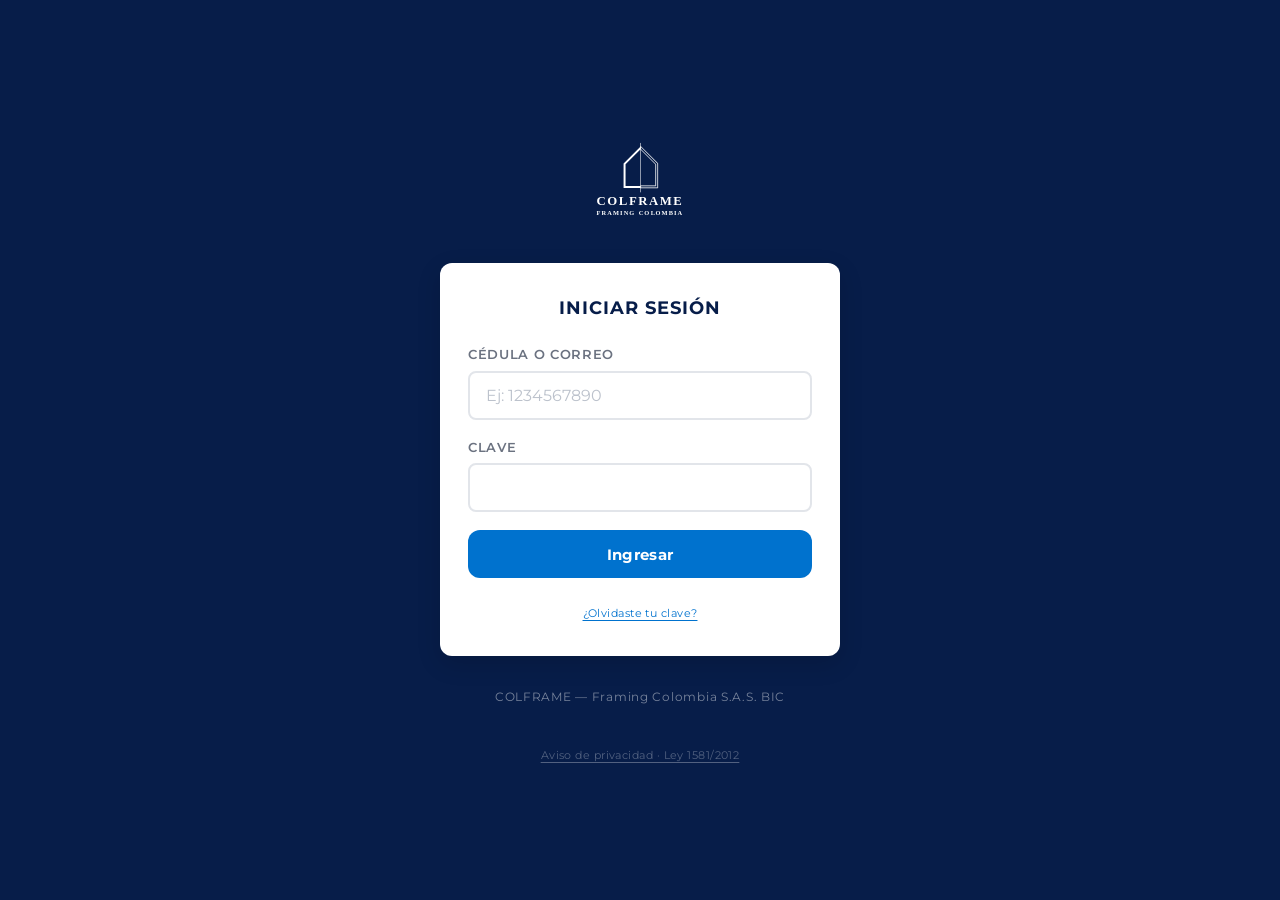
<file: index.html>
<!DOCTYPE html>
<html lang="es">
<head>
  <meta charset="UTF-8">
  <meta name="viewport" content="width=device-width, initial-scale=1.0, user-scalable=no">
  <meta name="theme-color" content="#071D49">
  <meta name="apple-mobile-web-app-capable" content="yes">
  <meta name="apple-mobile-web-app-status-bar-style" content="black-translucent">
  <!-- El rótulo del ícono en iOS. Sin esto, "Agregar a inicio" usa el <title> de
       la página, que desde que dice "Iniciar sesión" habría dejado el ícono
       rotulado "COLFRAME — Iniciar sesión" en el celular. iOS no lee
       `short_name` del manifest de forma confiable, así que se pone explícito
       aquí y en `app.html`, las dos páginas instalables. -->
  <meta name="apple-mobile-web-app-title" content="COLFRAME">
  <!-- "Iniciar sesión" y no "Horas Extra": esta pantalla es la puerta de TODO
       el sistema —asistencia, producción, cotizaciones, programación,
       remisiones y facturación— y nombrarla por uno solo de sus módulos dejó de
       ser cierto hace rato. Las demás páginas sí se llaman por lo suyo
       (`app.html` sigue siendo "Horas Extra", porque eso es literalmente). -->
  <title>COLFRAME — Iniciar sesión</title>
  <link rel="manifest" href="manifest.json">
  <link rel="icon" href="assets/icon.svg" type="image/svg+xml">
  <link rel="preconnect" href="https://fonts.googleapis.com">
  <link rel="preconnect" href="https://fonts.gstatic.com" crossorigin>
  <link href="https://fonts.googleapis.com/css2?family=Montserrat:wght@400;600;700;800&display=swap" rel="stylesheet">
  <link rel="stylesheet" href="css/styles.css">
</head>
<body class="login-body">

  <div class="login-container">

    <div class="login-logo-wrap">
      <img src="assets/logo-vertical-blanco.svg"
           onerror="this.style.display='none'; document.getElementById('logoFallback').style.display='block'"
           alt="COLFRAME" class="login-logo">
      <div id="logoFallback" style="display:none; text-align:center;">
        <div style="font-size:2.2rem; font-weight:800; color:#fff; letter-spacing:0.04em;">
          <span style="color:#fff;">COL</span><span style="color:#0072CE;">FRAME</span>
        </div>
        <div style="font-size:0.75rem; color:rgba(255,255,255,0.6); letter-spacing:0.14em; margin-top:4px;">
          FRAMING COLOMBIA
        </div>
      </div>
    </div>

    <!-- Cuatro vistas en la misma tarjeta (PLAN_ACCESO pasos 2 y 3): entrar, poner la
         clave propia (con el PIN viejo o una clave temporal), pedir un código por
         correo, y restablecer con el código. Una sola visible a la vez. -->
    <div class="login-card">

      <!-- 1. Entrar -->
      <div id="vistaLogin">
        <h1 class="login-title">Iniciar sesión</h1>
        <form id="loginForm" class="login-form" novalidate>
          <div class="form-group">
            <!-- texto, no número (R2-24): acepta cédula o correo, y el navegador
                 no le quita los ceros ni le pone flechas. -->
            <label for="usuario">Cédula o correo</label>
            <input type="text" id="usuario" placeholder="Ej: 1234567890"
                   autocomplete="username" autocapitalize="off" spellcheck="false" required>
          </div>
          <div class="form-group">
            <label for="clave">Clave</label>
            <input type="password" id="clave" autocomplete="current-password" required>
          </div>
          <div id="loginError" class="alert alert-error hidden" role="alert"></div>
          <button type="submit" id="loginBtn" class="btn btn-primary btn-full">
            <span class="btn-text">Ingresar</span>
            <span class="btn-loading hidden"><span class="spinner"></span>&nbsp;Verificando...</span>
          </button>
          <button type="button" id="irOlvide" class="login-privacy-link" style="color:var(--cf-blue);">¿Olvidaste tu clave?</button>
        </form>
      </div>

      <!-- 2. Poner la clave propia: tras entrar con el PIN viejo o con una clave temporal -->
      <div id="vistaCrear" class="hidden">
        <h1 class="login-title">Crea tu clave</h1>
        <p id="crearIntro" style="font-size:0.85rem;color:var(--cf-gray-text);margin:0 0 12px;"></p>
        <form id="crearForm" class="login-form" novalidate>
          <div class="form-group">
            <label for="crearNueva">Clave nueva</label>
            <input type="password" id="crearNueva" autocomplete="new-password" required>
          </div>
          <div class="form-group">
            <label for="crearConfirma">Repítela</label>
            <input type="password" id="crearConfirma" autocomplete="new-password" required>
          </div>
          <p style="font-size:0.78rem;color:var(--cf-gray-text);margin:0;">Mínimo 8 caracteres, con letras y números. No uses tu cédula.</p>
          <div id="crearError" class="alert alert-error hidden" role="alert"></div>
          <button type="submit" id="crearBtn" class="btn btn-primary btn-full">Guardar y entrar</button>
        </form>
      </div>

      <!-- 3. Pedir el código -->
      <div id="vistaOlvide" class="hidden">
        <h1 class="login-title">Recuperar la clave</h1>
        <p style="font-size:0.85rem;color:var(--cf-gray-text);margin:0 0 12px;">Te enviamos un código de 6 dígitos al correo de tu cuenta.
          Si no tienes correo registrado, pídele a Recursos Humanos una clave temporal.</p>
        <form id="olvideForm" class="login-form" novalidate>
          <div class="form-group">
            <label for="olvideUsuario">Cédula o correo</label>
            <input type="text" id="olvideUsuario" autocomplete="username" autocapitalize="off" spellcheck="false" required>
          </div>
          <div id="olvideError" class="alert alert-error hidden" role="alert"></div>
          <button type="submit" id="olvideBtn" class="btn btn-primary btn-full">Enviar código</button>
          <button type="button" class="login-privacy-link volverLogin" style="color:var(--cf-blue);">Volver a iniciar sesión</button>
        </form>
      </div>

      <!-- 4. Restablecer con el código -->
      <div id="vistaRestablecer" class="hidden">
        <h1 class="login-title">Nueva clave</h1>
        <p id="restIntro" style="font-size:0.85rem;color:var(--cf-gray-text);margin:0 0 12px;"></p>
        <form id="restForm" class="login-form" novalidate>
          <div class="form-group">
            <label for="restCodigo">Código del correo</label>
            <input type="text" id="restCodigo" inputmode="numeric" maxlength="6" autocomplete="one-time-code" required>
          </div>
          <div class="form-group">
            <label for="restNueva">Clave nueva</label>
            <input type="password" id="restNueva" autocomplete="new-password" required>
          </div>
          <div class="form-group">
            <label for="restConfirma">Repítela</label>
            <input type="password" id="restConfirma" autocomplete="new-password" required>
          </div>
          <div id="restError" class="alert alert-error hidden" role="alert"></div>
          <button type="submit" id="restBtn" class="btn btn-primary btn-full">Guardar clave</button>
          <button type="button" class="login-privacy-link volverLogin" style="color:var(--cf-blue);">Volver a iniciar sesión</button>
        </form>
      </div>

      <div id="loginInfo" class="alert hidden" role="status" style="margin-top:12px;background:#ECFDF5;color:#065F46;border:1px solid #A7F3D0;"></div>
    </div>

    <p class="login-footer">COLFRAME — Framing Colombia S.A.S. BIC</p>
    <button class="login-privacy-link" id="btnPrivacidad" type="button">Aviso de privacidad · Ley 1581/2012</button>
  </div>

  <!-- ── Modal: Aviso de Privacidad ── -->
  <div id="modalPrivacidad" class="modal-overlay hidden" role="dialog" aria-modal="true" aria-labelledby="privTitle">
    <div class="modal" style="max-width:480px;">
      <div class="modal-header">
        <h2 id="privTitle">Aviso de Privacidad</h2>
        <button id="btnCerrarPriv" class="btn-icon" style="color:var(--cf-gray-text);" aria-label="Cerrar">
          <svg width="20" height="20" viewBox="0 0 24 24" fill="none" stroke="currentColor" stroke-width="2.5">
            <line x1="18" y1="6" x2="6" y2="18"/><line x1="6" y1="6" x2="18" y2="18"/>
          </svg>
        </button>
      </div>
      <div style="font-size:0.875rem;line-height:1.65;color:var(--cf-text);overflow-y:auto;max-height:58vh;padding-right:4px;">

        <p><strong>Responsable del tratamiento</strong><br>
        Framing Colombia S.A.S. BIC (COLFRAME), domiciliada en Medellín, Antioquia, Colombia.</p>

        <p><strong>Finalidad</strong><br>
        Sus datos se usan exclusivamente para el registro y control de asistencia y horas extra del personal, en cumplimiento de las obligaciones del contrato de trabajo y la normativa laboral colombiana.</p>

        <p><strong>Datos que se recopilan</strong><br>
        Número de cédula, nombre, cargo, horario laboral y ubicación GPS al momento de cada marcación de entrada o salida.
        Si se registra, el correo electrónico, que se usa solo para enviarle el código con el que recupera su clave
        (y, para el personal directivo que lo elija, el reporte diario).</p>

        <p><strong>Base legal</strong><br>
        Ejecución del contrato de trabajo (Art. 6, Ley 1581/2012). La ubicación GPS se solicita con su consentimiento explícito vía el navegador y únicamente en el momento del registro.</p>

        <p><strong>Almacenamiento y acceso</strong><br>
        Los datos se guardan en Google Sheets (Google LLC) bajo sus políticas de seguridad. Solo el personal autorizado de COLFRAME tiene acceso. No se comparten con terceros.</p>

        <p><strong>Vigencia</strong><br>
        Durante la relación laboral y por el tiempo que exijan las normas de retención documental laboral colombianas.</p>

        <p><strong>Sus derechos — Ley 1581 de 2012</strong><br>
        Usted puede conocer, actualizar, rectificar o solicitar la supresión de sus datos, y revocar su autorización en cualquier momento. Para ejercer estos derechos, contacte al área de Recursos Humanos de COLFRAME.</p>

      </div>
      <div class="modal-actions" style="justify-content:flex-end;margin-top:20px;">
        <button class="btn btn-primary" id="btnAceptarPriv">Entendido</button>
      </div>
    </div>
  </div>

  <script src="js/config.js"></script>
  <script src="js/api.js"></script>
  <script>
    // Redirigir si ya hay sesión válida
    (function() {
      const s = getSession();
      if (s && s.token) {
        window.location.replace(destinoTrasLogin(s));
      }
    })();

    // Reloj de clock en título opcional — dejamos simple

    const $ = (id) => document.getElementById(id);
    const VISTAS = ['vistaLogin', 'vistaCrear', 'vistaOlvide', 'vistaRestablecer'];
    function mostrar(vista) {
      VISTAS.forEach((v) => $(v).classList.toggle('hidden', v !== vista));
      ['loginError', 'crearError', 'olvideError', 'restError'].forEach((id) => $(id).classList.add('hidden'));
    }
    function error(id, msg) { $(id).textContent = msg; $(id).classList.remove('hidden'); }
    function info(msg) { $('loginInfo').textContent = msg; $('loginInfo').classList.toggle('hidden', !msg); }

    /** El texto de un error de la API. `apiCall` LANZA con cada `{ error }` del
     *  backend; antes este catch decía "Error de conexión" también para un PIN
     *  equivocado, porque solo se pensó en la red. Ahora solo la red lo dice. */
    function textoError(err) {
      if (err && err.name === 'ApiError' && err.tipo !== 'red') return err.message;
      return 'Error de conexión. Verifica tu internet e intenta de nuevo.';
    }

    // Lo que hace falta para la vista "Crea tu clave": el token RESTRINGIDO que
    // dio el login y la clave con que se entró (el backend la vuelve a pedir: un
    // token solo no alcanza para cambiarla). Solo en memoria, nunca guardado.
    let pendiente = null;

    // ── 1. Entrar ──
    const btn = $('loginBtn');
    function setLoading(v) {
      btn.querySelector('.btn-text').classList.toggle('hidden', v);
      btn.querySelector('.btn-loading').classList.toggle('hidden', !v);
      btn.disabled = v;
    }
    $('loginForm').addEventListener('submit', async (e) => {
      e.preventDefault();
      mostrar('vistaLogin'); info('');
      const usuario = $('usuario').value.trim();
      const clave   = $('clave').value;
      if (!usuario) { error('loginError', 'Escribe tu cédula o tu correo.'); $('usuario').focus(); return; }
      if (!clave)   { error('loginError', 'Escribe tu clave.'); $('clave').focus(); return; }
      setLoading(true);
      try {
        const res = await apiLogin(usuario, clave);
        if (res.debeCambiarClave) {
          pendiente = { token: res.token, clave: clave };
          $('crearIntro').textContent = res.desdePin
            ? 'Hola ' + (res.nombre || '') + '. El PIN se reemplaza por una clave con letras y números: créala ahora. ' +
              'Desde hoy entras con ella, y el PIN deja de servir.'
            : 'Hola ' + (res.nombre || '') + '. Entraste con una clave temporal: pon la tuya para seguir.';
          mostrar('vistaCrear');
          $('crearNueva').focus();
          return;
        }
        setSession(res);
        window.location.replace(destinoTrasLogin(res));
      } catch (err) {
        error('loginError', textoError(err));
        $('clave').value = '';
        $('clave').focus();
      } finally {
        setLoading(false);
      }
    });

    // ── 2. Crear la clave propia ──
    $('crearForm').addEventListener('submit', async (e) => {
      e.preventDefault();
      const nueva = $('crearNueva').value;
      const mal = validarClaveLocal(nueva, $('crearConfirma').value);
      if (mal) { error('crearError', mal); return; }
      if (!pendiente) { mostrar('vistaLogin'); return; }
      $('crearBtn').disabled = true;
      try {
        const res = await apiCambiarClave(pendiente.token, pendiente.clave, nueva);
        pendiente = null;
        setSession(res);
        window.location.replace(destinoTrasLogin(res));
      } catch (err) {
        // La sesión restringida venció (12 h): se vuelve a entrar.
        if (err && err.tipo === 'auth') { pendiente = null; mostrar('vistaLogin'); info('Vuelve a entrar para crear tu clave.'); return; }
        error('crearError', textoError(err));
      } finally {
        $('crearBtn').disabled = false;
      }
    });

    // ── 3. Pedir el código ──
    $('irOlvide').addEventListener('click', () => {
      $('olvideUsuario').value = $('usuario').value.trim();
      info(''); mostrar('vistaOlvide'); $('olvideUsuario').focus();
    });
    document.querySelectorAll('.volverLogin').forEach((b) => b.addEventListener('click', () => { info(''); mostrar('vistaLogin'); }));
    $('olvideForm').addEventListener('submit', async (e) => {
      e.preventDefault();
      const usuario = $('olvideUsuario').value.trim();
      if (!usuario) { error('olvideError', 'Escribe tu cédula o tu correo.'); return; }
      $('olvideBtn').disabled = true;
      try {
        const res = await apiClaveOlvide(usuario);
        // La respuesta es la misma exista o no la cuenta: se pasa a la vista del
        // código siempre, con el mensaje del backend.
        $('restIntro').textContent = res.mensaje || '';
        $('restForm').dataset.usuario = usuario;
        mostrar('vistaRestablecer');
        $('restCodigo').focus();
      } catch (err) {
        error('olvideError', textoError(err));
      } finally {
        $('olvideBtn').disabled = false;
      }
    });

    // ── 4. Restablecer ──
    $('restForm').addEventListener('submit', async (e) => {
      e.preventDefault();
      const codigo = $('restCodigo').value.trim();
      if (!/^\d{6}$/.test(codigo)) { error('restError', 'El código tiene 6 dígitos.'); return; }
      const nueva = $('restNueva').value;
      const mal = validarClaveLocal(nueva, $('restConfirma').value);
      if (mal) { error('restError', mal); return; }
      $('restBtn').disabled = true;
      try {
        await apiClaveRestablecer($('restForm').dataset.usuario || '', codigo, nueva);
        ['restCodigo', 'restNueva', 'restConfirma', 'clave'].forEach((id) => { $(id).value = ''; });
        $('usuario').value = $('restForm').dataset.usuario || '';
        mostrar('vistaLogin');
        info('Listo: tu clave quedó cambiada. Entra con ella.');
        $('clave').focus();
      } catch (err) {
        error('restError', textoError(err));
      } finally {
        $('restBtn').disabled = false;
      }
    });

    // Registrar Service Worker
    if ('serviceWorker' in navigator) {
      navigator.serviceWorker.register('./sw.js').catch(() => {});
    }

    // ── Modal de privacidad ──
    const modalPriv = document.getElementById('modalPrivacidad');
    function abrirPrivacidad()  { modalPriv.classList.remove('hidden'); }
    function cerrarPrivacidad() { modalPriv.classList.add('hidden'); }
    document.getElementById('btnPrivacidad').addEventListener('click', abrirPrivacidad);
    document.getElementById('btnCerrarPriv').addEventListener('click', cerrarPrivacidad);
    document.getElementById('btnAceptarPriv').addEventListener('click', cerrarPrivacidad);
    modalPriv.addEventListener('click', e => { if (e.target === modalPriv) cerrarPrivacidad(); });
  </script>
</body>
</html>
</file>
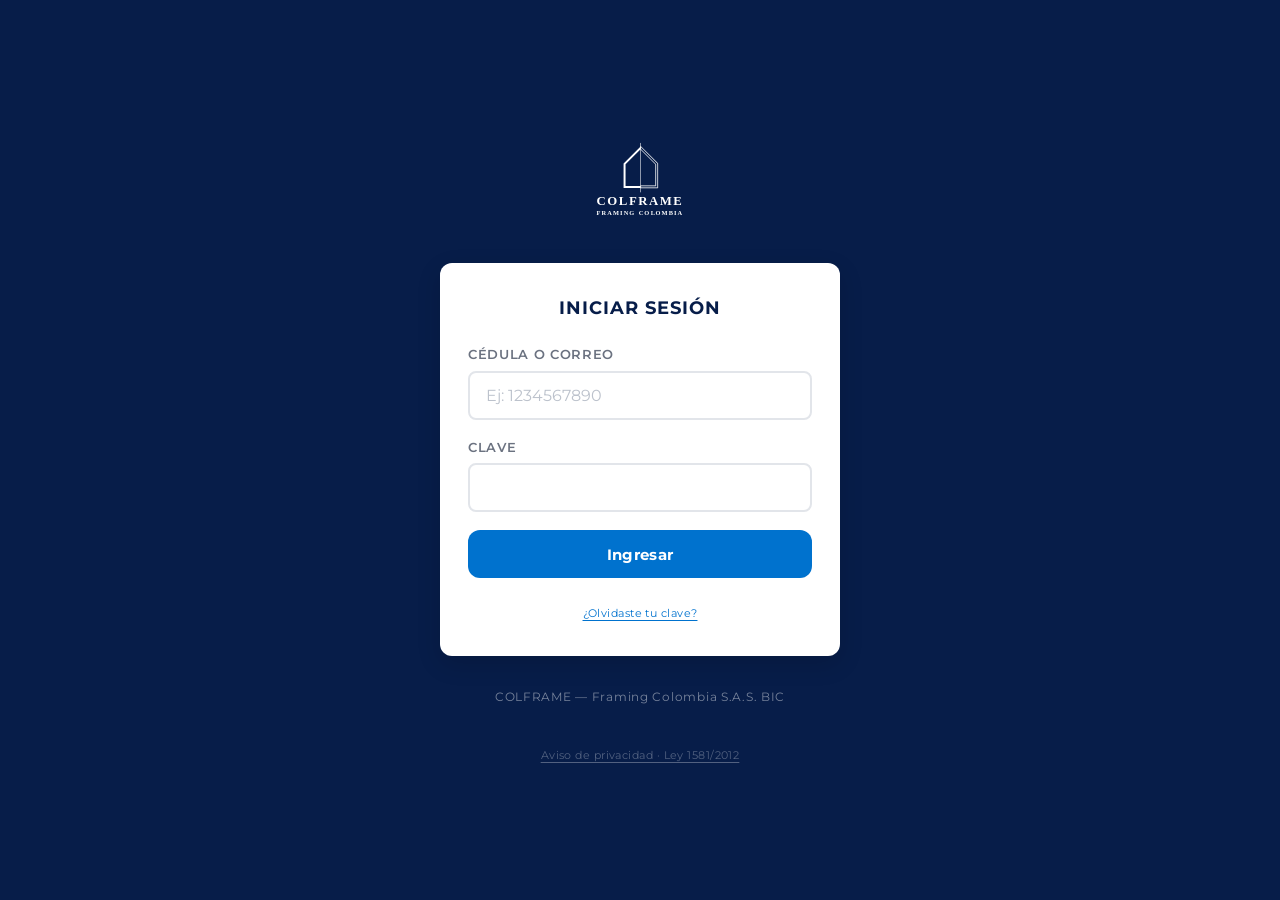
<file: admin.html>
<!DOCTYPE html>
<html lang="es">
<head>
  <meta charset="UTF-8">
  <meta name="viewport" content="width=device-width, initial-scale=1.0">
  <meta name="theme-color" content="#071D49">
  <title>COLFRAME — Panel Admin</title>
  <link rel="manifest" href="manifest.json">
  <link rel="icon" href="assets/icon.svg" type="image/svg+xml">
  <link rel="preconnect" href="https://fonts.googleapis.com">
  <link rel="preconnect" href="https://fonts.gstatic.com" crossorigin>
  <link href="https://fonts.googleapis.com/css2?family=Montserrat:wght@400;600;700;800&display=swap" rel="stylesheet">
  <link rel="stylesheet" href="css/styles.css">
</head>
<body>

  <!-- Header -->
  <header class="app-header">
    <img src="assets/logo-horizontal-blanco.svg"
         onerror="this.outerHTML='<span style=\'color:#fff;font-weight:800;font-size:1.1rem\'><span>COL</span><span style=\'color:#0072CE\'>FRAME</span></span>'"
         alt="COLFRAME" class="header-logo">
    <div style="display:flex;align-items:center;gap:8px;">
      <span style="color:rgba(255,255,255,0.7);font-size:0.78rem;font-weight:600;">ADMIN</span>
      <button id="logoutBtn" class="btn-icon" title="Cerrar sesión" aria-label="Cerrar sesión">
        <svg width="20" height="20" viewBox="0 0 24 24" fill="none" stroke="currentColor" stroke-width="2.5" stroke-linecap="round" stroke-linejoin="round">
          <path d="M9 21H5a2 2 0 0 1-2-2V5a2 2 0 0 1 2-2h4"/>
          <polyline points="16 17 21 12 16 7"/>
          <line x1="21" y1="12" x2="9" y2="12"/>
        </svg>
      </button>
    </div>
  </header>

  <!-- Nav módulos -->
  <nav style="background:#fff;border-bottom:1px solid #E5E7EB;padding:0 16px;display:flex;gap:4px;overflow-x:auto;">
    <a href="cotizaciones.html" style="padding:10px 14px;font-size:0.82rem;font-weight:700;text-decoration:none;white-space:nowrap;color:#6B7280;border-bottom:3px solid transparent;">Cotizaciones</a>
    <a href="programacion.html" style="padding:10px 14px;font-size:0.82rem;font-weight:700;text-decoration:none;white-space:nowrap;color:#6B7280;border-bottom:3px solid transparent;">Programación</a>
    <a href="produccion.html" style="padding:10px 14px;font-size:0.82rem;font-weight:700;text-decoration:none;white-space:nowrap;color:#6B7280;border-bottom:3px solid transparent;">Producción</a>
    <a href="remisiones.html" style="padding:10px 14px;font-size:0.82rem;font-weight:700;text-decoration:none;white-space:nowrap;color:#6B7280;border-bottom:3px solid transparent;">Remisiones</a>
    <a href="facturacion.html" style="padding:10px 14px;font-size:0.82rem;font-weight:700;text-decoration:none;white-space:nowrap;color:#6B7280;border-bottom:3px solid transparent;">Facturación</a>
    <span aria-hidden="true" style="width:1px;background:#E5E7EB;margin:8px 6px;flex-shrink:0;"></span>
    <a href="admin.html" style="padding:10px 14px;font-size:0.82rem;font-weight:700;text-decoration:none;white-space:nowrap;color:#0072CE;border-bottom:3px solid #0072CE;">Asistencia</a>
    <a href="inventario.html" style="padding:10px 14px;font-size:0.82rem;font-weight:700;text-decoration:none;white-space:nowrap;color:#6B7280;border-bottom:3px solid transparent;">Inventario</a>
  </nav>

  <!-- Tabs -->
  <div class="tabs">
    <button class="tab-btn active" data-tab="registros">Registros</button>
    <button class="tab-btn" data-tab="programacion">Programación</button>
    <button class="tab-btn" data-tab="asistencia">Asistencia</button>
    <button class="tab-btn" data-tab="tardanzas">Tardanzas</button>
    <button class="tab-btn" data-tab="horas-extra">Horas Extra</button>
    <button class="tab-btn" data-tab="operarios">Operarios</button>
    <button class="tab-btn" data-tab="auditoria">Auditoría</button>
  </div>

  <div class="admin-main">

    <!-- ── TAB: REGISTROS ── -->
    <div id="tab-registros" class="tab-panel active admin-panel">
      <div class="filter-bar">
        <div class="filter-group">
          <label>Desde</label>
          <input type="date" id="regDesde">
        </div>
        <div class="filter-group">
          <label>Hasta</label>
          <input type="date" id="regHasta">
        </div>
        <div class="filter-group">
          <label>Operario</label>
          <select id="filtroOpReg"><option value="">Todos los operarios</option></select>
        </div>
        <button id="btnCargarRegistros" class="btn btn-dark btn-sm">Buscar</button>
      </div>

      <div class="summary-cards">
        <div class="summary-card">
          <div class="label">Total registros</div>
          <div class="value" id="sumTotal">—</div>
        </div>
        <div class="summary-card">
          <div class="label">Entradas</div>
          <div class="value" id="sumEntradas">—</div>
        </div>
        <div class="summary-card">
          <div class="label">Salidas</div>
          <div class="value" id="sumSalidas">—</div>
        </div>
      </div>

      <div class="table-card">
        <div class="table-header">
          <h2>Marcaciones</h2>
          <button id="btnExportReg" class="btn btn-ghost btn-sm">Exportar CSV</button>
        </div>
        <div class="table-wrap">
          <table id="tablaRegistros">
            <thead>
              <tr>
                <th>Nombre</th>
                <th>Cédula</th>
                <th>Tipo</th>
                <th>Fecha</th>
                <th>Hora</th>
                <th></th>
              </tr>
            </thead>
            <tbody id="bodyRegistros">
              <tr><td colspan="6" style="text-align:center;color:var(--cf-gray-text);padding:32px;">Selecciona un rango y haz clic en Buscar</td></tr>
            </tbody>
          </table>
        </div>
      </div>
    </div>

    <!-- ── TAB: PROGRAMACIÓN ── -->
    <div id="tab-programacion" class="tab-panel admin-panel">

      <!-- Navegador de semana -->
      <div style="display:flex;align-items:center;justify-content:space-between;margin-bottom:16px;gap:8px;flex-wrap:wrap;">
        <button id="btnSemAnt" class="btn btn-ghost btn-sm">← Anterior</button>
        <div style="text-align:center;">
          <div id="semanaLabel" style="font-weight:700;font-size:0.95rem;color:var(--cf-dark);">—</div>
          <div id="semanaNum" style="font-size:0.75rem;color:var(--cf-gray-text);"></div>
        </div>
        <button id="btnSemSig" class="btn btn-ghost btn-sm">Siguiente →</button>
        <button id="btnSemHoy" class="btn btn-primary btn-sm">Esta semana</button>
        <button id="btnPoblarSemana" class="btn btn-ghost btn-sm" title="Rellena los días vacíos con el horario predeterminado de cada operario">
          ✦ Aplicar predeterminados
        </button>
        <button id="btnLimpiarSemana" class="btn btn-ghost btn-sm" style="color:#DC2626;border-color:#FECACA;" title="Elimina toda la programación de la semana mostrada">
          🗑 Limpiar semana
        </button>
      </div>

      <!-- Cards de cumplimiento -->
      <div class="summary-cards">
        <div class="summary-card">
          <div class="label">Horas programadas</div>
          <div class="value" id="progHorasProg">—</div>
        </div>
        <div class="summary-card" style="border-left-color:var(--cf-blue);">
          <div class="label">Horas trabajadas</div>
          <div class="value" id="progHorasTrab">—</div>
        </div>
        <div class="summary-card" style="border-left-color:#DC2626;">
          <div class="label">Déficit semana</div>
          <div class="value" id="progDeficit">—</div>
        </div>
        <div class="summary-card" style="border-left-color:var(--cf-warning);">
          <div class="label">Ausencias</div>
          <div class="value" id="progAusencias">—</div>
        </div>
      </div>

      <!-- Cuadrícula semanal -->
      <div class="table-card">
        <div class="table-header">
          <h2>Programación semanal</h2>
          <span style="font-size:0.75rem;color:var(--cf-gray-text);">Clic en una celda para editar</span>
        </div>
        <div class="table-wrap">
          <table id="tablaProgramacion" style="min-width:760px;">
            <thead id="progHead"></thead>
            <tbody id="bodyProgramacion">
              <tr><td colspan="9" style="text-align:center;padding:40px;color:var(--cf-gray-text);">
                <span class="spinner" style="border-color:rgba(0,0,0,0.1);border-top-color:var(--cf-blue);"></span>
              </td></tr>
            </tbody>
          </table>
        </div>
      </div>

      <!-- Leyenda -->
      <div style="display:flex;flex-wrap:wrap;gap:12px;margin-top:8px;font-size:0.75rem;color:var(--cf-gray-text);">
        <span style="display:flex;align-items:center;gap:5px;"><span style="width:12px;height:12px;border-radius:3px;background:#EFF6FF;border:1px solid #BFDBFE;display:inline-block;"></span> Turno programado</span>
        <span style="display:flex;align-items:center;gap:5px;"><span style="width:12px;height:12px;border-radius:3px;background:#F0FDF4;border:1px solid #BBF7D0;display:inline-block;"></span> Cumplido</span>
        <span style="display:flex;align-items:center;gap:5px;"><span style="width:12px;height:12px;border-radius:3px;background:#FFFBEB;border:1px solid #FDE68A;display:inline-block;"></span> Parcial / tardanza</span>
        <span style="display:flex;align-items:center;gap:5px;"><span style="width:12px;height:12px;border-radius:3px;background:#FEF2F2;border:1px solid #FECACA;display:inline-block;"></span> Ausente</span>
        <span style="display:flex;align-items:center;gap:5px;"><span style="width:12px;height:12px;border-radius:3px;background:#F5F3FF;border:1px solid #DDD6FE;display:inline-block;"></span> Novedad (incapacidad, permiso…)</span>
        <span style="display:flex;align-items:center;gap:5px;"><span style="width:12px;height:12px;border-radius:3px;background:#FFFBEB;border:1px solid #FDE68A;display:inline-block;"></span> Sin prog. pero trabajó</span>
      </div>
    </div>

    <!-- ── TAB: ASISTENCIA ── -->
    <div id="tab-asistencia" class="tab-panel admin-panel">
      <div class="filter-bar">
        <div class="filter-group">
          <label>Desde</label>
          <input type="date" id="asDesde">
        </div>
        <div class="filter-group">
          <label>Hasta</label>
          <input type="date" id="asHasta">
        </div>
        <div class="filter-group">
          <label>Operario</label>
          <select id="filtroOpAs"><option value="">Todos los operarios</option></select>
        </div>
        <div class="filter-group">
          <label>Vista</label>
          <select id="asVista">
            <option value="detalle">Detalle por sesión</option>
            <option value="semana">Resumen por semana</option>
          </select>
        </div>
        <button id="btnCargarAsistencia" class="btn btn-dark btn-sm">Buscar</button>
      </div>

      <div class="summary-cards">
        <div class="summary-card">
          <div class="label" id="asSumSesionesLabel">Sesiones</div>
          <div class="value" id="asSumSesiones">—</div>
        </div>
        <div class="summary-card">
          <div class="label">Horas trabajadas</div>
          <div class="value" id="asSumHoras">—</div>
        </div>
        <div class="summary-card" style="border-left-color:var(--cf-warning);">
          <div class="label">Llegadas tarde</div>
          <div class="value" id="asSumTardanzas">—</div>
        </div>
        <div class="summary-card" style="border-left-color:var(--cf-blue);">
          <div class="label" id="asSumPromedioLabel">Prom. horas/sesión</div>
          <div class="value" id="asSumPromedio">—</div>
        </div>
      </div>

      <div class="table-card">
        <div class="table-header">
          <h2 id="asTituloTabla">Detalle por sesión</h2>
          <button id="btnExportAs" class="btn btn-ghost btn-sm">Exportar CSV</button>
        </div>
        <div class="table-wrap">
          <table id="tablaAsistencia">
            <thead id="asistenciaHead">
              <tr>
                <th>Nombre</th>
                <th>Fecha</th>
                <th>Entrada</th>
                <th>Salida</th>
                <th>Horas</th>
                <th>Tardanza</th>
                <th>Horario</th>
              </tr>
            </thead>
            <tbody id="bodyAsistencia">
              <tr><td colspan="8" style="text-align:center;color:var(--cf-gray-text);padding:32px;">Selecciona un rango y haz clic en Buscar</td></tr>
            </tbody>
          </table>
        </div>
      </div>
    </div>

    <!-- ══ TAB: TARDANZAS (dashboard de análisis) ══ -->
    <div id="tab-tardanzas" class="tab-panel admin-panel">
      <div class="filter-bar">
        <div class="filter-group">
          <label>Desde</label>
          <input type="date" id="tzDesde">
        </div>
        <div class="filter-group">
          <label>Hasta</label>
          <input type="date" id="tzHasta">
        </div>
        <button id="btnCargarTardanzas" class="btn btn-dark btn-sm">Analizar</button>
        <div id="tzParams" style="font-size:0.72rem;color:var(--cf-gray-text);align-self:center;"></div>
      </div>

      <div class="summary-cards">
        <div class="summary-card">
          <div class="label">Jornadas analizadas</div>
          <div class="value" id="tzSumJornadas">—</div>
        </div>
        <div class="summary-card" style="border-left-color:var(--cf-warning);">
          <div class="label">Min. tarde (total)</div>
          <div class="value" id="tzSumMin">—</div>
        </div>
        <div class="summary-card" style="border-left-color:var(--cf-error);">
          <div class="label">% por datos anómalos</div>
          <div class="value" id="tzSumAnomalo">—</div>
        </div>
        <div class="summary-card" style="border-left-color:var(--cf-blue);">
          <div class="label">Tardes sin justificar</div>
          <div class="value" id="tzSumSinJust">—</div>
        </div>
      </div>

      <div class="table-card" style="margin-bottom:14px;">
        <div class="table-header">
          <h2>Ranking por operario (promedio limpio, sin anomalías)</h2>
        </div>
        <div class="table-wrap">
          <table>
            <thead>
              <tr>
                <th>#</th><th>Nombre</th><th>Jornadas</th><th>Días tarde</th><th>% tarde</th>
                <th>Prom. min (días tarde)</th><th>Máx. min</th><th>Total min</th>
                <th>Anómalos</th><th>Prom. limpio</th>
              </tr>
            </thead>
            <tbody id="tzBodyResumen">
              <tr><td colspan="10" style="text-align:center;color:var(--cf-gray-text);padding:32px;">Selecciona un rango y haz clic en Analizar</td></tr>
            </tbody>
          </table>
        </div>
      </div>

      <div class="table-card" style="margin-bottom:14px;">
        <div class="table-header">
          <h2>Registros anómalos detectados</h2>
          <span id="tzAnomNota" style="font-size:0.72rem;color:var(--cf-gray-text);"></span>
        </div>
        <div class="table-wrap">
          <table>
            <thead><tr><th>Tipo de anomalía</th><th>Casos</th><th>Min. "tarde" involucrados</th></tr></thead>
            <tbody id="tzBodyAnomalias">
              <tr><td colspan="3" style="text-align:center;color:var(--cf-gray-text);padding:24px;">—</td></tr>
            </tbody>
          </table>
        </div>
      </div>

      <details class="table-card">
        <summary style="cursor:pointer;padding:16px 20px;font-weight:800;font-size:0.9rem;color:var(--cf-dark);">Detalle por jornada</summary>
        <div class="table-wrap">
          <table>
            <thead>
              <tr>
                <th>Nombre</th><th>Fecha</th><th>Día</th><th>Entrada</th><th>Turno</th>
                <th>Esperada</th><th>Min. tarde</th><th>Estado</th><th>Justificación</th>
              </tr>
            </thead>
            <tbody id="tzBodyDetalle"></tbody>
          </table>
        </div>
      </details>
    </div>

    <!-- ── Modal: editar sesión de asistencia ── -->
    <div id="modalEditSesion" class="modal-overlay hidden">
      <div class="modal" style="max-width:380px;">
        <div class="modal-header">
          <h2>Editar sesión</h2>
          <button id="modalEditSesionClose" class="btn-icon" style="color:var(--cf-gray-text);">
            <svg width="20" height="20" viewBox="0 0 24 24" fill="none" stroke="currentColor" stroke-width="2.5">
              <line x1="18" y1="6" x2="6" y2="18"/><line x1="6" y1="6" x2="18" y2="18"/>
            </svg>
          </button>
        </div>
        <div id="editSesionInfo" style="font-size:0.82rem;color:var(--cf-gray-text);margin-bottom:16px;line-height:1.5;"></div>
        <div style="display:grid;grid-template-columns:1fr 1fr;gap:10px;margin-bottom:12px;">
          <div class="form-group">
            <label>Fecha entrada</label>
            <input type="date" id="editSesionFechaEnt" readonly
              style="background:#F8FAFC;color:var(--cf-gray-text);cursor:default;">
          </div>
          <div class="form-group">
            <label>Hora entrada</label>
            <input type="time" id="editSesionHoraEnt" step="60">
          </div>
        </div>
        <div style="display:grid;grid-template-columns:1fr 1fr;gap:10px;margin-bottom:16px;">
          <div class="form-group">
            <label>Fecha salida</label>
            <input type="date" id="editSesionFechaSal">
          </div>
          <div class="form-group">
            <label>Hora salida</label>
            <input type="time" id="editSesionHoraSal" step="60">
          </div>
        </div>
        <div id="editSesionError" class="alert alert-error hidden"></div>
        <div class="modal-actions">
          <button id="modalEditSesionCancel" class="btn btn-ghost">Cancelar</button>
          <button id="modalEditSesionSave"   class="btn btn-primary">Guardar</button>
        </div>
      </div>
    </div>

    <!-- ── TAB: HORAS EXTRA ── -->
    <div id="tab-horas-extra" class="tab-panel admin-panel">
      <div class="filter-bar">
        <div class="filter-group">
          <label>Desde</label>
          <input type="date" id="heDesde">
        </div>
        <div class="filter-group">
          <label>Hasta</label>
          <input type="date" id="heHasta">
        </div>
        <div class="filter-group">
          <label>Operario</label>
          <select id="filtroOpHE"><option value="">Todos los operarios</option></select>
        </div>
        <div class="filter-group">
          <label>Categoría</label>
          <select id="filtroCategHE">
            <option value="">Todas</option>
            <option value="extra">Solo horas extra</option>
            <option value="ordinario">Solo recargos ordinarios</option>
          </select>
        </div>
        <button id="btnCargarHE" class="btn btn-dark btn-sm">Buscar</button>
      </div>

      <div class="summary-cards">
        <div class="summary-card">
          <div class="label">Total con recargo</div>
          <div class="value" id="sumHorasTotal">—</div>
        </div>
        <div class="summary-card" style="border-left-color:var(--cf-dark);">
          <div class="label">HED — Extra diurna</div>
          <div class="value" id="sumHED">—</div>
        </div>
        <div class="summary-card" style="border-left-color:#7C3AED;">
          <div class="label">HEN — Extra nocturna</div>
          <div class="value" id="sumHEN">—</div>
        </div>
        <div class="summary-card" style="border-left-color:var(--cf-warning);">
          <div class="label">Extra Dom./Festivo</div>
          <div class="value" id="sumDF">—</div>
        </div>
        <div class="summary-card" style="border-left-color:#0EA5E9;">
          <div class="label">RN — Noct. ordinario</div>
          <div class="value" id="sumRN">—</div>
        </div>
        <div class="summary-card" style="border-left-color:#10B981;">
          <div class="label">RDF/RNDF — Dom. ord.</div>
          <div class="value" id="sumOrdinDF">—</div>
        </div>
      </div>

      <div class="table-card">
        <div class="table-header">
          <h2>Detalle de recargos</h2>
          <button id="btnExportHE" class="btn btn-ghost btn-sm">Exportar CSV</button>
        </div>
        <div class="table-wrap">
          <table id="tablaHE">
            <thead>
              <tr>
                <th>Nombre</th>
                <th>F. Entrada</th>
                <th>H. Entrada</th>
                <th>F. Salida</th>
                <th>H. Salida</th>
                <th>Horario</th>
                <th>Horas</th>
                <th>Tipo</th>
                <th>Recargo</th>
              </tr>
            </thead>
            <tbody id="bodyHE">
              <tr><td colspan="9" style="text-align:center;color:var(--cf-gray-text);padding:32px;">Selecciona un rango y haz clic en Buscar</td></tr>
            </tbody>
          </table>
        </div>
      </div>
    </div>

    <!-- ── TAB: OPERARIOS ── -->
    <div id="tab-operarios" class="tab-panel admin-panel">

      <!-- Sesiones abiertas -->
      <div style="margin-bottom:20px;">
        <div style="display:flex;align-items:center;justify-content:space-between;margin-bottom:10px;">
          <div style="display:flex;align-items:center;gap:8px;">
            <span style="font-size:0.92rem;font-weight:700;color:var(--cf-dark);">🟢 Sesiones abiertas</span>
            <span id="sesionesCount" style="background:#FEF9C3;color:#92400E;border-radius:999px;padding:1px 9px;font-size:0.72rem;font-weight:700;">—</span>
          </div>
          <button id="btnRefreshSesiones" class="btn btn-ghost btn-sm">↻ Actualizar</button>
        </div>
        <div id="sesionesAbiertasBody">
          <span style="color:var(--cf-gray-text);font-size:0.82rem;">Cargando...</span>
        </div>
      </div>

      <!-- Se muestra si el backend que responde no conoce los roles: la Web App
           sigue en una versión vieja aunque el editor tenga el código nuevo. -->
      <div id="avisoSinRoles" class="alert alert-error hidden" style="margin-bottom:16px;"></div>
      <div style="display:flex;justify-content:flex-end;margin-bottom:16px;">
        <button id="btnNuevoOperario" class="btn btn-primary btn-sm">+ Nuevo operario</button>
      </div>
      <div class="table-card">
        <div class="table-header">
          <h2>Operarios</h2>
          <span id="operariosCount" style="font-size:0.82rem;color:var(--cf-gray-text);font-weight:600;"></span>
        </div>
        <div class="table-wrap">
          <table>
            <thead>
              <tr>
                <th>Nombre</th>
                <th>Cédula</th>
                <th>Cargo</th>
                <th>Horario</th>
                <th>Estado</th>
                <th></th>
              </tr>
            </thead>
            <tbody id="bodyOperarios">
              <tr><td colspan="6" style="text-align:center;color:var(--cf-gray-text);padding:32px;"><span class="spinner" style="border-color:rgba(0,0,0,0.1);border-top-color:var(--cf-blue);"></span></td></tr>
            </tbody>
          </table>
        </div>
      </div>
    </div>

    <!-- ── TAB: AUDITORÍA ── -->
    <div id="tab-auditoria" class="tab-panel admin-panel">
      <div class="filter-bar">
        <div class="filter-group">
          <label>Desde</label>
          <input type="date" id="audDesde">
        </div>
        <div class="filter-group">
          <label>Hasta</label>
          <input type="date" id="audHasta">
        </div>
        <div class="filter-group">
          <label>Acción</label>
          <!-- Solo las dos opciones que NO son una acción del backend. El resto
               las agrega poblarFiltroAuditoria() desde ACCION_LABEL, agrupadas
               por módulo: mantener la lista aquí a mano la dejaba desactualizada
               (hallazgo R3-04). -->
          <select id="audFiltroAccion">
            <option value="">Todas</option>
            <option value="CORRECCIONES_MANUALES">⚡ Correcciones manuales</option>
          </select>
        </div>
        <button id="btnCargarAud" class="btn btn-dark btn-sm">Buscar</button>
      </div>

      <div class="summary-cards">
        <div class="summary-card">
          <div class="label">Eventos</div>
          <div class="value" id="audSumTotal">—</div>
        </div>
        <div class="summary-card" style="border-left-color:var(--cf-blue);">
          <div class="label">Admins distintos</div>
          <div class="value" id="audSumAdmins">—</div>
        </div>
      </div>

      <div class="table-card">
        <div class="table-header">
          <h2>Registro de cambios</h2>
          <button id="btnExportAud" class="btn btn-ghost btn-sm">Exportar CSV</button>
        </div>
        <div class="table-wrap">
          <table id="tablaAud">
            <thead>
              <tr>
                <th>Fecha y hora</th>
                <th>Admin</th>
                <th>Acción</th>
                <th>Detalle</th>
              </tr>
            </thead>
            <tbody id="bodyAud">
              <tr><td colspan="4" style="text-align:center;color:var(--cf-gray-text);padding:32px;">Selecciona un rango y haz clic en Buscar</td></tr>
            </tbody>
          </table>
        </div>
      </div>
    </div>

  </div>

  <!-- ── MODAL OPERARIO ── -->
  <div id="modalOperario" class="modal-overlay hidden">
    <div class="modal">
      <div class="modal-header">
        <h2 id="modalTitle">Nuevo operario</h2>
        <button id="modalClose" class="btn-icon" style="color:var(--cf-gray-text);">
          <svg width="20" height="20" viewBox="0 0 24 24" fill="none" stroke="currentColor" stroke-width="2.5">
            <line x1="18" y1="6" x2="6" y2="18"/><line x1="6" y1="6" x2="18" y2="18"/>
          </svg>
        </button>
      </div>

      <form id="formOperario" novalidate>
        <input type="hidden" id="opFila">
        <div style="display:flex;flex-direction:column;gap:14px;">
          <div class="form-group">
            <label>Nombre completo *</label>
            <input type="text" id="opNombre" placeholder="Ej: Juan Pérez" required>
          </div>
          <div class="form-group">
            <label>Cédula *</label>
            <input type="number" id="opCedula" inputmode="numeric" placeholder="Ej: 1234567890" required>
          </div>
          <!-- Rol (PLAN_ACCESO.md §2). Dirección ve todo; Administrativo, remisiones y
               producción, sin datos de los operarios ni facturación. -->
          <div class="form-group">
            <label for="opRol">Rol</label>
            <select id="opRol">
              <option value="OPERARIO">Operario — marca turno</option>
              <option value="ADMINISTRATIVO">Administrativo — remisiones y producción</option>
              <option value="DIRECCION">Dirección / RRHH — todo</option>
            </select>
          </div>
          <!-- La clave ya no se escribe aquí (PLAN_ACCESO paso 2): al crear, el sistema
               genera una clave temporal que se muestra una vez; al editar, este botón
               genera otra, para quien la olvidó y no tiene correo. -->
          <div class="form-group" id="opClaveGroup">
            <label>Clave</label>
            <div id="opClaveNuevo" style="font-size:0.82rem;color:var(--cf-gray-text);">
              Al guardar se genera una clave temporal. Dásela a la persona: al entrar, pone la suya.
            </div>
            <button type="button" id="btnClaveTemporal" class="btn btn-ghost btn-sm hidden" style="align-self:flex-start;">
              🔑 Generar clave temporal
            </button>
          </div>
          <div class="form-group">
            <label>Cargo</label>
            <input type="text" id="opCargo" placeholder="Ej: Operario soldador">
          </div>
          <div class="form-group">
            <label>Horario asignado</label>
            <select id="opHorario">
              <option value="">Sin asignar</option>
            </select>
          </div>
          <div class="form-group" id="opEmailGroup" style="display:none;">
            <label>Email <span id="opEmailPara" style="font-weight:400;color:var(--cf-gray-text);"></span></label>
            <input type="email" id="opEmail" placeholder="correo@empresa.com">
          </div>
          <!-- Solo Dirección recibe el reporte diario, y cada directivo elige si lo quiere
               (25-sep). Desmarcada = no le llega; nueva o sin tocar = le llega. -->
          <div id="opRecibeGroup" style="display:none;">
            <label style="display:flex;align-items:center;gap:8px;font-size:0.88rem;font-weight:600;cursor:pointer;">
              <input type="checkbox" id="opRecibeReporte" checked> Recibe el reporte diario por correo
            </label>
          </div>
          <div style="display:flex;gap:20px;">
            <label style="display:flex;align-items:center;gap:8px;font-size:0.88rem;font-weight:600;cursor:pointer;">
              <input type="checkbox" id="opActivo" checked> Activo
            </label>
          </div>
        </div>
        <div id="modalError" class="alert alert-error hidden" style="margin-top:14px;"></div>
        <div class="modal-actions">
          <button type="button" id="btnModalCancel" class="btn btn-ghost btn-sm">Cancelar</button>
          <button type="submit" id="btnModalSave" class="btn btn-primary btn-sm">
            <span class="btn-save-text">Guardar</span>
            <span class="btn-save-loading hidden"><span class="spinner"></span></span>
          </button>
        </div>
      </form>
    </div>
  </div>

  <!-- ── MODAL TURNO ── -->
  <div id="modalTurno" class="modal-overlay hidden">
    <div class="modal" style="max-width:400px;">
      <div class="modal-header">
        <h2 id="modalTurnoTitle">Programar turno</h2>
        <button id="modalTurnoClose" class="btn-icon" style="color:var(--cf-gray-text);">
          <svg width="20" height="20" viewBox="0 0 24 24" fill="none" stroke="currentColor" stroke-width="2.5">
            <line x1="18" y1="6" x2="6" y2="18"/><line x1="6" y1="6" x2="18" y2="18"/>
          </svg>
        </button>
      </div>

      <div id="turnoInfo" style="background:#F1F5F9;border-radius:8px;padding:10px 14px;margin-bottom:16px;font-size:0.88rem;color:var(--cf-dark);"></div>

      <div style="display:flex;flex-direction:column;gap:12px;">
        <div class="form-group">
          <label>Turno predefinido</label>
          <select id="turnoPreset">
            <option value="">— Personalizado —</option>
          </select>
        </div>
        <div style="display:flex;gap:12px;">
          <div class="form-group" style="flex:1;">
            <label>Hora de inicio</label>
            <input type="time" id="turnoInicio">
          </div>
          <div class="form-group" style="flex:1;">
            <label>Hora de fin</label>
            <input type="time" id="turnoFin">
          </div>
        </div>
        <div id="turnoHorasCalc" style="text-align:center;font-size:0.85rem;color:var(--cf-blue);font-weight:700;min-height:20px;"></div>
      </div>

      <!-- Novedad del día -->
      <div style="border-top:1px solid #E2E8F0;margin-top:16px;padding-top:14px;">
        <div style="font-size:0.8rem;font-weight:700;color:var(--cf-gray-text);letter-spacing:0.06em;margin-bottom:10px;">NOVEDAD DEL DÍA (opcional)</div>
        <div style="display:flex;flex-direction:column;gap:10px;">
          <div class="form-group">
            <label>Tipo de novedad</label>
            <select id="novedadTipo">
              <option value="">Sin novedad</option>
              <option value="Incapacidad médica">🏥 Incapacidad médica</option>
              <option value="Día de la familia">🏠 Día de la familia</option>
              <option value="Vacaciones">🌴 Vacaciones</option>
              <option value="Licencia remunerada">📋 Licencia remunerada</option>
              <option value="Licencia no remunerada">📋 Licencia no remunerada</option>
              <option value="Permiso — Votación">🗳️ Permiso — Votación</option>
              <option value="Permiso — Otro">🗳️ Permiso — Otro</option>
              <option value="Calamidad doméstica">🚨 Calamidad doméstica</option>
              <option value="Suspensión disciplinaria">⛔ Suspensión disciplinaria</option>
            </select>
          </div>
          <div id="novedadExtras" class="hidden" style="display:flex;flex-direction:column;gap:10px;">
            <div class="form-group">
              <label>Descripción <span style="font-weight:400;color:var(--cf-gray-text);">(opcional)</span></label>
              <input type="text" id="novedadDesc" placeholder="Ej: EPS Sura, No. incapacidad 12345">
            </div>
            <div class="form-group">
              <label>Horas de novedad</label>
              <div style="display:flex;gap:8px;align-items:center;">
                <input type="number" id="novedadHoras" min="0.5" max="24" step="0.5"
                       placeholder="Vacío = turno completo" style="flex:1;">
              </div>
            </div>
          </div>
        </div>
      </div>

      <div id="turnoAlert" class="alert hidden" style="margin-top:12px;"></div>

      <div class="modal-actions" style="justify-content:space-between;">
        <button id="btnTurnoLibre" class="btn btn-ghost btn-sm" style="color:#DC2626;border-color:#FECACA;">Quitar turno</button>
        <div style="display:flex;gap:8px;">
          <button id="btnTurnoCancel" class="btn btn-ghost btn-sm">Cancelar</button>
          <button id="btnTurnoSave" class="btn btn-primary btn-sm">
            <span id="turnoSaveText">Guardar</span>
            <span id="turnoSaveLoad" class="hidden"><span class="spinner"></span></span>
          </button>
        </div>
      </div>
    </div>
  </div>

  <!-- ── MODAL MARCAR POR OPERARIO ── -->
  <div id="modalMarcar" class="modal-overlay hidden">
    <div class="modal">
      <div class="modal-header">
        <h2>Marcar por operario</h2>
        <button id="modalMarcarClose" class="btn-icon" style="color:var(--cf-gray-text);">
          <svg width="20" height="20" viewBox="0 0 24 24" fill="none" stroke="currentColor" stroke-width="2.5">
            <line x1="18" y1="6" x2="6" y2="18"/><line x1="6" y1="6" x2="18" y2="18"/>
          </svg>
        </button>
      </div>

      <div style="display:flex;flex-direction:column;gap:12px;padding:4px 0 8px;">
        <!-- Info del operario -->
        <div style="display:flex;align-items:center;gap:12px;">
          <div id="marcarAvatar" style="width:44px;height:44px;border-radius:50%;background:var(--cf-dark);color:#fff;font-weight:800;font-size:1.1rem;display:flex;align-items:center;justify-content:center;flex-shrink:0;">?</div>
          <div>
            <div id="marcarNombre" style="font-weight:700;font-size:1rem;color:var(--cf-dark);">—</div>
            <div id="marcarCedula" style="font-size:0.8rem;color:var(--cf-gray-text);">—</div>
          </div>
        </div>

        <!-- Estado actual del operario -->
        <div id="marcarEstado" style="background:#F1F5F9;border-radius:8px;padding:10px 14px;font-size:0.82rem;color:var(--cf-dark);line-height:1.5;"></div>

        <!-- Fecha y hora de la marcación -->
        <div style="border-top:1px solid #E2E8F0;padding-top:12px;">
          <div style="font-size:0.75rem;font-weight:700;color:var(--cf-gray-text);letter-spacing:0.06em;margin-bottom:8px;">FECHA Y HORA DE LA MARCACIÓN</div>
          <div style="display:flex;gap:10px;">
            <div class="form-group" style="flex:1;">
              <label>Fecha</label>
              <input type="date" id="marcarFecha">
            </div>
            <div class="form-group" style="flex:1;">
              <label>Hora</label>
              <input type="time" id="marcarHora">
            </div>
          </div>
          <div style="font-size:0.75rem;color:var(--cf-gray-text);margin-top:4px;">
            Ajusta si el operario olvidó marcar a tiempo. Por defecto se usa la hora actual.
          </div>
          <div class="form-group hidden" id="marcarSedeWrap" style="margin-top:8px;">
            <label>Sede</label>
            <select id="marcarSede"></select>
          </div>
        </div>
      </div>

      <div id="marcarAlert" class="alert hidden" style="margin-top:4px;"></div>

      <div class="modal-actions" style="margin-top:16px;">
        <button id="btnMarcarCancel" class="btn btn-ghost btn-sm">Cancelar</button>
        <button id="btnMarcarConfirm" class="btn btn-primary btn-sm">
          <span id="marcarBtnText">Confirmar marcación</span>
          <span id="marcarBtnLoading" class="hidden"><span class="spinner"></span></span>
        </button>
      </div>
    </div>
  </div>

  <!-- ── MODAL REPORTE PDF ── -->
  <div id="modalReporte" class="modal-overlay hidden">
    <div class="modal" style="max-width:340px;">
      <div class="modal-header">
        <h2>Reporte mensual</h2>
        <button id="modalReporteClose" class="btn-icon" style="color:var(--cf-gray-text);">
          <svg width="20" height="20" viewBox="0 0 24 24" fill="none" stroke="currentColor" stroke-width="2.5">
            <line x1="18" y1="6" x2="6" y2="18"/><line x1="6" y1="6" x2="18" y2="18"/>
          </svg>
        </button>
      </div>
      <div id="reporteOperarioInfo" style="background:#F1F5F9;border-radius:8px;padding:10px 14px;margin-bottom:16px;font-size:0.88rem;color:var(--cf-dark);"></div>
      <div class="form-group">
        <label>Mes</label>
        <input type="month" id="reporteMes" required>
      </div>
      <div class="modal-actions" style="margin-top:16px;">
        <button id="btnReporteCancel" class="btn btn-ghost btn-sm">Cancelar</button>
        <button id="btnReporteGenerar" class="btn btn-primary btn-sm">
          <span id="reporteBtnText">📄 Descargar PDF</span>
          <span id="reporteBtnLoading" class="hidden"><span class="spinner"></span></span>
        </button>
      </div>
    </div>
  </div>

  <!-- ── MODAL CONFIRMACIÓN GENÉRICO ── -->
  <div id="modalConfirm" class="modal-overlay hidden">
    <div class="modal" style="max-width:380px;">
      <div class="modal-header">
        <h2 id="confirmTitle">Confirmar</h2>
      </div>
      <p id="confirmMsg" style="font-size:0.92rem;line-height:1.5;color:var(--cf-dark);margin:0 0 16px;"></p>
      <div class="modal-actions">
        <button id="confirmCancel" class="btn btn-ghost btn-sm">Cancelar</button>
        <button id="confirmOk" class="btn btn-primary btn-sm">Confirmar</button>
      </div>
    </div>
  </div>

  <!-- ── TOAST CONTAINER ── -->
  <div id="toastContainer" style="position:fixed;top:80px;right:16px;z-index:9999;display:flex;flex-direction:column;gap:8px;pointer-events:none;"></div>

  <script src="js/config.js"></script>
  <script src="js/api.js"></script>
  <script src="js/admin.js"></script>
</body>
</html>
</file>
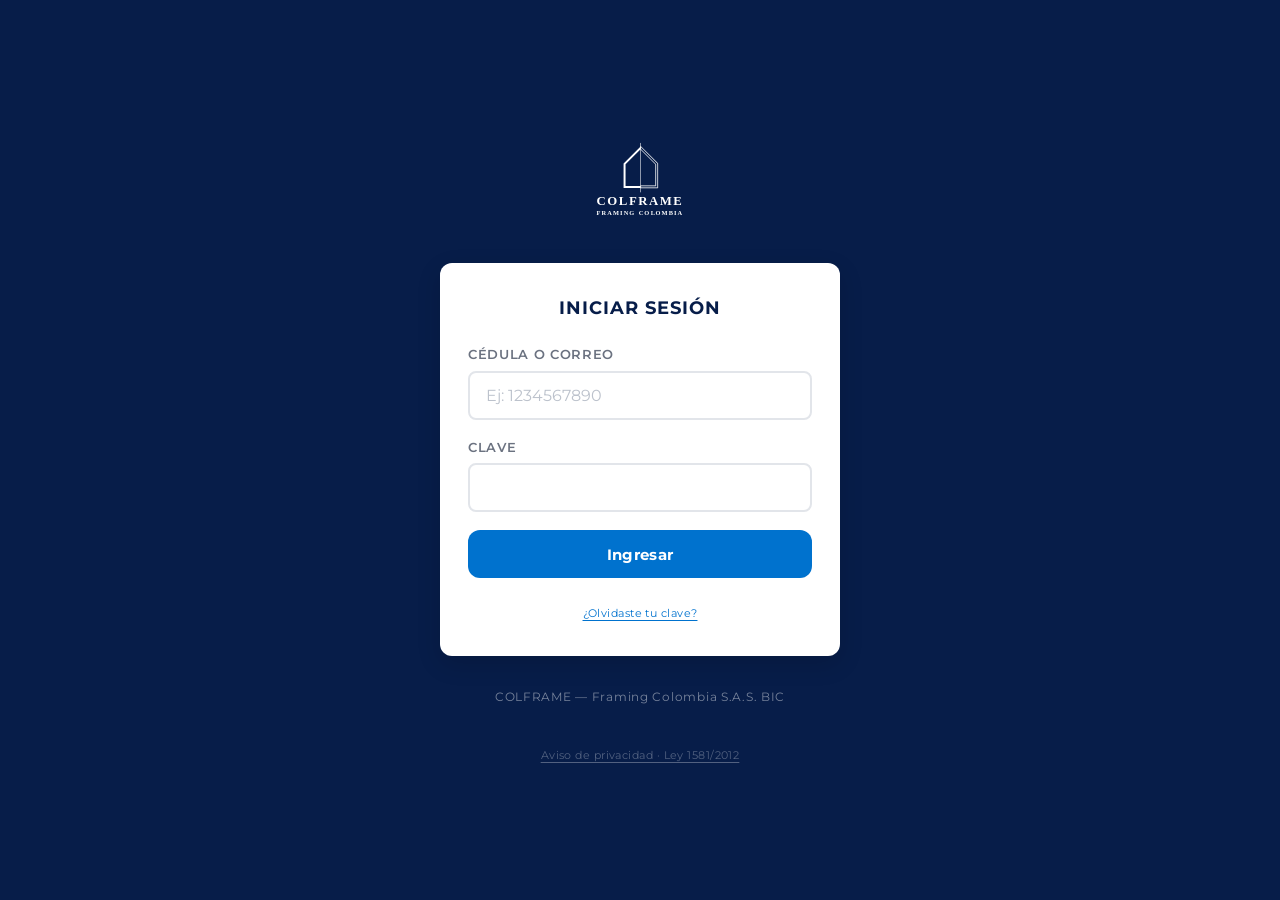
<file: app.html>
<!DOCTYPE html>
<html lang="es">
<head>
  <meta charset="UTF-8">
  <meta name="viewport" content="width=device-width, initial-scale=1.0, user-scalable=no">
  <meta name="theme-color" content="#071D49">
  <meta name="apple-mobile-web-app-capable" content="yes">
  <!-- Ver el comentario en index.html: el rótulo del ícono en iOS sale de aquí,
       no del manifest. Las dos páginas instalables tienen que decir lo mismo, o
       el ícono queda con un nombre distinto según desde cuál se instaló. -->
  <meta name="apple-mobile-web-app-title" content="COLFRAME">
  <!-- El <title> sí se queda: esta pantalla es literalmente la de horas extra
       (marcar entrada y salida), a diferencia de index.html, que es la puerta
       de todo el sistema. -->
  <title>COLFRAME — Horas Extra</title>
  <link rel="manifest" href="manifest.json">
  <link rel="icon" href="assets/icon.svg" type="image/svg+xml">
  <link rel="preconnect" href="https://fonts.googleapis.com">
  <link rel="preconnect" href="https://fonts.gstatic.com" crossorigin>
  <link href="https://fonts.googleapis.com/css2?family=Montserrat:wght@400;600;700;800&display=swap" rel="stylesheet">
  <link rel="stylesheet" href="css/styles.css">
</head>
<body>

  <!-- Header -->
  <header class="app-header">
    <img src="assets/logo-horizontal-blanco.svg"
         onerror="this.outerHTML='<span style=\'color:#fff;font-weight:800;font-size:1.1rem;letter-spacing:0.04em\'><span style=\'color:#fff\'>COL</span><span style=\'color:#0072CE\'>FRAME</span></span>'"
         alt="COLFRAME" class="header-logo">
    <button id="logoutBtn" class="btn-icon" title="Cerrar sesión" aria-label="Cerrar sesión">
      <svg width="20" height="20" viewBox="0 0 24 24" fill="none" stroke="currentColor" stroke-width="2.5" stroke-linecap="round" stroke-linejoin="round">
        <path d="M9 21H5a2 2 0 0 1-2-2V5a2 2 0 0 1 2-2h4"/>
        <polyline points="16 17 21 12 16 7"/>
        <line x1="21" y1="12" x2="9" y2="12"/>
      </svg>
    </button>
  </header>

  <!-- Main -->
  <main class="app-main">

    <!-- User card -->
    <div class="user-card">
      <div class="user-avatar" id="userAvatar">?</div>
      <div>
        <div class="user-name"  id="userName">Cargando...</div>
        <div class="user-cargo" id="userCargo"></div>
      </div>
    </div>

    <!-- Mark card -->
    <div class="mark-card">
      <div class="mark-status-label" id="markStatusLabel">Estado actual</div>
      <div class="mark-time" id="markClock">--:--</div>
      <div class="mark-date" id="markDate"></div>

      <button id="markBtn" class="btn btn-mark btn-primary btn-full" disabled>
        <span class="spinner hidden" id="markSpinner"></span>
        <span id="markBtnText">Cargando...</span>
      </button>

      <div class="geo-status" id="geoStatus"></div>

      <div class="last-mark hidden" id="lastMark"></div>

      <div id="markAlert" class="alert hidden"></div>
    </div>

    <!-- Acceso rápido -->
    <div id="accesosRapidos" style="display:flex;gap:8px;flex-wrap:wrap;">
      <a href="produccion.html" style="flex:1;min-width:140px;display:flex;align-items:center;gap:8px;padding:12px 14px;background:#fff;border-radius:12px;box-shadow:0 1px 4px rgba(0,0,0,0.08);text-decoration:none;color:#071D49;font-weight:700;font-size:0.85rem;border:1.5px solid #E5E7EB;">
        <span style="font-size:1.2rem;">🏗️</span> Producción
      </a>
      <a href="remisiones.html" style="flex:1;min-width:140px;display:flex;align-items:center;gap:8px;padding:12px 14px;background:#fff;border-radius:12px;box-shadow:0 1px 4px rgba(0,0,0,0.08);text-decoration:none;color:#071D49;font-weight:700;font-size:0.85rem;border:1.5px solid #E5E7EB;">
        <span style="font-size:1.2rem;">📦</span> Remisiones
      </a>
      <a href="inventario.html" style="flex:1;min-width:140px;display:flex;align-items:center;gap:8px;padding:12px 14px;background:#fff;border-radius:12px;box-shadow:0 1px 4px rgba(0,0,0,0.08);text-decoration:none;color:#071D49;font-weight:700;font-size:0.85rem;border:1.5px solid #E5E7EB;">
        <span style="font-size:1.2rem;">📥</span> Recibir material
      </a>
    </div>

    <!-- History -->
    <div>
      <h2 class="section-title">Últimos registros</h2>
      <div class="history-card" id="historialContainer">
        <div class="empty-state"><p>Cargando historial...</p></div>
      </div>
    </div>

  </main>

  <!-- ── Modal: sesión sin cerrar ── -->
  <div id="modalSesionVencida" style="display:none;position:fixed;inset:0;background:rgba(0,0,0,0.55);z-index:9000;align-items:center;justify-content:center;padding:16px;">
    <div style="background:#fff;border-radius:16px;padding:24px;max-width:340px;width:100%;box-shadow:0 8px 32px rgba(0,0,0,0.18);">

      <div style="text-align:center;font-size:2.2rem;margin-bottom:8px;">⚠️</div>
      <h2 style="font-size:1rem;font-weight:800;color:#071D49;margin:0 0 8px;text-align:center;">Sesión sin cerrar</h2>
      <p style="font-size:0.875rem;line-height:1.55;color:#374151;margin:0 0 20px;text-align:center;">
        Tienes una entrada del <strong id="svFechaLabel"></strong> a las <strong id="svHoraLabel"></strong> que nunca se cerró. ¿Qué pasó?
      </p>

      <!-- Opciones -->
      <div id="svOpciones">
        <div id="svOptOlvide" style="border:2px solid #E2E8F0;border-radius:12px;padding:14px 16px;margin-bottom:10px;cursor:pointer;">
          <div style="font-weight:700;font-size:0.9rem;color:#071D49;">🕐 Olvidé marcar mi salida</div>
          <div style="font-size:0.78rem;color:#6B7280;margin-top:3px;">Voy a ingresar la hora real en que salí</div>
        </div>
        <div id="svOptTrabaje" style="border:2px solid #E2E8F0;border-radius:12px;padding:14px 16px;cursor:pointer;">
          <div style="font-weight:700;font-size:0.9rem;color:#071D49;">✅ Realmente estuve trabajando</div>
          <div style="font-size:0.78rem;color:#6B7280;margin-top:3px;">Marco mi salida ahora en tiempo real</div>
        </div>
      </div>

      <!-- Formulario corrección -->
      <div id="svForm" style="display:none;">
        <div style="margin-bottom:12px;">
          <label style="display:block;font-size:0.78rem;font-weight:700;color:#6B7280;text-transform:uppercase;letter-spacing:0.05em;margin-bottom:5px;">Fecha de salida</label>
          <input type="date" id="svFechaSalida" style="width:100%;padding:10px 12px;border:1.5px solid #E2E8F0;border-radius:8px;font-size:0.9rem;font-family:inherit;box-sizing:border-box;">
        </div>
        <div style="margin-bottom:16px;">
          <label style="display:block;font-size:0.78rem;font-weight:700;color:#6B7280;text-transform:uppercase;letter-spacing:0.05em;margin-bottom:5px;">Hora de salida real</label>
          <input type="time" id="svHoraSalida" style="width:100%;padding:10px 12px;border:1.5px solid #E2E8F0;border-radius:8px;font-size:0.9rem;font-family:inherit;box-sizing:border-box;">
        </div>
        <div id="svError"  style="display:none;font-size:0.82rem;color:#B91C1C;background:#FEE2E2;padding:10px 12px;border-radius:8px;margin-bottom:12px;line-height:1.4;"></div>
        <div id="svGpsMsg" style="display:none;font-size:0.8rem;color:#6B7280;text-align:center;margin-bottom:12px;"></div>
        <div style="display:flex;gap:8px;">
          <button id="svBtnAtras"     style="flex:1;padding:10px;border-radius:8px;border:1.5px solid #E2E8F0;background:#fff;font-weight:600;font-size:0.85rem;cursor:pointer;font-family:inherit;">← Atrás</button>
          <button id="svBtnConfirmar" style="flex:2;padding:10px;border-radius:8px;border:none;background:#071D49;color:#fff;font-weight:700;font-size:0.85rem;cursor:pointer;font-family:inherit;">Confirmar salida</button>
        </div>
      </div>

    </div>
  </div>

  <!-- ── Modal confirmación ── -->
  <div id="appModalConfirm" style="display:none;position:fixed;inset:0;background:rgba(0,0,0,0.45);z-index:9000;align-items:center;justify-content:center;padding:16px;">
    <div style="background:#fff;border-radius:16px;padding:24px;max-width:340px;width:100%;box-shadow:0 8px 32px rgba(0,0,0,0.18);">
      <h2 id="appConfirmTitle" style="font-size:1rem;font-weight:800;color:#071D49;margin:0 0 10px;"></h2>
      <p  id="appConfirmMsg"   style="font-size:0.9rem;line-height:1.5;color:#374151;margin:0 0 20px;"></p>
      <div style="display:flex;justify-content:flex-end;gap:8px;">
        <button id="appConfirmCancel" style="padding:8px 16px;border-radius:8px;border:1px solid #E2E8F0;background:#fff;font-weight:600;font-size:0.85rem;cursor:pointer;">Cancelar</button>
        <button id="appConfirmOk"     style="padding:8px 16px;border-radius:8px;border:none;background:#071D49;color:#fff;font-weight:700;font-size:0.85rem;cursor:pointer;">Confirmar</button>
      </div>
    </div>
  </div>

  <!-- ── Modal: justificar llegada tarde (opcional) ── -->
  <div id="modalTardanza" style="display:none;position:fixed;inset:0;background:rgba(0,0,0,0.55);z-index:9000;align-items:center;justify-content:center;padding:16px;">
    <div style="background:#fff;border-radius:16px;padding:24px;max-width:360px;width:100%;box-shadow:0 8px 32px rgba(0,0,0,0.18);">
      <h2 style="font-size:1rem;font-weight:800;color:#071D49;margin:0 0 6px;">Llegaste tarde hoy</h2>
      <p id="tardanzaMsg" style="font-size:0.88rem;line-height:1.5;color:#374151;margin:0 0 16px;"></p>
      <div style="margin-bottom:12px;">
        <label style="display:block;font-size:0.78rem;font-weight:700;color:#6B7280;text-transform:uppercase;letter-spacing:0.05em;margin-bottom:5px;">Motivo</label>
        <select id="tardanzaCategoria" style="width:100%;padding:10px 12px;border:1.5px solid #E2E8F0;border-radius:8px;font-size:0.9rem;font-family:inherit;box-sizing:border-box;background:#fff;">
          <option value="transporte">Transporte / tráfico</option>
          <option value="salud">Salud</option>
          <option value="cita">Cita médica / diligencia</option>
          <option value="personal">Motivo personal</option>
          <option value="otro">Otro</option>
        </select>
      </div>
      <div style="margin-bottom:16px;">
        <label style="display:block;font-size:0.78rem;font-weight:700;color:#6B7280;text-transform:uppercase;letter-spacing:0.05em;margin-bottom:5px;">Detalle (opcional)</label>
        <textarea id="tardanzaNota" rows="2" maxlength="200" placeholder="Ej: el metro estuvo detenido 20 minutos" style="width:100%;padding:10px 12px;border:1.5px solid #E2E8F0;border-radius:8px;font-size:0.9rem;font-family:inherit;box-sizing:border-box;resize:vertical;"></textarea>
      </div>
      <div id="tardanzaError" style="display:none;font-size:0.82rem;color:#B91C1C;background:#FEE2E2;padding:10px 12px;border-radius:8px;margin-bottom:12px;line-height:1.4;"></div>
      <div style="display:flex;gap:8px;">
        <button id="tardanzaOmitir" style="flex:1;padding:10px;border-radius:8px;border:1.5px solid #E2E8F0;background:#fff;font-weight:600;font-size:0.85rem;cursor:pointer;font-family:inherit;color:#6B7280;">Ahora no</button>
        <button id="tardanzaEnviar" style="flex:2;padding:10px;border-radius:8px;border:none;background:#071D49;color:#fff;font-weight:700;font-size:0.85rem;cursor:pointer;font-family:inherit;">Justificar</button>
      </div>
    </div>
  </div>

  <script src="js/config.js"></script>
  <script src="js/api.js"></script>
  <script src="js/geo.js"></script>
  <script src="js/app.js"></script>
</body>
</html>
</file>
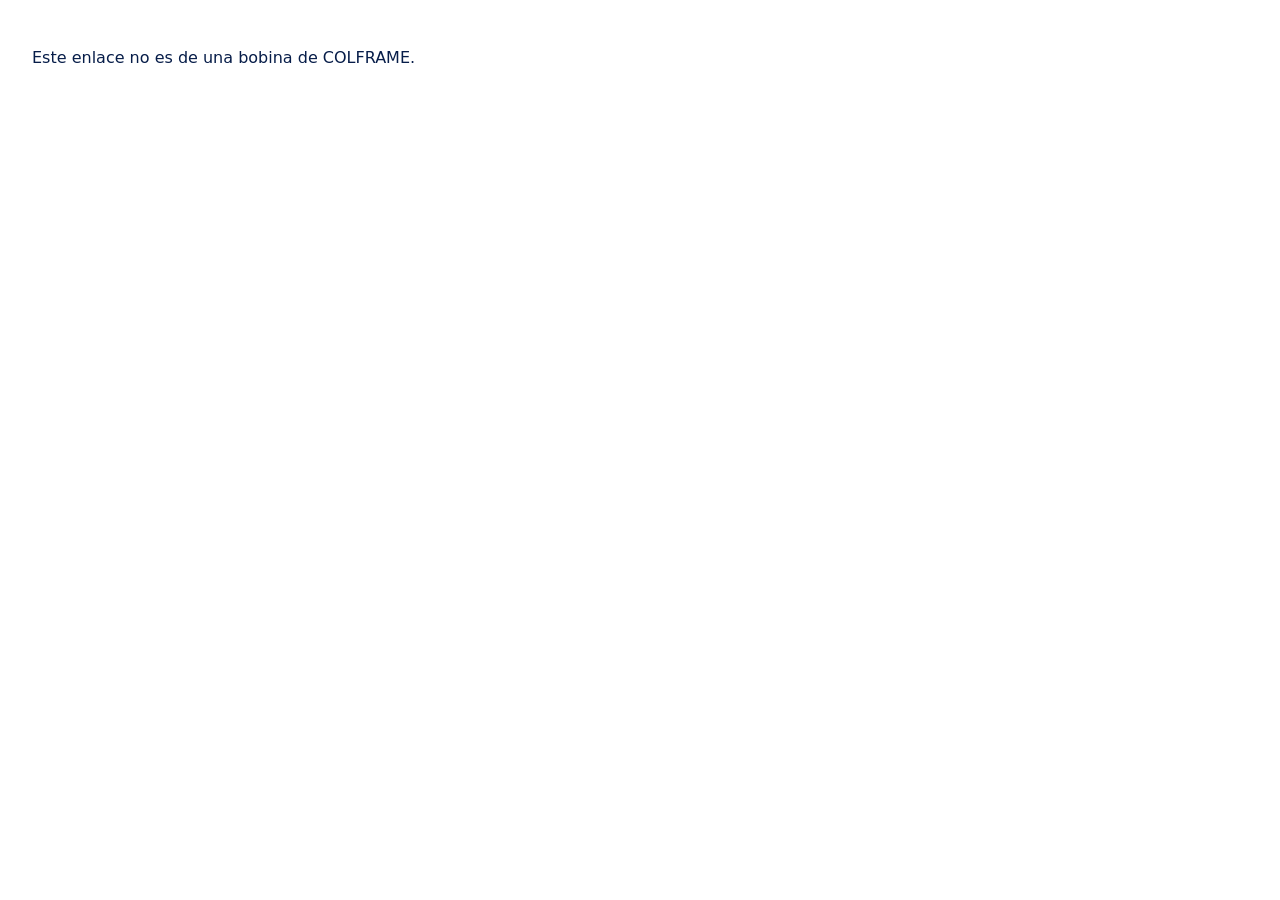
<file: b.html>
<!DOCTYPE html>
<html lang="es">
<head>
  <meta charset="UTF-8">
  <meta name="viewport" content="width=device-width, initial-scale=1.0">
  <meta name="robots" content="noindex">
  <title>COLFRAME — Bobina</title>
  <style>body { font-family: system-ui, sans-serif; color: #071D49; padding: 24px; }</style>
</head>
<body>
  <!-- La página del QR de cada bobina (25-nov, PLAN_ETIQUETAS_ACERO). El sticker
       lleva "b.html?CODIGO": corto a propósito, para que el QR tenga cuadros
       grandes. Lleva a la pestaña Acero con esa bobina. Sin sesión, al login, y
       el login vuelve aquí (ver `destinoTrasLogin` en api.js). -->
  <p id="msg">Abriendo la bobina…</p>
  <script>
    (function () {
      'use strict';
      // El código va tal cual después del "?" (codificado). Solo los caracteres
      // que la app acepta en un código de bobina: lo demás no es un sticker nuestro.
      var crudo = String(location.search || '').replace(/^\?/, '');
      var codigo = '';
      try { codigo = decodeURIComponent(crudo).trim().toUpperCase(); } catch (e) { codigo = ''; }
      if (!codigo || codigo.length > 40 || !/^[A-Z0-9][A-Z0-9 ._\/-]*$/.test(codigo)) {
        document.getElementById('msg').textContent = 'Este enlace no es de una bobina de COLFRAME.';
        return;
      }
      var destino = 'inventario.html?bobina=' + encodeURIComponent(codigo);
      var sesion = null;
      try { sesion = JSON.parse(localStorage.getItem('cf_session')); } catch (e) { sesion = null; }
      if (sesion && sesion.token) { location.replace(destino); return; }
      try { sessionStorage.setItem('cf_volver', destino); } catch (e) { /* sin almacenamiento: entra y la busca a mano */ }
      location.replace('index.html');
    })();
  </script>
</body>
</html>
</file>
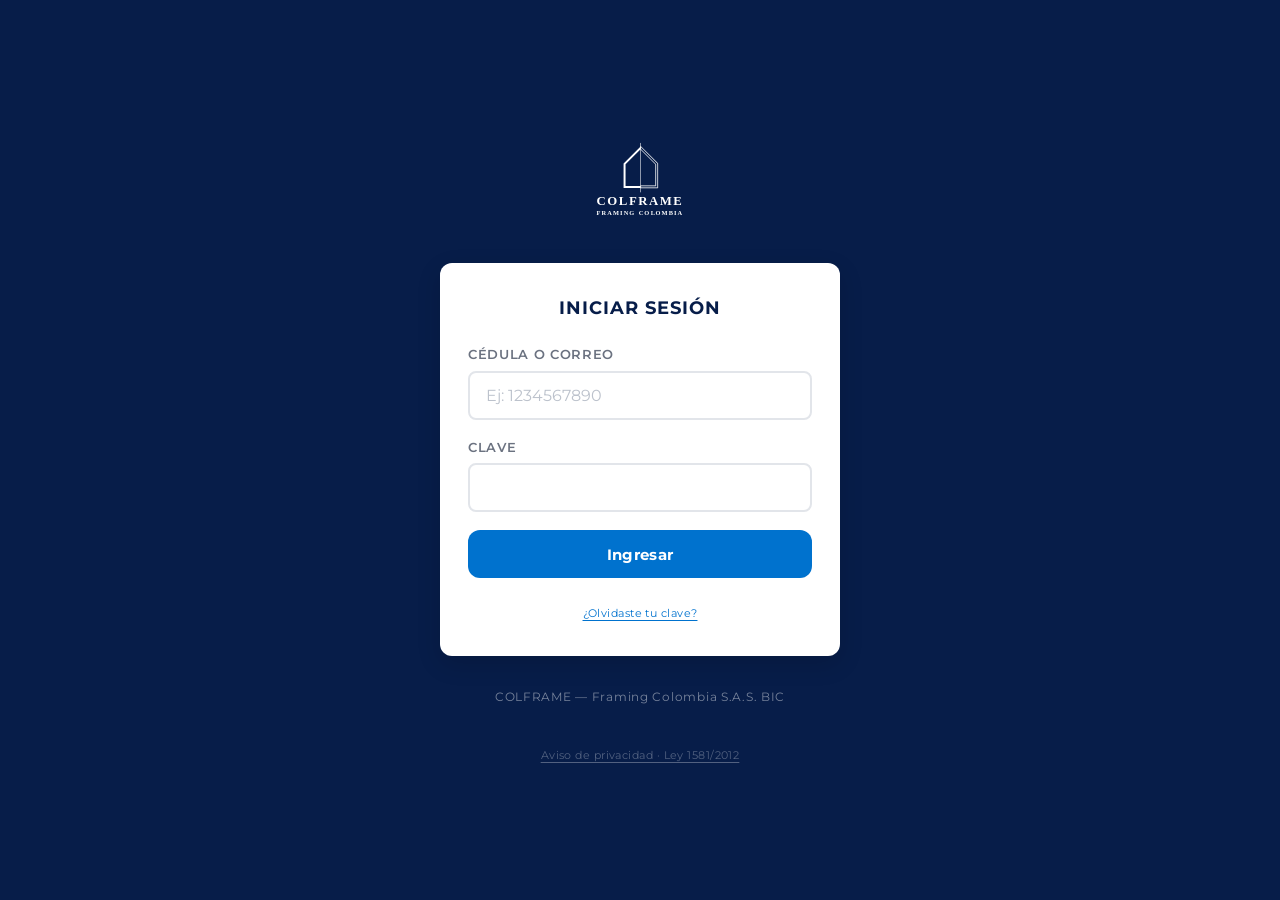
<file: inventario.html>
<!DOCTYPE html>
<html lang="es">
<head>
  <meta charset="UTF-8">
  <meta name="viewport" content="width=device-width, initial-scale=1.0">
  <meta name="theme-color" content="#071D49">
  <title>COLFRAME — Inventario</title>
  <link rel="manifest" href="manifest.json">
  <link rel="icon" href="assets/icon.svg" type="image/svg+xml">
  <link rel="preconnect" href="https://fonts.googleapis.com">
  <link rel="preconnect" href="https://fonts.gstatic.com" crossorigin>
  <link href="https://fonts.googleapis.com/css2?family=Montserrat:wght@400;600;700;800&display=swap" rel="stylesheet">
  <link rel="stylesheet" href="css/styles.css">
  <style>
    .mod-nav { background: #fff; border-bottom: 1px solid var(--cf-gray-mid); padding: 0 16px; display: flex; gap: 4px; overflow-x: auto; }
    .mod-nav-link { padding: 10px 14px; font-size: 0.82rem; font-weight: 700; color: var(--cf-gray-text); text-decoration: none; border-bottom: 3px solid transparent; white-space: nowrap; display: inline-block; }
    .mod-nav-link.active { color: var(--cf-blue); border-bottom-color: var(--cf-blue); }
    .mod-nav-link:hover:not(.active) { color: var(--cf-dark); }
    .mod-nav-sep { width:1px; background:var(--cf-gray-mid); margin:8px 6px; flex-shrink:0; }

    .inv-main { max-width: 980px; margin: 0 auto; padding: 16px; }
    .inv-card { background: #fff; border-radius: var(--radius); box-shadow: var(--shadow); padding: 16px; margin-bottom: 14px; }
    .inv-grid { display: grid; grid-template-columns: repeat(auto-fill, minmax(200px, 1fr)); gap: 12px; }
    .inv-grid .form-group input, .inv-grid .form-group textarea { width: 100%; }
    .inv-sub { font-size: 0.72rem; font-weight: 700; color: var(--cf-gray-text); text-transform: uppercase; letter-spacing: 0.07em; margin: 16px 0 8px; }
    .inv-nota { font-size: 0.78rem; color: var(--cf-gray-text); line-height: 1.45; }
    .inv-main textarea { width: 100%; padding: 13px 16px; border: 2px solid var(--cf-gray-mid); border-radius: var(--radius-sm);
      font-family: 'Montserrat', sans-serif; font-size: 1rem; color: var(--cf-black); background: var(--cf-white); outline: none; resize: vertical; }
    .inv-main textarea:focus { border-color: var(--cf-blue); }

    /* Líneas de la recepción: una fila por código, que en el celular se apila. */
    .rec-linea { display: grid; grid-template-columns: minmax(0, 3fr) minmax(90px, 1fr) minmax(100px, 1fr) auto; gap: 8px; align-items: end; padding: 10px 0; border-bottom: 1px solid var(--cf-gray-mid); }
    .rec-linea:last-child { border-bottom: none; }
    .rec-linea label { display: block; font-size: 0.7rem; font-weight: 700; color: var(--cf-gray-text); text-transform: uppercase; margin-bottom: 4px; }
    .rec-linea input { width: 100%; }
    .rec-und { font-size: 0.72rem; color: var(--cf-gray-text); margin-top: 3px; min-height: 1em; }
    .rec-quitar { background: none; border: 1px solid var(--cf-gray-mid); border-radius: 8px; padding: 8px 10px; cursor: pointer; color: var(--cf-gray-text); font-size: 0.9rem; }
    /* La pestaña Acero (25-nov): una tarjeta por bobina, con sus botones. */
    .ac-bobinas { display: grid; grid-template-columns: repeat(auto-fill, minmax(280px, 1fr)); gap: 10px; }
    .ac-bob { background: #fff; border: 1px solid var(--cf-gray-mid); border-radius: 10px; padding: 10px 12px; }
    .ac-bob-top { display: flex; align-items: center; gap: 6px; flex-wrap: wrap; }
    .ac-kg { margin-left: auto; font-weight: 700; }
    .ac-acc { display: flex; gap: 6px; margin-top: 8px; flex-wrap: wrap; }
    .ac-acc .btn { flex: 1; }
    /* Una bobina (25-nov): código, calibre, grado, galvanizado, kg, $/kg. */
    .rec-bobina { display: grid; grid-template-columns: minmax(110px, 1.4fr) repeat(3, minmax(70px, 1fr)) minmax(80px, 1fr) minmax(80px, 1fr) auto; gap: 8px; align-items: end; padding: 10px 0; border-bottom: 1px solid var(--cf-gray-mid); }
    .rec-bobina:last-child { border-bottom: none; }
    .rec-bobina label { display: block; font-size: 0.7rem; font-weight: 700; color: var(--cf-gray-text); text-transform: uppercase; margin-bottom: 4px; }
    .rec-bobina input, .rec-bobina select { width: 100%; }
    @media (max-width: 600px) {
      .rec-linea { grid-template-columns: 1fr 1fr auto; }
      .rec-linea .rec-cod { grid-column: 1 / -1; }
      .rec-bobina { grid-template-columns: 1fr 1fr 1fr; }
      .rec-bobina .rec-cod { grid-column: 1 / -1; }
    }
    .inv-acciones { display: flex; gap: 8px; justify-content: flex-end; flex-wrap: wrap; margin-top: 14px; }
    .inv-error { background: #FEE2E2; color: #B91C1C; border-radius: 8px; padding: 10px 12px; font-size: 0.82rem; white-space: pre-line; margin-top: 10px; }

    /* Recepciones */
    .rec-card { background: #fff; border-radius: var(--radius); box-shadow: var(--shadow); padding: 14px 16px; margin-bottom: 10px; border-left: 4px solid var(--cf-gray-mid); }
    .rec-card.PENDIENTE { border-left-color: #D97706; }
    .rec-card.APROBADA  { border-left-color: #16A34A; }
    .rec-card.RECHAZADA { border-left-color: #DC2626; }
    .rec-top { display: flex; justify-content: space-between; align-items: flex-start; gap: 8px; flex-wrap: wrap; }
    .rec-prov { font-weight: 800; color: var(--cf-dark); font-size: 0.92rem; }
    .rec-meta { font-size: 0.78rem; color: var(--cf-gray-text); margin-top: 2px; }
    .rec-estado { font-size: 0.67rem; font-weight: 800; padding: 2px 8px; border-radius: 999px; white-space: nowrap; }
    .rec-estado.PENDIENTE { background: #FEF3C7; color: #92400E; }
    .rec-estado.APROBADA  { background: #D1FAE5; color: #065F46; }
    .rec-estado.RECHAZADA { background: #FEE2E2; color: #B91C1C; }
    .rec-tabla { width: 100%; margin-top: 10px; font-size: 0.82rem; }
    .rec-tabla td, .rec-tabla th { padding: 6px 8px; }
    .rec-tabla .n { text-align: right; white-space: nowrap; }
    .rec-tabla input { width: 110px; text-align: right; }
    .rec-aviso { background: #FFFBEB; border: 1px solid #FDE68A; color: #92400E; border-radius: 8px; padding: 8px 10px; font-size: 0.78rem; margin-top: 10px; line-height: 1.4; }
    .rec-motivo { font-size: 0.8rem; color: #B91C1C; margin-top: 8px; }
    .tab-cuenta { background: #D97706; color: #fff; border-radius: 999px; font-size: 0.65rem; padding: 1px 6px; margin-left: 4px; vertical-align: middle; }

    /* Existencias */
    .ex-resumen { display: flex; gap: 10px; flex-wrap: wrap; margin-bottom: 12px; }
    .ex-dato { background: #fff; border-radius: 10px; box-shadow: var(--shadow); padding: 10px 14px; flex: 1; min-width: 130px; }
    .ex-dato .v { font-size: 1.25rem; font-weight: 800; color: var(--cf-dark); }
    .ex-dato .l { font-size: 0.7rem; font-weight: 700; color: var(--cf-gray-text); text-transform: uppercase; }
    .ex-tabla .n { text-align: right; white-space: nowrap; }
    .ex-estado { font-size: 0.65rem; font-weight: 800; padding: 2px 7px; border-radius: 999px; }
    .ex-estado.OK { background: #D1FAE5; color: #065F46; }
    .ex-estado.BAJO { background: #FEF3C7; color: #92400E; }
    .ex-estado.SIN_STOCK { background: #FEE2E2; color: #B91C1C; }
    .ex-estado.SIN_CONTEO { background: #F1F5F9; color: #64748B; }
    .und { color: var(--cf-gray-text); font-size: 0.75rem; }
    .pr-aviso { display: inline-block; font-size: 0.65rem; font-weight: 800; padding: 2px 7px; border-radius: 999px;
      background: #FEF3C7; color: #92400E; margin: 2px 4px 0 0; white-space: nowrap; }
    .pr-revisar td { background: #FFFBEB; }
    .ex-cats { display: flex; gap: 6px; flex-wrap: wrap; margin-bottom: 12px; }
    .ex-cat { background: #fff; border: 1.5px solid var(--cf-gray-mid); border-radius: 999px; padding: 6px 12px; font-family: inherit;
      font-size: 0.8rem; font-weight: 700; color: var(--cf-dark); cursor: pointer; }
    .ex-cat.on { background: var(--cf-blue); border-color: var(--cf-blue); color: #fff; }
    .ex-cat.on .und { color: rgba(255,255,255,0.8); }

    /* Cargar inventario del mes (desde los Excel) */
    .mes-alerta { border-radius: 8px; padding: 8px 10px; font-size: 0.8rem; margin-top: 8px; line-height: 1.4; }
    .mes-alerta.TOTAL, .mes-alerta.COSTO { background: #FFFBEB; border: 1px solid #FDE68A; color: #92400E; }
    .mes-alerta.VIEJO { background: #EFF6FF; border: 1px solid #BFDBFE; color: #1E40AF; }
    .mes-alerta.FALTAN, .mes-alerta.INFO { background: #F8FAFC; border: 1px solid var(--cf-gray-mid); color: #475569; }
    .mes-tabla { width: 100%; font-size: 0.8rem; }
    .mes-tabla td, .mes-tabla th { padding: 6px 8px; vertical-align: top; }
    .mes-tabla .n { text-align: right; white-space: nowrap; }
    .mes-tabla select, .mes-tabla input[type=text] { width: 100%; min-width: 150px; font-size: 0.8rem; padding: 6px 8px; }
    .mes-sec td { background: #F1F5F9; font-weight: 800; color: var(--cf-dark); font-size: 0.72rem; text-transform: uppercase; letter-spacing: 0.05em; }
    .mes-est { font-size: 0.65rem; font-weight: 800; padding: 2px 7px; border-radius: 999px; white-space: nowrap; }
    .mes-est.OK { background: #D1FAE5; color: #065F46; }
    .mes-est.VIEJO { background: #DBEAFE; color: #1E40AF; }
    .mes-est.PROPUESTO { background: #FEF3C7; color: #92400E; }
    .mes-est.NUEVO { background: #FCE7F3; color: #9D174D; }
    .mes-cuentas { display: flex; gap: 8px; flex-wrap: wrap; margin: 10px 0; }
    .mes-ok { background: #D1FAE5; color: #065F46; border-radius: 8px; padding: 10px 12px; font-size: 0.82rem; white-space: pre-line; margin-top: 10px; }
  </style>
</head>
<body>

  <header class="app-header">
    <img src="assets/logo-horizontal-blanco.svg"
         onerror="this.outerHTML='<span style=\'color:#fff;font-weight:800;font-size:1.1rem\'><span>COL</span><span style=\'color:#0072CE\'>FRAME</span></span>'"
         alt="COLFRAME" class="header-logo">
    <div style="display:flex;align-items:center;gap:8px;">
      <a href="app.html" id="lnkInicio" class="hidden" style="color:#fff;font-size:0.78rem;font-weight:700;text-decoration:none;">← Inicio</a>
      <span id="userName" style="color:rgba(255,255,255,0.65);font-size:0.78rem;font-weight:600;"></span>
      <button id="logoutBtn" class="btn-icon" title="Cerrar sesión" aria-label="Cerrar sesión">
        <svg width="20" height="20" viewBox="0 0 24 24" fill="none" stroke="currentColor" stroke-width="2.5" stroke-linecap="round" stroke-linejoin="round">
          <path d="M9 21H5a2 2 0 0 1-2-2V5a2 2 0 0 1 2-2h4"/>
          <polyline points="16 17 21 12 16 7"/>
          <line x1="21" y1="12" x2="9" y2="12"/>
        </svg>
      </button>
    </div>
  </header>

  <!-- Nav módulos (solo Dirección y administrativo — el JS quita hidden) -->
  <nav id="modNav" class="mod-nav hidden">
    <a href="cotizaciones.html"   class="mod-nav-link">Cotizaciones</a>
    <a href="programacion.html"   class="mod-nav-link">Programación</a>
    <a href="produccion.html"     class="mod-nav-link">Producción</a>
    <a href="remisiones.html"     class="mod-nav-link">Remisiones</a>
    <a href="facturacion.html"    class="mod-nav-link">Facturación</a>
    <span class="mod-nav-sep" aria-hidden="true"></span>
    <a href="admin.html"          class="mod-nav-link">Asistencia</a>
    <a href="inventario.html"     class="mod-nav-link active">Inventario</a>
  </nav>

  <div class="tabs" role="tablist">
    <button class="tab-btn active" data-tab="registrar" role="tab">Registrar recepción</button>
    <button class="tab-btn" data-tab="recepciones" role="tab">Recepciones <span id="cuentaPendientes" class="tab-cuenta hidden"></span></button>
    <button class="tab-btn" data-tab="acero" role="tab">Acero</button>
    <button class="tab-btn hidden" data-tab="existencias" id="tabExistencias" role="tab">Existencias</button>
    <button class="tab-btn hidden" data-tab="producido" id="tabProducido" role="tab">Producido sin remisión</button>
    <button class="tab-btn hidden" data-tab="mes" id="tabMes" role="tab">Cargar inventario del mes</button>
  </div>

  <main class="inv-main">

    <!-- ══ REGISTRAR ══════════════════════════════════════════ -->
    <section class="tab-panel active" id="panel-registrar">
      <div class="inv-card">
        <!-- Qué llegó (25-nov): el acero se registra bobina por bobina. -->
        <div class="ex-cats" id="recModo" style="margin-bottom:12px;">
          <button type="button" class="ex-cat on" data-modo="">Accesorios e insumos</button>
          <button type="button" class="ex-cat" data-modo="ACERO">Acero (bobinas)</button>
        </div>
        <div class="inv-grid">
          <div class="form-group">
            <label for="recFecha">Fecha de ingreso</label>
            <input type="date" id="recFecha">
          </div>
          <div class="form-group">
            <label for="recProveedor">Proveedor</label>
            <input type="text" id="recProveedor" list="dlProveedores" maxlength="120" autocomplete="off">
          </div>
          <div class="form-group">
            <label for="recFactura">Factura</label>
            <input type="text" id="recFactura" maxlength="60" autocomplete="off">
          </div>
          <div class="form-group">
            <label for="recRemision">Remisión del proveedor</label>
            <input type="text" id="recRemision" maxlength="60" autocomplete="off">
          </div>
          <div class="form-group">
            <label for="recOC">Orden de compra (opcional)</label>
            <input type="text" id="recOC" maxlength="60" autocomplete="off">
          </div>
        </div>
        <p class="inv-nota" style="margin-top:8px;">La factura o la remisión del proveedor: al menos una de las dos.</p>

        <div id="recModoAccesorios">
          <div class="inv-sub">Lo que llegó</div>
          <div id="recLineas"></div>
          <button id="btnAgregarLinea" class="btn btn-ghost btn-sm" style="margin-top:10px;">+ Agregar línea</button>
        </div>
        <div id="recModoAcero" class="hidden">
          <div class="form-group" id="recSedeWrap" style="max-width:320px;">
            <label for="recSede">Sede a la que llegó</label>
            <select id="recSede"></select>
          </div>
          <div class="inv-sub">Las bobinas que llegaron</div>
          <p class="inv-nota" id="recAceroNota" style="margin-top:0;">Una línea por bobina, con los datos de su etiqueta. "+ Agregar bobina" copia la anterior y sigue el código.</p>
          <div id="recBobinas"></div>
          <button id="btnAgregarBobina" class="btn btn-ghost btn-sm" style="margin-top:10px;">+ Agregar bobina</button>
        </div>

        <div class="form-group" style="margin-top:14px;">
          <label for="recObs">Observaciones (opcional)</label>
          <textarea id="recObs" rows="2" maxlength="500"></textarea>
        </div>

        <div id="recError" class="inv-error hidden"></div>
        <div class="inv-acciones">
          <button id="btnLimpiar" class="btn btn-ghost btn-sm">Limpiar</button>
          <button id="btnRegistrar" class="btn btn-primary">Registrar recepción</button>
        </div>
        <p class="inv-nota" style="margin-top:10px;">No suma al inventario hasta que Dirección la aprueba.</p>
      </div>
    </section>

    <!-- ══ RECEPCIONES ════════════════════════════════════════ -->
    <section class="tab-panel" id="panel-recepciones">
      <div style="display:flex;justify-content:space-between;align-items:center;gap:8px;margin-bottom:10px;flex-wrap:wrap;">
        <p class="inv-nota" id="recListaNota" style="margin:0;"></p>
        <button id="btnRefrescarLista" class="btn btn-ghost btn-sm">🔄 Actualizar</button>
      </div>
      <div id="recLista"><div class="empty-state"><p>Cargando…</p></div></div>
    </section>

    <!-- ══ EXISTENCIAS ════════════════════════════════════════ -->
    <!-- ══ ACERO (25-nov): lo que hay, y marcar cada bobina ══════════ -->
    <section class="tab-panel" id="panel-acero">
      <div style="display:flex;gap:8px;align-items:center;margin-bottom:10px;flex-wrap:wrap;">
        <input type="search" id="acFiltro" placeholder="Buscar código, calibre, proveedor o factura" style="flex:1;min-width:180px;">
        <button id="btnRefrescarAc" class="btn btn-ghost btn-sm">🔄 Actualizar</button>
      </div>
      <div id="acCuerpo"><div class="empty-state"><p>Cargando…</p></div></div>
    </section>

    <section class="tab-panel" id="panel-existencias">
      <div style="display:flex;gap:8px;align-items:center;margin-bottom:10px;flex-wrap:wrap;">
        <input type="search" id="exFiltro" placeholder="Buscar código o descripción" style="flex:1;min-width:180px;">
        <button id="btnRefrescarEx" class="btn btn-ghost btn-sm">🔄 Actualizar</button>
      </div>
      <div id="exCuerpo"><div class="empty-state"><p>Cargando…</p></div></div>
    </section>

    <!-- ══ PRODUCIDO SIN REMISIÓN ═════════════════════════════ -->
    <section class="tab-panel" id="panel-producido">
      <div style="display:flex;gap:8px;align-items:flex-end;margin-bottom:10px;flex-wrap:wrap;">
        <div class="form-group" style="margin:0;">
          <label for="prCorte">Corte</label>
          <input type="date" id="prCorte">
        </div>
        <button id="btnProducido" class="btn btn-ghost btn-sm">Calcular</button>
      </div>
      <div id="prCuerpo"><div class="empty-state"><p>Elige el corte (por defecto hoy) y toca Calcular.</p></div></div>
    </section>

    <!-- ══ CARGAR INVENTARIO DEL MES (solo Dirección) ═════════ -->
    <section class="tab-panel" id="panel-mes">
      <div class="inv-card">
        <p class="inv-nota" style="margin-top:0;">Sube los Excel de siempre. Primero se <strong>revisan</strong>: ves a qué código
          del sistema va cada fila, los códigos viejos y lo que no está en el catálogo. No se escribe nada hasta que tocas <strong>Cargar</strong>.</p>
        <div class="inv-grid" style="margin-top:10px;">
          <div class="form-group">
            <label for="mesCorte">Corte del conteo (fecha y hora)</label>
            <input type="datetime-local" id="mesCorte">
          </div>
          <div class="form-group">
            <label for="mesQuien">Quién contó</label>
            <input type="text" id="mesQuien" maxlength="120" autocomplete="off" placeholder="opcional">
          </div>
        </div>
        <label class="inv-nota hidden" id="mesAtrasadoCaja" style="display:flex;gap:6px;align-items:center;margin-top:8px;">
          <input type="checkbox" id="mesAtrasado"> El conteo de verdad fue ese día (tiene más de una semana)
        </label>
      </div>

      <div class="inv-card">
        <div class="inv-sub" style="margin-top:0;">Accesorios, despacho, membranas y repuestos</div>
        <p class="inv-nota">El INVENTARIO_COLFRAME del mes. La tarjeta de la máquina se queda en el Excel.</p>
        <div style="display:flex;gap:8px;align-items:center;flex-wrap:wrap;margin-top:8px;">
          <input type="file" id="mesArchAcc" accept=".xlsx">
          <button id="btnRevisarAcc" class="btn btn-ghost btn-sm">Revisar</button>
        </div>
        <div id="mesAcc"></div>
      </div>

      <div class="inv-card">
        <div class="inv-sub" style="margin-top:0;">Acero</div>
        <p class="inv-nota">El registro de bobinas (CF-RG-ALM-001). Reemplaza al registro del sistema, y las bobinas con
          Rev. Física desde la fecha que elijas cuentan como verificadas.</p>
        <div style="display:flex;gap:8px;align-items:center;flex-wrap:wrap;margin-top:8px;">
          <input type="file" id="mesArchAcero" accept=".xlsx">
          <button id="btnRevisarAcero" class="btn btn-ghost btn-sm">Revisar</button>
        </div>
        <div id="mesAcero"></div>
      </div>
    </section>

  </main>

  <datalist id="dlProductos"></datalist>
  <datalist id="dlProveedores"></datalist>
  <datalist id="dlProductosMes"></datalist>

  <div id="toastContainer" style="position:fixed;top:80px;right:16px;z-index:9999;display:flex;flex-direction:column;gap:8px;pointer-events:none;"></div>

  <script src="js/config.js"></script>
  <script src="js/api.js"></script>
  <script src="js/inventario.js"></script>
</body>
</html>
</file>
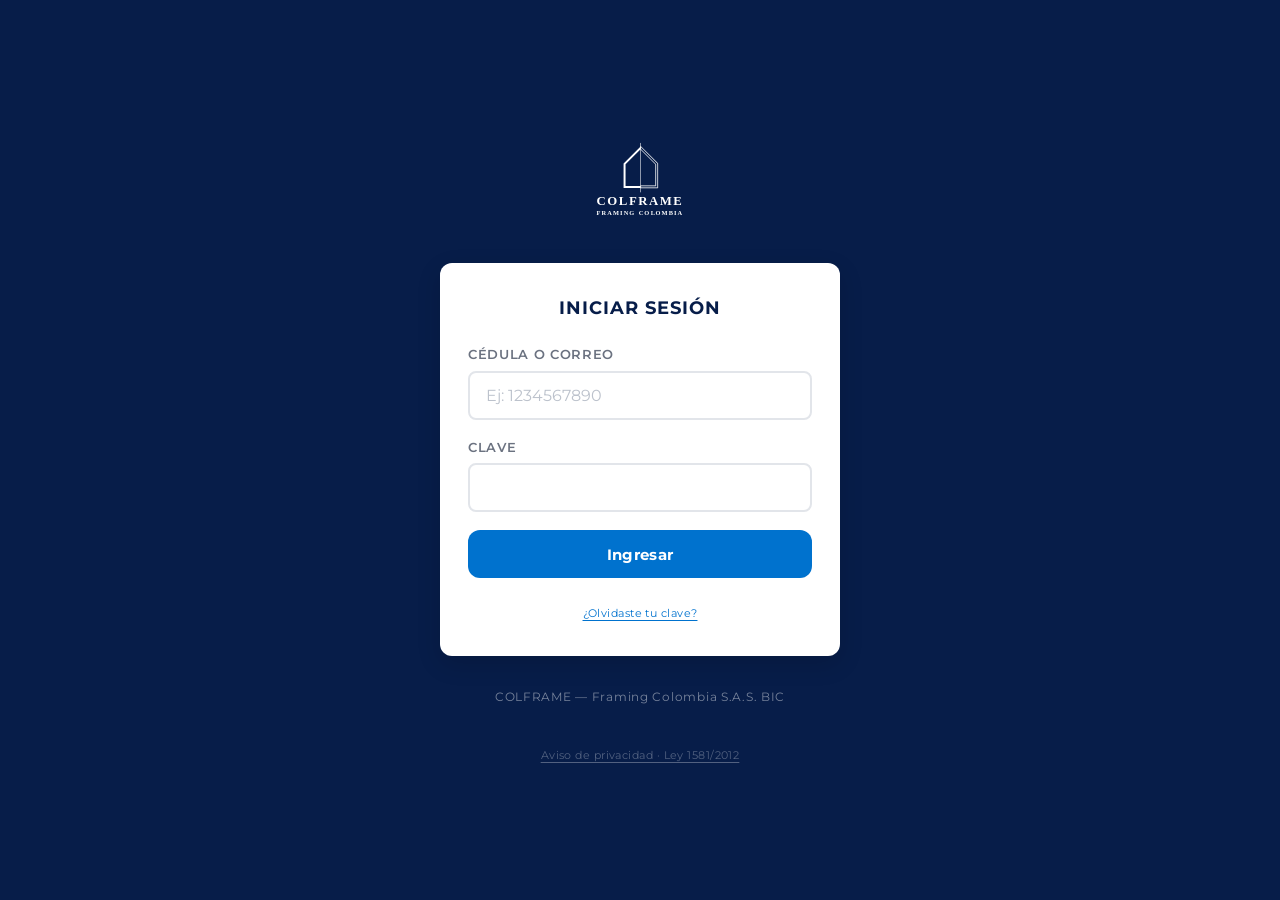
<file: produccion.html>
<!DOCTYPE html>
<html lang="es">
<head>
  <meta charset="UTF-8">
  <meta name="viewport" content="width=device-width, initial-scale=1.0">
  <meta name="theme-color" content="#071D49">
  <title>COLFRAME — Producción</title>
  <link rel="manifest" href="manifest.json">
  <link rel="icon" href="assets/icon.svg" type="image/svg+xml">
  <link rel="preconnect" href="https://fonts.googleapis.com">
  <link rel="preconnect" href="https://fonts.gstatic.com" crossorigin>
  <link href="https://fonts.googleapis.com/css2?family=Montserrat:wght@400;600;700;800&display=swap" rel="stylesheet">
  <link rel="stylesheet" href="css/styles.css">
  <style>
    .proy-grid {
      display: grid;
      grid-template-columns: repeat(auto-fill, minmax(280px, 1fr));
      gap: 12px;
    }
    .proy-card {
      background: #fff;
      border-radius: var(--radius);
      padding: 16px;
      box-shadow: var(--shadow);
      cursor: pointer;
      transition: transform var(--transition), box-shadow var(--transition);
      border-left: 4px solid var(--cf-blue);
      outline: none;
    }
    .proy-card:hover, .proy-card:focus { transform: translateY(-2px); box-shadow: var(--shadow-lg); }
    .proy-card.cerrado { border-left-color: var(--cf-gray-text); opacity: 0.75; }
    /* Cerrada por el sistema, no por una persona (PLAN_ESTADOS §5). */
    .proy-auto { font-size: 0.58rem; font-weight: 800; color: #fff; background: #0891B2;
      padding: 1px 5px; border-radius: 999px; vertical-align: middle; text-transform: uppercase; }
    .proy-card-top { display: flex; justify-content: space-between; align-items: flex-start; gap: 8px; margin-bottom: 4px; }
    .proy-nombre { font-weight: 700; font-size: 0.9rem; color: var(--cf-dark); line-height: 1.3; flex: 1; }
    .estado-badge { font-size: 0.67rem; font-weight: 700; padding: 2px 8px; border-radius: 999px; white-space: nowrap; flex-shrink: 0; }
    .estado-badge.ACTIVO  { background: #D1FAE5; color: #065F46; }
    .estado-badge.CERRADO { background: #F1F5F9; color: #64748B; }
    .proy-fecha { font-size: 0.78rem; color: var(--cf-gray-text); margin-bottom: 8px; }
    .proy-capas { display: flex; flex-wrap: wrap; gap: 5px; margin-bottom: 8px; min-height: 24px; }
    .proy-footer { display: flex; align-items: center; justify-content: space-between; font-size: 0.78rem; color: var(--cf-gray-text); }
    .proy-metros-total { font-weight: 700; color: var(--cf-dark); }

    /* Estado de la carpeta dentro del flujo de Programación */
    .cola-info { font-size: 0.72rem; padding: 4px 8px; border-radius: 6px; margin-bottom: 8px; display: flex; align-items: center; gap: 6px; flex-wrap: wrap; }
    .cola-info .cb { margin-left: auto; font-weight: 700; opacity: 0.7; }
    .cola-info.cola { background: #DBEAFE; color: #1D4ED8; }
    .cola-info.prod { background: #CFFAFE; color: #155E75; }
    .cola-info.back { background: #F1F5F9; color: #475569; }
    .cola-info.fin  { background: #D1FAE5; color: #065F46; }
    .cola-info.atraso { box-shadow: 0 0 0 1.5px #DC2626 inset; }

    .mod-nav { background: #fff; border-bottom: 1px solid var(--cf-gray-mid); padding: 0 16px; display: flex; gap: 4px; overflow-x: auto; }
    .mod-nav-link { padding: 10px 14px; font-size: 0.82rem; font-weight: 700; color: var(--cf-gray-text); text-decoration: none; border-bottom: 3px solid transparent; white-space: nowrap; display: inline-block; }
    .mod-nav-link.active { color: var(--cf-blue); border-bottom-color: var(--cf-blue); }
    .mod-nav-link:hover:not(.active) { color: var(--cf-dark); }
    .mod-nav-sep { width:1px; background:var(--cf-gray-mid); margin:8px 6px; flex-shrink:0; }

    .detalle-header { display: flex; align-items: center; gap: 10px; margin-bottom: 16px; flex-wrap: wrap; }
    .detalle-header h2 { flex: 1; min-width: 160px; font-size: 0.95rem; line-height: 1.4; }
    .anomalia-banner { background: #FFFBEB; border: 1px solid #FDE68A; border-radius: 8px; padding: 10px 14px; font-size: 0.82rem; color: #92400E; margin-bottom: 12px; line-height: 1.4; }
    .detalle-capas { display: flex; flex-wrap: wrap; gap: 8px; padding: 14px 20px; }
    .detalle-total { font-weight: 800; font-size: 0.95rem; color: var(--cf-dark); white-space: nowrap; }
    .detalle-section { padding: 0 20px 16px; }
    .detalle-section-title { font-size: 0.72rem; font-weight: 700; color: var(--cf-gray-text); text-transform: uppercase; letter-spacing: 0.07em; margin-bottom: 8px; padding: 14px 0 6px; border-bottom: 1px solid var(--cf-gray-mid); }
    .arch-list { display: flex; flex-direction: column; gap: 4px; }
    .arch-row { display: flex; align-items: center; justify-content: space-between; gap: 8px; padding: 7px 10px; background: var(--cf-gray); border-radius: 6px; font-size: 0.8rem; }
    .arch-info { display: flex; align-items: center; gap: 6px; min-width: 0; flex: 1; }
    .arch-nombre { overflow: hidden; text-overflow: ellipsis; white-space: nowrap; color: var(--cf-dark); font-size: 0.78rem; }
    .arch-meta { color: var(--cf-gray-text); font-size: 0.75rem; white-space: nowrap; flex-shrink: 0; display: flex; align-items: center; gap: 4px; }
    .arch-perfil { font-size: 0.7rem; font-weight: 700; padding: 1px 6px; border-radius: 4px; background: #EFF6FF; color: var(--cf-blue); }
  </style>
</head>
<body>

  <!-- Header -->
  <header class="app-header">
    <img src="assets/logo-horizontal-blanco.svg"
         onerror="this.outerHTML='<span style=\'color:#fff;font-weight:800;font-size:1.1rem\'><span>COL</span><span style=\'color:#0072CE\'>FRAME</span></span>'"
         alt="COLFRAME" class="header-logo">
    <div style="display:flex;align-items:center;gap:8px;">
      <span style="color:rgba(255,255,255,0.65);font-size:0.78rem;font-weight:600;letter-spacing:0.05em;">PRODUCCIÓN</span>
      <button id="logoutBtn" class="btn-icon" title="Cerrar sesión" aria-label="Cerrar sesión">
        <svg width="20" height="20" viewBox="0 0 24 24" fill="none" stroke="currentColor" stroke-width="2.5" stroke-linecap="round" stroke-linejoin="round">
          <path d="M9 21H5a2 2 0 0 1-2-2V5a2 2 0 0 1 2-2h4"/>
          <polyline points="16 17 21 12 16 7"/>
          <line x1="21" y1="12" x2="9" y2="12"/>
        </svg>
      </button>
    </div>
  </header>

  <!-- Nav módulos (solo visible para admins — JS remueve hidden) -->
  <nav id="modNav" class="mod-nav hidden">
    <a href="cotizaciones.html"   class="mod-nav-link">Cotizaciones</a>
    <a href="programacion.html"   class="mod-nav-link">Programación</a>
    <a href="produccion.html"     class="mod-nav-link active">Producción</a>
    <a href="remisiones.html"     class="mod-nav-link">Remisiones</a>
    <a href="facturacion.html"    class="mod-nav-link">Facturación</a>
    <span class="mod-nav-sep" aria-hidden="true"></span>
    <a href="admin.html"          class="mod-nav-link">Asistencia</a>
    <a href="inventario.html"     class="mod-nav-link">Inventario</a>
  </nav>

  <!-- ══ VISTA LISTA ══════════════════════════════════════════ -->
  <div id="vistaLista" class="admin-main admin-panel">

    <!-- Barra de acciones admin -->
    <div id="adminBar" class="hidden" style="display:flex;justify-content:flex-end;margin-bottom:12px;">
      <button id="btnScanNow" class="btn btn-ghost btn-sm">🔄 Escanear Drive</button>
    </div>

    <!-- Anomalías del escaneo (solo admin; oculto si no hay ninguna) -->
    <div class="table-card" id="anomaliasCard" style="margin-bottom:14px;display:none;">
      <div class="table-header">
        <h3>⚠ Anomalías del escaneo (<span id="anomaliasCount">0</span>)
          <span id="anomaliasDesde" style="font-weight:400;font-size:0.75rem;color:var(--cf-gray-text);"></span>
        </h3>
        <button id="btnAnomaliasRefrescar" class="btn btn-ghost btn-sm">🔄 Revisar</button>
      </div>
      <div id="anomaliasBody" style="padding:14px 20px;display:flex;flex-direction:column;gap:6px;"></div>
    </div>

    <!-- Filtros -->
    <div class="filter-bar">
      <div class="filter-group">
        <label>Año</label>
        <select id="filtroAnio" style="min-width:100px;">
          <option value="">Todos</option>
          <option value="2026" selected>2026</option>
          <option value="2025">2025</option>
          <option value="2024">2024</option>
        </select>
      </div>
      <div class="filter-group">
        <label>Mes</label>
        <select id="filtroMes" style="min-width:130px;">
          <option value="">Todos</option>
          <option value="1">Enero</option>
          <option value="2">Febrero</option>
          <option value="3">Marzo</option>
          <option value="4">Abril</option>
          <option value="5">Mayo</option>
          <option value="6">Junio</option>
          <option value="7">Julio</option>
          <option value="8">Agosto</option>
          <option value="9">Septiembre</option>
          <option value="10">Octubre</option>
          <option value="11">Noviembre</option>
          <option value="12">Diciembre</option>
        </select>
      </div>
      <div class="filter-group">
        <label>Estado</label>
        <select id="filtroEstado" style="min-width:110px;">
          <option value="">Todos</option>
          <option value="ACTIVO" selected>Activos</option>
          <option value="CERRADO">Cerrados</option>
        </select>
      </div>
      <button id="btnBuscar" class="btn btn-dark btn-sm">Buscar</button>
    </div>

    <!-- Resumen -->
    <div class="summary-cards">
      <div class="summary-card">
        <div class="label">Proyectos</div>
        <div class="value" id="sumProyectos">—</div>
      </div>
      <div class="summary-card" style="border-left-color:var(--cf-success);">
        <div class="label">Metros lineales EP2</div>
        <div class="value" id="sumMetros">—</div>
      </div>
    </div>

    <!-- Cuadrícula de proyectos -->
    <div id="bodyProyectos" class="proy-grid">
      <div style="text-align:center;padding:56px 24px;grid-column:1/-1;color:var(--cf-gray-text);">
        <span class="spinner" style="border-color:rgba(0,0,0,0.1);border-top-color:var(--cf-blue);"></span>
      </div>
    </div>

  </div>

  <!-- ══ VISTA DETALLE ════════════════════════════════════════ -->
  <div id="vistaDetalle" class="admin-main admin-panel hidden">

    <div class="detalle-header">
      <button id="btnVolverLista" class="btn btn-ghost btn-sm">← Volver</button>
      <h2 id="detalleNombre"></h2>
      <a id="btnDrive" href="#" target="_blank" rel="noopener noreferrer" class="btn btn-ghost btn-sm" style="font-size:0.8rem;">📂 Drive</a>
      <!-- Para cuando se corrige una exportación encima de la anterior: Drive no
           actualiza la fecha de la carpeta al reemplazar un archivo, así que el
           escaneo normal la salta y los metros se quedan viejos. -->
      <button id="btnRescan" class="btn btn-ghost btn-sm" style="font-size:0.8rem;"
              title="Vuelve a leer esta carpeta aunque Drive diga que no cambió">↻ Re-escanear</button>
      <button id="btnEstado" class="btn btn-ghost btn-sm hidden" style="font-size:0.8rem;"></button>
    </div>

    <div id="detalleAnomalia" class="anomalia-banner hidden"></div>

    <!-- Estado en Programación (solo admin; oculto si la carpeta no está vinculada) -->
    <div class="table-card" id="colaCard" style="margin-bottom:14px;display:none;">
      <div class="table-header">
        <h3>Programación · <span id="colaCardTitulo"></span></h3>
        <a href="programacion.html" class="btn btn-ghost btn-sm" style="font-size:0.8rem;">Ver Gantt →</a>
      </div>
      <div id="colaBody" style="padding:14px 20px;display:flex;flex-direction:column;gap:4px;"></div>
    </div>

    <!-- Resumen capas -->
    <div class="table-card" style="margin-bottom:14px;">
      <div class="table-header">
        <h3>Metros por capa</h3>
        <span id="detalleTotalMetros" class="detalle-total">—</span>
      </div>
      <div id="detalleCapas" class="detalle-capas"></div>
    </div>

    <!-- Lista de archivos -->
    <div class="table-card">
      <div id="detalleBody">
        <div style="text-align:center;padding:40px;">
          <span class="spinner" style="border-color:rgba(0,0,0,0.1);border-top-color:var(--cf-blue);"></span>
        </div>
      </div>
    </div>

  </div>

  <!-- Modal confirmación -->
  <div id="modalConfirmProd" class="modal-overlay hidden">
    <div class="modal" style="max-width:360px;">
      <div class="modal-header">
        <h2 id="confirmProdTitle">Confirmar</h2>
      </div>
      <p id="confirmProdMsg" style="font-size:0.9rem;line-height:1.5;color:var(--cf-dark);margin:0;"></p>
      <div class="modal-actions">
        <button id="confirmProdCancel" class="btn btn-ghost btn-sm">Cancelar</button>
        <button id="confirmProdOk"     class="btn btn-dark  btn-sm">Confirmar</button>
      </div>
    </div>
  </div>

  <!-- Toasts -->
  <div id="toastContainer" style="position:fixed;top:80px;right:16px;z-index:9999;display:flex;flex-direction:column;gap:8px;pointer-events:none;"></div>

  <script src="js/config.js"></script>
  <script src="js/api.js"></script>
  <script src="js/produccion.js"></script>
</body>
</html>
</file>
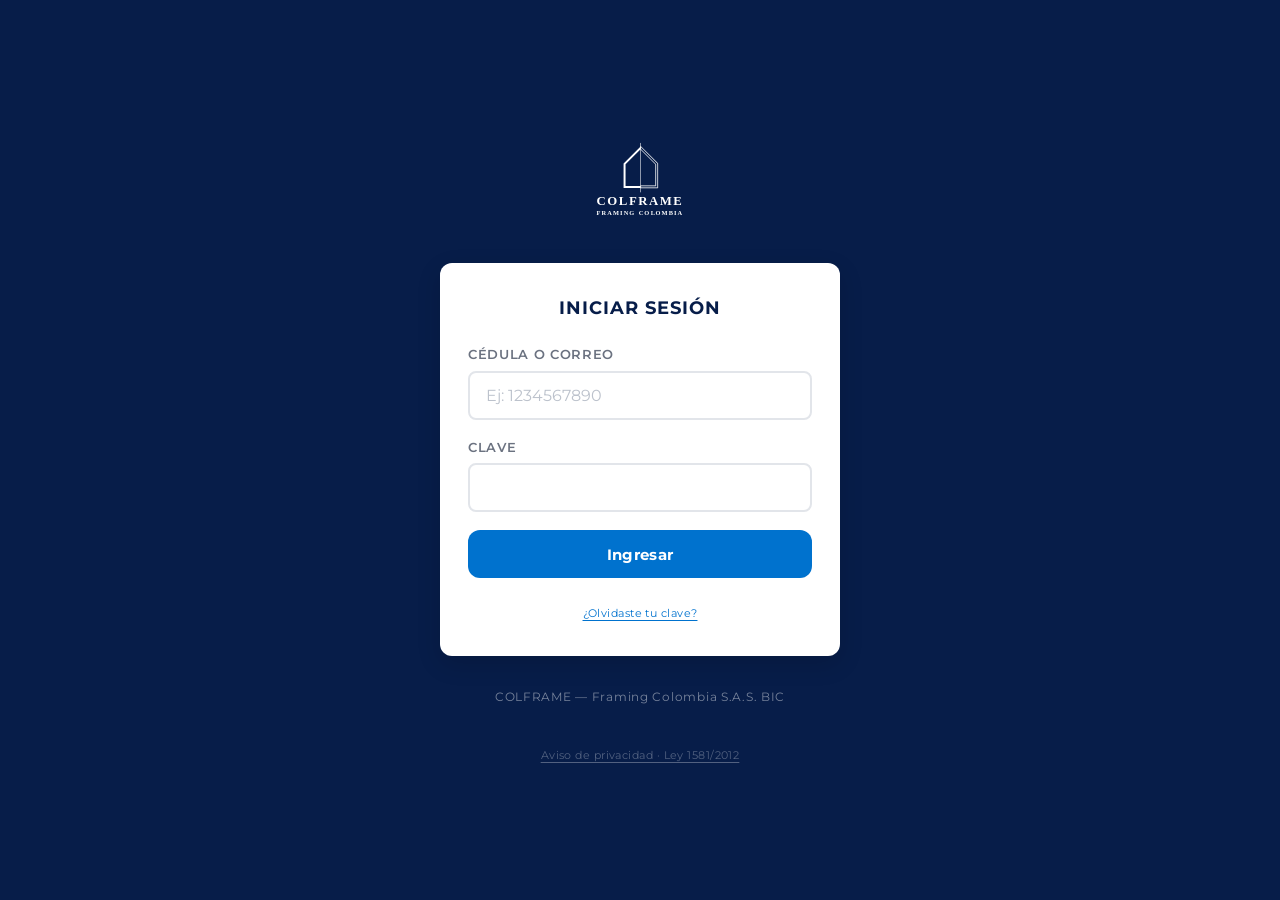
<file: programacion.html>
<!DOCTYPE html>
<html lang="es">
<head>
  <meta charset="UTF-8">
  <meta name="viewport" content="width=device-width, initial-scale=1.0">
  <meta name="theme-color" content="#071D49">
  <title>COLFRAME — Programación</title>
  <link rel="manifest" href="manifest.json">
  <link rel="icon" href="assets/icon.svg" type="image/svg+xml">
  <link rel="preconnect" href="https://fonts.googleapis.com">
  <link rel="preconnect" href="https://fonts.gstatic.com" crossorigin>
  <link href="https://fonts.googleapis.com/css2?family=Montserrat:wght@400;600;700;800&display=swap" rel="stylesheet">
  <link rel="stylesheet" href="css/styles.css">
  <style>
    .mod-nav { background:#fff; border-bottom:1px solid var(--cf-gray-mid); padding:0 16px; display:flex; gap:4px; overflow-x:auto; }
    .mod-nav-link { padding:10px 14px; font-size:0.82rem; font-weight:700; color:var(--cf-gray-text); text-decoration:none; border-bottom:3px solid transparent; white-space:nowrap; display:inline-block; }
    .mod-nav-link.active { color:var(--cf-blue); border-bottom-color:var(--cf-blue); }
    .mod-nav-link:hover:not(.active) { color:var(--cf-dark); }
    .mod-nav-sep { width:1px; background:var(--cf-gray-mid); margin:8px 6px; flex-shrink:0; }

    .cfg-bar { display:flex; gap:12px; align-items:flex-end; flex-wrap:wrap; background:#fff; border-radius:var(--radius); box-shadow:var(--shadow); padding:14px 16px; margin-bottom:14px; }
    .cfg-field { display:flex; flex-direction:column; gap:3px; }
    .cfg-field label { font-size:0.68rem; font-weight:700; text-transform:uppercase; letter-spacing:0.04em; color:var(--cf-gray-text); }
    .cfg-field input { padding:7px 10px; border:1.5px solid var(--cf-gray-mid); border-radius:8px; font-size:0.85rem; font-family:inherit; }
    .save-status { font-size:0.72rem; font-weight:700; padding:4px 10px; border-radius:999px; align-self:center; opacity:0; transition:opacity .2s; white-space:nowrap; }
    .save-status.saving { opacity:1; color:#92400E; background:#FEF3C7; }
    .save-status.ok { opacity:1; color:#065F46; background:#D1FAE5; }
    .ritmo-real-info { font-size:0.72rem; font-weight:600; padding:4px 10px; border-radius:999px; align-self:center; white-space:nowrap; }
    .ritmo-real-info.bajo { color:#92400E; background:#FEF3C7; }
    .ritmo-real-info.ok { color:#065F46; background:#D1FAE5; }
    .ritmo-real-info.alto { color:#1D4ED8; background:#DBEAFE; }

    /* Resumen por máquina: la misma tarjeta que los cortes de Facturación. Con
       dos máquinas es un botón: un clic filtra esa máquina. */
    .prog-cortes { display:grid; grid-template-columns:repeat(auto-fit,minmax(210px,1fr)); gap:10px; margin-bottom:12px; }
    .corte { background:#fff; border-radius:var(--radius); box-shadow:var(--shadow); padding:12px 14px;
             border:none; border-left:4px solid var(--cf-gray-mid); text-align:left; font-family:inherit; color:inherit; }
    button.corte { cursor:pointer; transition:box-shadow .15s; }
    button.corte:hover { box-shadow:0 0 0 2px var(--cf-blue) inset, var(--shadow); }
    button.corte[aria-pressed="true"] { box-shadow:0 0 0 2px var(--cf-dark) inset, var(--shadow); }
    .corte .lbl { font-size:0.64rem; font-weight:800; text-transform:uppercase; letter-spacing:0.05em; color:var(--cf-gray-text); }
    .corte .val { font-size:1.1rem; font-weight:800; color:var(--cf-dark); margin-top:3px; font-variant-numeric:tabular-nums; }
    .corte .sub { font-size:0.68rem; color:var(--cf-gray-text); margin-top:2px; line-height:1.35; }
    .corte.b { border-left-color:var(--cf-success); }
    .corte.d { border-left-color:#DC2626; }
    .corte.d .val { color:#B91C1C; }
    .pct { font-weight:800; padding:0 6px; border-radius:999px; }
    .pct.bajo { color:#92400E; background:#FEF3C7; }
    .pct.ok { color:#065F46; background:#D1FAE5; }
    .pct.alto { color:#1D4ED8; background:#DBEAFE; }

    /* La barra de filtros de Facturación: buscador y píldoras. */
    .barra-f { display:flex; gap:8px; align-items:center; flex-wrap:wrap; margin-bottom:12px; }
    .chips-grupo { display:contents; }
    .buscar { flex:1 1 220px; min-width:170px; padding:8px 12px; font-family:inherit; font-size:0.85rem;
              border:1.5px solid var(--cf-gray-mid); border-radius:var(--radius-sm); color:var(--cf-dark); background:#fff; }
    .buscar:focus { outline:none; border-color:var(--cf-blue); }
    .fchip { font-family:inherit; font-size:0.75rem; font-weight:700; cursor:pointer;
             padding:7px 13px; border-radius:999px; border:1.5px solid var(--cf-gray-mid);
             background:#fff; color:var(--cf-gray-text); display:inline-flex; align-items:center; gap:6px; }
    .fchip:hover { border-color:var(--cf-blue); color:var(--cf-blue); }
    .fchip[aria-pressed="true"] { background:var(--cf-dark); border-color:var(--cf-dark); color:#fff; }
    .n-chip { font-weight:800; opacity:0.7; }
    .maq-dot { width:9px; height:9px; border-radius:50%; display:inline-block; flex-shrink:0; }

    /* Configuración plegada. */
    .cfg-card > summary { font-size:0.82rem; font-weight:800; text-transform:uppercase; letter-spacing:0.04em; color:var(--cf-dark); }
    /* Más específico que `.cola-card > summary` (que reparte a los extremos): la
       flecha y el título van juntos, a la izquierda. */
    .cola-card.cfg-card > summary { justify-content:flex-start; }
    .cola-card.cfg-card[open] > summary { margin-bottom:12px; }
    .cfg-fila { display:flex; gap:12px; align-items:flex-end; flex-wrap:wrap; margin-top:12px; }
    .maq-tabla { width:100%; border-collapse:collapse; font-size:0.8rem; }
    .maq-tabla th { text-align:left; font-size:0.62rem; font-weight:800; text-transform:uppercase; letter-spacing:0.05em;
                    color:var(--cf-gray-text); padding:6px 8px; border-bottom:1.5px solid var(--cf-gray-mid); }
    .maq-tabla td { padding:8px; border-bottom:1px solid var(--cf-gray-mid); vertical-align:middle; }
    .maq-tabla tr:last-child td { border-bottom:none; }
    .maq-tabla input[type=number] { width:96px; padding:6px 8px; border:1.5px solid var(--cf-gray-mid); border-radius:8px; font-size:0.85rem; font-family:inherit; }
    .maq-tabla small { color:var(--cf-gray-text); }
    .maq-estado { font-size:0.68rem; font-weight:700; padding:2px 8px; border-radius:999px; white-space:nowrap; }
    .maq-estado.si { color:#065F46; background:#D1FAE5; }
    .maq-estado.no { color:var(--cf-gray-text); background:#F1F5F9; }
    .cal-hint { font-size:0.7rem; color:var(--cf-gray-text); text-align:right; margin:6px 2px 0; }
    .cal-maq { background:rgba(255,255,255,0.3); border-radius:4px; padding:0 4px; margin-right:3px; font-size:0.58rem; font-weight:800; }
    .maq-sel { border-left-width:4px !important; }

    .cal-head { display:flex; align-items:center; justify-content:space-between; margin-bottom:10px; gap:10px; }
    .cal-title { font-size:1.05rem; font-weight:800; color:var(--cf-dark); text-transform:capitalize; }
    .cal-grid { display:grid; grid-template-columns:repeat(7,1fr); gap:4px; }
    .cal-dow { text-align:center; font-size:0.68rem; font-weight:700; color:var(--cf-gray-text); text-transform:uppercase; padding:4px 0; }
    .cal-cell { min-height:74px; border:1px solid var(--cf-gray-mid); border-radius:8px; padding:4px 5px; font-size:0.72rem; overflow:hidden; cursor:pointer; background:#fff; position:relative; }
    .cal-cell.empty { background:transparent; border:none; cursor:default; }
    .cal-cell.nolab { background:repeating-linear-gradient(135deg,#F8FAFC,#F8FAFC 6px,#F1F5F9 6px,#F1F5F9 12px); }
    .cal-cell.hoy { box-shadow:0 0 0 2px var(--cf-blue) inset; }
    .cal-daynum { font-weight:700; color:var(--cf-dark); font-size:0.72rem; }
    .cal-cell.nolab .cal-daynum { color:var(--cf-gray-text); }
    .cal-nolab-tag { font-size:0.6rem; color:var(--cf-gray-text); line-height:1.1; margin-top:2px; }
    .cal-casa { margin-top:3px; border-radius:5px; padding:2px 4px; color:#fff; font-weight:700; font-size:0.64rem; line-height:1.15; white-space:nowrap; overflow:hidden; text-overflow:ellipsis; }
    .cal-casa small { font-weight:600; opacity:0.9; }
    /* Finalizado: tramo REAL ya producido — atenuado y rayado para distinguirlo de lo planeado */
    .cal-casa-link { display:block; text-decoration:none; cursor:pointer; }
    .cal-casa-link:hover { opacity:1; box-shadow:0 0 0 2px var(--cf-dark) inset; }
    .cal-casa.fin { opacity:0.55; background-image:repeating-linear-gradient(135deg,rgba(255,255,255,0.35),rgba(255,255,255,0.35) 3px,transparent 3px,transparent 7px); }
    /* En producción: activo, con anillo para que resalte sobre lo planeado */
    .cal-casa.prod { box-shadow:0 0 0 2px #0891B2 inset; }
    .prod-badge { font-size:0.6rem; font-weight:800; color:#fff; background:#0891B2; padding:1px 6px; border-radius:999px; margin-left:4px; vertical-align:middle; white-space:nowrap; }
    /* Pausada: ámbar, para que se lea como "detenida" y no como "en marcha"
       (cian) ni como "atrasada" (rojo) — está parada, que es otra cosa. */
    .pausa-badge { font-size:0.6rem; font-weight:800; color:#fff; background:#B45309; padding:1px 6px; border-radius:999px; margin-left:4px; vertical-align:middle; white-space:nowrap; }

    .leg { display:flex; flex-wrap:wrap; gap:8px; margin:12px 0 4px; }
    .leg-item { display:flex; align-items:center; gap:5px; font-size:0.72rem; color:var(--cf-dark); }
    .leg-dot { width:11px; height:11px; border-radius:3px; flex-shrink:0; }

    .cola-card { background:#fff; border-radius:var(--radius); box-shadow:var(--shadow); padding:16px; margin-top:16px; }
    .cola-card h3 { font-size:0.82rem; font-weight:800; text-transform:uppercase; letter-spacing:0.04em; color:var(--cf-dark); margin:0 0 12px; }
    .cola-row { display:flex; align-items:center; gap:10px; padding:9px 8px; border-bottom:1px solid var(--cf-gray-mid); }
    .cola-row:last-child { border-bottom:none; }
    .cola-color { width:12px; height:38px; border-radius:4px; flex-shrink:0; }
    .cola-main { flex:1; min-width:0; }
    /* El nombre se lee COMPLETO: baja a otra línea en vez de cortarse con "…"
       (5-nov). En lo que está en producción comparte la línea con "Envío 1/3"
       y "▶ En producción", y cortado no se alcanzaba a leer. */
    .cola-nombre { font-weight:700; font-size:0.84rem; color:var(--cf-dark); line-height:1.3; overflow-wrap:anywhere; }
    /* El nombre del proyecto lleva a su hoja de vida */
    .cola-proy-link { color:inherit; text-decoration:none; }
    .cola-proy-link:hover { color:var(--cf-blue); text-decoration:underline; }
    .cola-proy-link .cb { font-weight:400; color:var(--cf-gray-text); font-size:0.72rem; }
    .cola-meta { font-size:0.72rem; color:var(--cf-gray-text); }
    .conc-buscar { margin-top:14px; padding-top:12px; border-top:1px solid var(--cf-gray-mid); }
    .conc-buscar label { display:block; font-size:0.72rem; font-weight:700; text-transform:uppercase; letter-spacing:0.03em;
                         color:var(--cf-gray-text); margin-bottom:4px; }
    .conc-buscar input { width:100%; box-sizing:border-box; padding:8px 10px; border:1.5px solid var(--cf-gray-mid);
                         border-radius:6px; font-size:0.85rem; font-family:inherit; }
    .conc-buscar .conc-vacio { font-size:0.78rem; color:var(--cf-gray-text); margin-top:8px; }
    #concResultados { max-height:260px; overflow-y:auto; margin-top:6px; }
    .puesto-elegir { display:flex; flex-wrap:wrap; gap:6px 14px; align-items:center; font-size:0.78rem; color:var(--cf-dark);
                     margin-top:12px; padding-top:10px; border-top:1px solid var(--cf-gray-mid); }
    .puesto-elegir span { font-size:0.72rem; font-weight:700; text-transform:uppercase; letter-spacing:0.03em; color:var(--cf-gray-text); }
    .puesto-elegir label { display:inline-flex; gap:5px; align-items:center; cursor:pointer; }
    .cola-cliente { font-size:0.74rem; color:var(--cf-dark); overflow:hidden; text-overflow:ellipsis; white-space:nowrap; }
    .cola-cliente .sin-registro { color:var(--cf-gray-text); font-style:italic; }
    .cola-fechas { font-size:0.72rem; color:var(--cf-dark); font-weight:600; }
    .cola-nota { font-size:0.72rem; color:#7C3AED; font-style:italic; margin-top:2px; white-space:normal; word-break:break-word; }
    /* Nota específica de un envío: se distingue de la del proyecto */
    .cola-nota.env { color:#0891B2; }
    .cola-maquina { display:flex; flex-direction:column; gap:2px; align-items:flex-end; }
    .cola-maquina select { padding:4px 6px; border:1.5px solid var(--cf-gray-mid); border-radius:6px; font-size:0.72rem; font-family:inherit; background:#fff; }
    .maq-nota { font-size:0.66rem; color:var(--cf-gray-text); white-space:nowrap; }
    .cola-entrega { display:flex; flex-direction:column; gap:2px; align-items:flex-end; }
    .cola-entrega input { padding:4px 6px; border:1.5px solid var(--cf-gray-mid); border-radius:6px; font-size:0.72rem; font-family:inherit; }
    .cola-atraso { font-size:0.64rem; font-weight:800; color:#fff; background:#DC2626; padding:1px 6px; border-radius:999px; }
    .cola-ok { font-size:0.64rem; font-weight:700; color:#065F46; }
    .cola-mover { display:flex; flex-direction:column; gap:2px; }
    .cola-mover button { width:26px; height:22px; border:1px solid var(--cf-gray-mid); background:#fff; border-radius:5px; cursor:pointer; font-size:0.7rem; line-height:1; }
    .cola-mover button:disabled { opacity:0.35; cursor:default; }
    /* Reorden: el número escrito es el método principal (la cola es larga y
       arrastrar de punta a punta era impracticable); el ⠿ queda como grip
       secundario, que sigue siendo natural para mover una o dos posiciones. */
    .cola-orden { display:flex; flex-direction:column; align-items:center; gap:1px; flex-shrink:0; }
    .cola-orden input.orden-input { width:34px; text-align:center; padding:5px 2px; font-weight:700;
      font-size:0.78rem; font-family:inherit; border:1.5px solid var(--cf-gray-mid); border-radius:6px;
      color:var(--cf-dark); -moz-appearance:textfield; }
    .cola-orden input.orden-input:focus { outline:none; border-color:var(--cf-blue); }
    .cola-orden input.orden-input::-webkit-outer-spin-button,
    .cola-orden input.orden-input::-webkit-inner-spin-button { -webkit-appearance:none; margin:0; }
    .cola-drag-handle { cursor:grab; color:var(--cf-gray-text); font-size:0.8rem; padding:0 4px; user-select:none; flex-shrink:0; line-height:1; }
    .cola-drag-handle:active { cursor:grabbing; }
    .cola-row.dragging { opacity:0.4; }
    .cola-row.drop-before { box-shadow:inset 0 3px 0 0 var(--cf-blue); }
    .cola-row.drop-after { box-shadow:inset 0 -3px 0 0 var(--cf-blue); }
    .cola-toggle-btn { border:1px solid var(--cf-gray-mid); background:#fff; border-radius:6px; cursor:pointer; font-size:0.68rem; font-weight:700; padding:5px 9px; white-space:nowrap; color:var(--cf-gray-text); flex-shrink:0; }
    .cola-toggle-btn.add { border-color:var(--cf-blue); color:var(--cf-blue); }
    .cola-toggle-btn.done { border-color:#16A34A; color:#16A34A; }
    .cola-toggle-btn:hover { background:var(--cf-gray-light,#F1F5F9); }
    .cola-card.backlog h3 { color:var(--cf-gray-text); }
    .cola-card.higiene { border-left:4px solid #F59E0B; }
    /* Totales al lado del título de cada sección (carga de trabajo de un vistazo) */
    .sec-resumen { font-weight:700; text-transform:none; letter-spacing:0; color:var(--cf-blue); margin-left:6px; }
    .cola-card.backlog .sec-resumen { color:var(--cf-gray-text); }
    .higiene-titulo { font-size:0.75rem; font-weight:800; text-transform:uppercase; letter-spacing:0.04em; color:var(--cf-gray-text); margin:10px 0 6px; }
    .higiene-titulo:first-child { margin-top:0; }
    .envio-badge { font-size:0.6rem; font-weight:800; color:#fff; background:#7C3AED; padding:1px 6px; border-radius:999px; margin-left:4px; vertical-align:middle; white-space:nowrap; }
    /* El C140 (S Pauta): otra etiqueta, para que no se lea como un envío del C90. */
    .c140-badge { font-size:0.6rem; font-weight:800; color:#92400E; background:#FEF3C7; border:1px solid #FDE68A; padding:0 6px; border-radius:999px; margin-left:4px; vertical-align:middle; }
    .maq-fija { font-size:0.72rem; font-weight:700; color:var(--cf-dark); padding:4px 8px; border:1.5px solid var(--cf-gray-mid); border-left-width:4px; border-radius:6px; background:#fff; white-space:nowrap; }
    .env-row select, .env-row input { padding:6px 8px; border:1.5px solid var(--cf-gray-mid); border-radius:6px; font-size:0.82rem; font-family:inherit; }
    /* Envío ya producido: tamaño en solo lectura. El freno se ve antes de
       intentar el cambio, en vez de aparecer como error al guardar. */
    .env-row-congelado { background:var(--cf-gray); border-radius:6px; padding:2px 6px; }
    .env-badge { font-size:0.6rem; font-weight:800; color:#fff; background:var(--cf-gray-text); padding:2px 7px; border-radius:999px; white-space:nowrap; }
    .row-actions { position:relative; flex-shrink:0; }
    .row-menu-btn { border:1px solid var(--cf-gray-mid); background:#fff; border-radius:6px; cursor:pointer; font-size:1.1rem; font-weight:700; line-height:1; padding:3px 9px; color:var(--cf-gray-text); }
    .row-menu-btn:hover { background:#F1F5F9; }
    .row-menu { position:absolute; right:0; top:calc(100% + 4px); z-index:20; background:#fff; border:1px solid var(--cf-gray-mid); border-radius:8px; box-shadow:0 6px 20px rgba(0,0,0,0.15); padding:4px; min-width:200px; display:none; }
    .row-menu.open { display:block; }
    /* Solo lectura (administrativo, 25-sep): se esconde todo lo que cambia la
       cola, el calendario o la configuración. Los ENLACES del menú ⋯ (hoja de
       vida, carpeta) se quedan; si una fila no tiene ninguno, el ⋯ sobra. */
    .solo-lectura .row-menu button,
    .solo-lectura .cola-drag-handle,
    .solo-lectura [data-agregar],
    .solo-lectura [data-reabrir],
    .solo-lectura #btnCfgGuardar { display:none !important; }
    .solo-lectura .row-actions:not(:has(a.menu-link)) { display:none !important; }
    .solo-lectura .cal-cell[data-dia] { cursor:default; }
    .aviso-solo-lectura { background:#EFF6FF; border:1px solid #BFDBFE; color:#1E40AF; border-radius:8px;
                          padding:8px 12px; font-size:0.82rem; margin-bottom:12px; }
    .row-menu button { display:block; width:100%; text-align:left; border:none; background:none; padding:8px 10px; font-size:0.8rem; font-weight:600; color:var(--cf-dark); cursor:pointer; border-radius:6px; white-space:nowrap; }
    .row-menu button:hover { background:#F1F5F9; }
    .row-menu button.danger { color:#DC2626; }
    .row-menu a.menu-link { display:block; width:100%; text-align:left; padding:8px 10px; font-size:0.8rem; font-weight:600; color:var(--cf-dark); border-radius:6px; white-space:nowrap; text-decoration:none; }
    .row-menu a.menu-link:hover { background:#F1F5F9; }
    .row-menu .menu-sep { height:1px; background:var(--cf-gray-mid); margin:4px 2px; }
    .cola-card > summary { cursor:pointer; list-style:none; display:flex; align-items:center; justify-content:space-between; }
    .cola-card > summary::-webkit-details-marker { display:none; }
    .cola-card[open] > summary { margin-bottom:4px; }
    .cola-card > summary::before { content:'▸'; margin-right:6px; color:var(--cf-gray-text); font-size:0.7rem; }
    .cola-card[open] > summary::before { content:'▾'; }

    /* ── Materiales para producir ── */
    .mat-intro { font-size:0.72rem; color:var(--cf-gray-text); margin:6px 0 10px; line-height:1.4; }
    .mat-barra { display:flex; flex-wrap:wrap; gap:6px; align-items:center; margin-bottom:12px; }
    .mat-chip { border:1.5px solid var(--cf-gray-mid); background:#fff; border-radius:999px; padding:5px 11px;
      font-size:0.74rem; font-weight:700; color:var(--cf-gray-text); cursor:pointer; font-family:inherit; }
    .mat-chip[aria-pressed="true"] { border-color:var(--cf-blue); color:var(--cf-blue); background:#EFF6FF; }
    .mat-rango { display:flex; gap:6px; align-items:center; font-size:0.74rem; color:var(--cf-gray-text); }
    .mat-rango input { padding:4px 6px; border:1.5px solid var(--cf-gray-mid); border-radius:6px; font-size:0.74rem; font-family:inherit; }
    .mat-cob { font-size:0.8rem; line-height:1.45; padding:9px 12px; border-radius:8px; margin-bottom:8px; }
    .mat-cob.ok { background:#ECFDF5; color:#065F46; }
    .mat-cob.mal { background:#FEF2F2; color:#991B1B; }
    .mat-cob.aviso { background:#FFFBEB; color:#92400E; }
    .mat-cob.vacio { background:var(--cf-gray); color:var(--cf-gray-text); }
    .mat-tabla-wrap { overflow-x:auto; }
    .mat-tabla { width:100%; border-collapse:collapse; font-size:0.8rem; }
    .mat-tabla th { text-align:left; font-size:0.66rem; text-transform:uppercase; letter-spacing:0.03em;
      color:var(--cf-gray-text); padding:6px 8px; border-bottom:2px solid var(--cf-gray-mid); }
    .mat-tabla td { padding:7px 8px; border-bottom:1px solid var(--cf-gray-mid); vertical-align:top; }
    .mat-tabla .n { text-align:right; white-space:nowrap; }
    .mat-tabla .cod { font-weight:700; white-space:nowrap; }
    .mat-tabla tr.cero td { color:var(--cf-gray-text); }
    .mat-tabla .und { font-size:0.7rem; color:var(--cf-gray-text); font-weight:400; }
    .mat-frec { color:#D97706; }
    .mat-alerta { font-size:0.7rem; color:#B45309; font-weight:700; }
    .mat-sinmap { font-size:0.62rem; font-weight:800; color:#fff; background:#DC2626; padding:1px 6px; border-radius:999px; }
    .mat-avance { font-size:0.62rem; font-weight:800; color:#fff; background:#0891B2; padding:1px 6px; border-radius:999px; }
    .mat-tabla td.fuente { font-size:0.72rem; }
    .mat-tabla td.fuente.accesorios { color:#B45309; }
    .mat-tabla td.fuente.rota, .mat-tabla td.fuente.ninguna, .mat-tabla td.fuente.sin_maestro { color:#DC2626; font-weight:700; }
    .mat-unidades { margin-top:12px; }
    .mat-unidades > summary { cursor:pointer; font-size:0.76rem; font-weight:700; color:var(--cf-blue); margin-bottom:6px; }
    .mat-notas { font-size:0.7rem; color:var(--cf-gray-text); margin:12px 0 0; padding-left:18px; line-height:1.5; }
    .mat-sub { font-size:0.74rem; font-weight:800; text-transform:uppercase; letter-spacing:0.04em; color:var(--cf-dark); margin:18px 0 8px; }
    .mat-tabla tfoot td { font-size:0.76rem; color:var(--cf-dark); border-top:2px solid var(--cf-gray-mid); border-bottom:none; }
    .sim-btn { margin-left:auto; text-transform:none; letter-spacing:0; font-weight:700; }
    .sim-modal { max-width:860px; width:calc(100vw - 32px); max-height:calc(100vh - 32px); overflow-y:auto; }
    .sim-buscar { flex:1; min-width:220px; padding:6px 9px; border:1.5px solid var(--cf-gray-mid); border-radius:6px; font-size:0.8rem; font-family:inherit; }
    .sim-titulo { font-size:0.9rem; color:var(--cf-dark); margin:4px 0 2px; }
    .sim-dias { font-size:0.95rem; color:var(--cf-dark); margin-bottom:8px; }
  </style>
</head>
<body>

  <header class="app-header">
    <img src="assets/logo-horizontal-blanco.svg"
         onerror="this.outerHTML='<span style=\'color:#fff;font-weight:800;font-size:1.1rem\'><span>COL</span><span style=\'color:#0072CE\'>FRAME</span></span>'"
         alt="COLFRAME" class="header-logo">
    <div style="display:flex;align-items:center;gap:8px;">
      <span style="color:rgba(255,255,255,0.65);font-size:0.78rem;font-weight:600;letter-spacing:0.05em;">PROGRAMACIÓN</span>
      <button id="logoutBtn" class="btn-icon" title="Cerrar sesión" aria-label="Cerrar sesión">
        <svg width="20" height="20" viewBox="0 0 24 24" fill="none" stroke="currentColor" stroke-width="2.5" stroke-linecap="round" stroke-linejoin="round">
          <path d="M9 21H5a2 2 0 0 1-2-2V5a2 2 0 0 1 2-2h4"/><polyline points="16 17 21 12 16 7"/><line x1="21" y1="12" x2="9" y2="12"/>
        </svg>
      </button>
    </div>
  </header>

  <nav id="modNav" class="mod-nav hidden">
    <a href="cotizaciones.html"   class="mod-nav-link">Cotizaciones</a>
    <a href="programacion.html"   class="mod-nav-link active">Programación</a>
    <a href="produccion.html"     class="mod-nav-link">Producción</a>
    <a href="remisiones.html"     class="mod-nav-link">Remisiones</a>
    <a href="facturacion.html"    class="mod-nav-link">Facturación</a>
    <span class="mod-nav-sep" aria-hidden="true"></span>
    <a href="admin.html"          class="mod-nav-link">Asistencia</a>
    <a href="inventario.html"     class="mod-nav-link">Inventario</a>
  </nav>

  <div class="admin-main admin-panel">

    <!-- Alertas de higiene: huecos en cotizar→programar→producir (minimizada por defecto) -->
    <details class="cola-card higiene" id="higieneCard" style="display:none;">
      <summary style="font-size:0.82rem;font-weight:800;text-transform:uppercase;letter-spacing:0.04em;color:var(--cf-dark);">
        <span>⚠ Atención <span id="higieneResumen" style="font-weight:600;color:#92400E;"></span></span>
        <button class="btn btn-ghost btn-sm" id="higieneRefrescar" title="Volver a revisar">🔄 Revisar</button>
      </summary>
      <div id="higieneSinCarpeta" style="margin-top:12px;"></div>
      <div id="higieneSinCotizacion"></div>
    </details>

    <!-- Resumen por máquina, como los cortes de Facturación. Con dos máquinas,
         un clic en una tarjeta filtra esa máquina. -->
    <div class="prog-cortes" id="progCortes"></div>

    <!-- Filtros: solo muestran, no reagendan ni guardan -->
    <div class="barra-f">
      <input id="colaBuscar" class="buscar" type="search" placeholder="Buscar proyecto, CB, cliente o nota…" aria-label="Buscar en la cola">
      <span id="chipsMaquina" class="chips-grupo"></span>
      <button type="button" class="fchip" id="chipAtrasados" aria-pressed="false">Atrasados</button>
      <button type="button" class="fchip" id="chipFinalizados" aria-pressed="false" title="Pinta en el calendario lo ya producido">Finalizados en el calendario</button>
      <span id="saveStatus" class="save-status" style="margin-left:auto;"></span>
    </div>

    <!-- Configuración: se toca poco, así que va plegada -->
    <details class="cola-card cfg-card" id="cfgCard">
      <summary>
        <span>⚙ Máquinas y calendario <span id="cfgResumen" class="sec-resumen"></span></span>
      </summary>
      <!-- Con la hoja Maquinas, el ritmo es de cada máquina (PLAN_MAQUINAS) -->
      <div id="cfgMaquinas"></div>
      <div class="cfg-fila">
        <div class="cfg-field" id="cfgRitmoCampo">
          <label>Ritmo (ML / día hábil)</label>
          <input id="cfgRitmo" type="number" min="1" step="1" style="width:120px;">
        </div>
        <div class="cfg-field">
          <label>Inicio de la cola</label>
          <input id="cfgInicio" type="date">
        </div>
        <button id="btnCfgGuardar" class="btn btn-dark btn-sm">Guardar</button>
      </div>
    </details>

    <!-- Calendario -->
    <div class="cal-head">
      <button id="btnMesPrev" class="btn btn-ghost btn-sm">‹</button>
      <div id="calTitulo" class="cal-title">—</div>
      <button id="btnMesNext" class="btn btn-ghost btn-sm">›</button>
    </div>
    <div class="cal-grid" id="calDow"></div>
    <div class="cal-grid" id="calBody" style="margin-top:4px;">
      <div style="grid-column:1/-1;text-align:center;padding:40px;color:var(--cf-gray-text);">
        <span class="spinner" style="border-color:rgba(0,0,0,0.1);border-top-color:var(--cf-blue);"></span>
      </div>
    </div>

    <div class="cal-hint">Clic en un día para marcarlo laborable / no laborable</div>
    <div class="leg" id="calLeyenda"></div>

    <!-- Cola -->
    <div class="cola-card">
      <h3>Cola de producción (orden = prioridad) <span id="colaResumen" class="sec-resumen"></span></h3>
      <p style="font-size:0.72rem;color:var(--cf-gray-text);margin:-6px 0 12px;line-height:1.4;">
        Arrastra <span style="color:var(--cf-dark);">⠿</span> para reordenar (el orden = prioridad de producción).
        La <strong>fecha de entrega</strong> es la fecha comprometida con el cliente: el sistema la compara con la
        fecha de fin calculada y marca <span style="color:#DC2626;font-weight:700;">Atrasado</span> si la producción no alcanza a cumplirla.
      </p>
      <div id="colaBody">
        <div style="text-align:center;padding:20px;color:var(--cf-gray-text);font-size:0.85rem;">Cargando…</div>
      </div>
    </div>

    <!-- Materiales para producir (PLAN_MATERIALES.md). Cerrada de entrada: lee el
         maestro de cotizaciones entero, y se calcula solo al abrirla. -->
    <details class="cola-card" id="materialesCard">
      <summary style="justify-content:flex-start;font-size:0.82rem;font-weight:800;text-transform:uppercase;letter-spacing:0.04em;color:var(--cf-dark);">
        <span>Materiales para producir <span id="matResumen" class="sec-resumen"></span></span>
        <button id="matSimular" class="btn btn-ghost btn-sm sim-btn" title="Qué materiales y cuánto tiempo pediría un pedido de N casas">🧮 Simular un pedido</button>
      </summary>
      <p class="mat-intro">Los accesorios —remaches, holddowns, anclajes, tornillos— que pide lo que el cronograma
        produce en la ventana. Sale de las cotizaciones de la cola.</p>
      <div class="mat-barra">
        <button class="mat-chip" data-mat="mes_siguiente" aria-pressed="true">Mes siguiente</button>
        <button class="mat-chip" data-mat="este_mes" aria-pressed="false">Este mes</button>
        <button class="mat-chip" data-mat="prox30" aria-pressed="false">Próximos 30 días</button>
        <span class="mat-rango">
          <input id="matDesde" type="date" aria-label="Desde"> →
          <input id="matHasta" type="date" aria-label="Hasta">
          <button id="matConsultar" class="btn btn-dark btn-sm">Calcular</button>
        </span>
        <button id="matCsv" class="btn btn-ghost btn-sm" disabled title="Para quien compra">⬇ CSV</button>
      </div>
      <div id="matCuerpo"></div>
    </details>

    <!-- Simular un pedido: N casas de una cotización del maestro. Qué materiales
         y en cuánto tiempo. No programa ni guarda nada. -->
    <div id="modalSimular" class="modal-overlay hidden" role="dialog" aria-modal="true" aria-labelledby="simTitle">
      <div class="modal sim-modal">
        <div class="modal-header">
          <h2 id="simTitle" style="font-size:1rem;">Simular un pedido</h2>
        </div>
        <p class="mat-intro">Qué accesorios y cuánto acero pediría, y cuánto tardaría producir, un pedido de
          varias casas de una cotización. No programa ni guarda nada.</p>
        <div class="mat-barra">
          <input id="simBuscar" list="simOpciones" class="sim-buscar" autocomplete="off"
                 placeholder="Cotización modelo: CB, proyecto…" aria-label="Cotización modelo">
          <datalist id="simOpciones"></datalist>
          <span class="mat-rango">Casas
            <input id="simCasas" type="number" min="1" max="100000" step="1" value="500" style="width:90px;" aria-label="Cantidad de casas">
          </span>
          <button id="simCalcular" class="btn btn-dark btn-sm">Simular</button>
          <button id="simCsv" class="btn btn-ghost btn-sm" disabled title="Para quien compra">⬇ CSV</button>
        </div>
        <div id="simCuerpo"></div>
        <div class="modal-actions">
          <button class="btn btn-ghost btn-sm" id="simCerrar">Cerrar</button>
        </div>
      </div>
    </div>

    <!-- Aprobados sin cola (backlog) -->
    <div class="cola-card backlog" id="backlogCard" style="display:none;">
      <h3>Aprobados sin cola <span id="backlogResumen" class="sec-resumen"></span></h3>
      <div id="backlogBody"></div>
    </div>

    <!-- Finalizados (historial planeado vs real) -->
    <details class="cola-card" id="finalizadosCard" style="display:none;">
      <summary style="cursor:pointer;font-size:0.82rem;font-weight:800;text-transform:uppercase;letter-spacing:0.04em;color:var(--cf-dark);">Finalizados</summary>
      <div id="finalizadosBody" style="margin-top:12px;"></div>
    </details>

  </div>

  <!-- Modal: Finalizar proyecto -->
  <div id="modalFinalizar" class="modal-overlay hidden" role="dialog" aria-modal="true" aria-labelledby="finTitle">
    <div class="modal" style="max-width:380px;">
      <div class="modal-header">
        <h2 id="finTitle" style="font-size:1rem;">Finalizar proyecto</h2>
      </div>
      <div id="finProyectoNombre" style="font-size:0.85rem;color:var(--cf-dark);font-weight:700;margin-bottom:14px;"></div>
      <div class="cfg-field" style="margin-bottom:12px;">
        <label>Fecha real de inicio</label>
        <input id="finFechaInicio" type="date">
        <span id="finInicioHint" style="font-size:0.68rem;color:var(--cf-gray-text);margin-top:3px;"></span>
      </div>
      <div class="cfg-field">
        <label>Fecha real de finalización</label>
        <input id="finFecha" type="date">
      </div>
      <div class="modal-actions">
        <button class="btn btn-ghost btn-sm" id="finCancelar">Cancelar</button>
        <button class="btn btn-primary btn-sm" id="finConfirmar">Finalizar</button>
      </div>
    </div>
  </div>

  <!-- Modal: Nota del proyecto -->
  <div id="modalNota" class="modal-overlay hidden" role="dialog" aria-modal="true" aria-labelledby="notaTitle">
    <div class="modal" style="max-width:420px;">
      <div class="modal-header">
        <h2 id="notaTitle" style="font-size:1rem;">Nota del proyecto</h2>
      </div>
      <div id="notaProyectoNombre" style="font-size:0.85rem;color:var(--cf-dark);font-weight:700;margin-bottom:12px;"></div>
      <div class="cfg-field">
        <label>Nota del proyecto <span id="notaAlcanceProy" style="font-weight:400;text-transform:none;letter-spacing:0;"></span></label>
        <textarea id="notaTexto" rows="2" maxlength="500" placeholder="Nombre real, referencia, comentario…" style="padding:8px 10px;border:1.5px solid var(--cf-gray-mid);border-radius:8px;font-size:0.85rem;font-family:inherit;resize:vertical;"></textarea>
      </div>
      <div class="cfg-field" id="notaEnvioWrap" style="margin-top:12px;display:none;">
        <label>Nota de <span id="notaEnvioLabel">este envío</span></label>
        <textarea id="notaEnvioTexto" rows="2" maxlength="500" placeholder="Solo para este envío…" style="padding:8px 10px;border:1.5px solid var(--cf-gray-mid);border-radius:8px;font-size:0.85rem;font-family:inherit;resize:vertical;"></textarea>
      </div>
      <p style="font-size:0.7rem;color:var(--cf-gray-text);margin:8px 0 0;">No modifica los archivos base ni el nombre en Drive. Solo es una etiqueta del proyecto aquí.</p>
      <div class="modal-actions">
        <button class="btn btn-ghost btn-sm" id="notaCancelar">Cancelar</button>
        <button class="btn btn-primary btn-sm" id="notaGuardar">Guardar</button>
      </div>
    </div>
  </div>

  <!-- Modal: Iniciar producción (captura la fecha real de arranque) -->
  <div id="modalIniciar" class="modal-overlay hidden" role="dialog" aria-modal="true" aria-labelledby="iniTitle">
    <div class="modal" style="max-width:380px;">
      <div class="modal-header">
        <h2 id="iniTitle" style="font-size:1rem;">Iniciar producción</h2>
      </div>
      <div id="iniProyectoNombre" style="font-size:0.85rem;color:var(--cf-dark);font-weight:700;margin-bottom:14px;"></div>
      <div class="cfg-field">
        <label>Fecha real de inicio</label>
        <input id="iniFecha" type="date">
      </div>
      <p style="font-size:0.7rem;color:var(--cf-gray-text);margin:10px 0 0;line-height:1.4;">
        Queda registrado cuándo arrancó realmente esta unidad en planta. Junto con la
        fecha de finalización permite ver el tramo real en el calendario.
      </p>
      <div class="modal-actions" style="justify-content:space-between;">
        <button class="btn btn-ghost btn-sm" id="iniQuitar" title="Borrar la marca de inicio">Quitar marca</button>
        <div style="display:flex;gap:8px;">
          <button class="btn btn-ghost btn-sm" id="iniCancelar">Cancelar</button>
          <button class="btn btn-primary btn-sm" id="iniConfirmar">Guardar</button>
        </div>
      </div>
    </div>
  </div>

  <!-- Modal: Ajustes por proyecto (ritmo propio + fecha mínima de inicio) -->
  <div id="modalAjustes" class="modal-overlay hidden" role="dialog" aria-modal="true" aria-labelledby="ajTitle">
    <div class="modal" style="max-width:380px;">
      <div class="modal-header">
        <h2 id="ajTitle" style="font-size:1rem;">Ajustes del proyecto</h2>
      </div>
      <div id="ajProyectoNombre" style="font-size:0.85rem;color:var(--cf-dark);font-weight:700;margin-bottom:14px;"></div>
      <div class="cfg-field" id="ajCampoRitmo" style="margin-bottom:12px;">
        <label>Ritmo propio (ML / día hábil)</label>
        <input id="ajRitmo" type="number" min="1" step="1" placeholder="Usar el ritmo global">
      </div>
      <div class="cfg-field">
        <label>No empezar antes de</label>
        <input id="ajFechaMin" type="date">
      </div>
      <!-- Solo en un pedido de C140 (16-oct) -->
      <label id="ajCampoEspera" class="hidden" style="display:flex;align-items:flex-start;gap:8px;margin-top:12px;font-size:0.82rem;color:var(--cf-dark);cursor:pointer;line-height:1.35;">
        <input type="checkbox" id="ajEsperaC90" style="margin-top:2px;cursor:pointer;">
        <span>No empezar hasta que arranque el C90 del proyecto<br>
          <small style="color:var(--cf-gray-text);">El real si ya arrancó; si no, el que dice el Gantt. Con fecha mínima también, manda la más tardía.</small></span>
      </label>
      <!-- El nombre corto que sale en las etiquetas de las piezas (28-nov). Es del proyecto. -->
      <div class="cfg-field" style="margin-top:12px;">
        <label>Nombre en la etiqueta <small style="color:var(--cf-gray-text);font-weight:400;">(todo el proyecto)</small></label>
        <input id="ajNombreEtiqueta" type="text" maxlength="40" autocomplete="off">
        <small style="color:var(--cf-gray-text);font-size:0.72rem;">Corto: así sale en la etiqueta de cada pieza (sin el CB). Vacío = el nombre del proyecto.</small>
      </div>
      <div class="cfg-field" style="margin-top:10px;">
        <label>Números de las casas <small style="color:var(--cf-gray-text);font-weight:400;">(todo el proyecto)</small></label>
        <input id="ajCasasNumeros" type="text" maxlength="300" autocomplete="off">
        <small style="color:var(--cf-gray-text);font-size:0.72rem;">Si sigue la numeración de un CB anterior, por ejemplo <b>23-31</b>. Tantos números como casas. Vacío = 1, 2, 3…</small>
      </div>
      <div class="modal-actions" style="justify-content:space-between;">
        <button class="btn btn-ghost btn-sm" id="ajLimpiar" title="Quita el ritmo propio y la fecha mínima">Quitar ajustes</button>
        <div style="display:flex;gap:8px;">
          <button class="btn btn-ghost btn-sm" id="ajCancelar">Cancelar</button>
          <button class="btn btn-primary btn-sm" id="ajGuardar">Guardar</button>
        </div>
      </div>
    </div>
  </div>

  <!-- Modal: Partir en envíos -->
  <div id="modalEnvios" class="modal-overlay hidden" role="dialog" aria-modal="true" aria-labelledby="envTitle">
    <div class="modal" style="max-width:600px;">
      <div class="modal-header">
        <h2 id="envTitle" style="font-size:1rem;">Partir en envíos</h2>
      </div>
      <div id="envProyectoNombre" style="font-size:0.85rem;color:var(--cf-dark);font-weight:700;margin-bottom:4px;"></div>
      <div id="envTotalInfo" style="font-size:0.75rem;color:var(--cf-gray-text);margin-bottom:12px;"></div>
      <div style="display:flex;gap:6px;align-items:center;margin-bottom:12px;padding-bottom:12px;border-bottom:1px solid var(--cf-gray-mid);">
        <span style="font-size:0.75rem;color:var(--cf-gray-text);">Dividir en</span>
        <input id="envPartesN" type="number" min="2" step="1" value="2" style="width:56px;padding:6px 8px;border:1.5px solid var(--cf-gray-mid);border-radius:6px;font-size:0.82rem;">
        <span id="envPartesUnidad" style="font-size:0.75rem;color:var(--cf-gray-text);">partes iguales</span>
        <button class="btn btn-ghost btn-sm" id="envPartesAplicar">Aplicar</button>
      </div>
      <div id="envRows"></div>
      <button class="btn btn-ghost btn-sm" id="envAgregar" style="margin-top:4px;">+ Agregar envío</button>
      <div id="envResumen" style="font-size:0.8rem;font-weight:700;margin-top:12px;"></div>
      <!-- Los envíos NUEVOS: dónde quedan en la cola. Los que ya existían no se mueven. -->
      <div class="puesto-elegir">
        <span>Los envíos nuevos quedan:</span>
        <label><input type="radio" name="envPuesto" value="aqui" checked> en su puesto actual</label>
        <label><input type="radio" name="envPuesto" value="final"> al final de la cola</label>
      </div>
      <div class="modal-actions" style="justify-content:space-between;">
        <button class="btn btn-ghost btn-sm" id="envUnir" title="Volver a un solo bloque (sin partir)">Unir</button>
        <div style="display:flex;gap:8px;">
          <button class="btn btn-ghost btn-sm" id="envCancelar">Cancelar</button>
          <button class="btn btn-primary btn-sm" id="envGuardar">Guardar</button>
        </div>
      </div>
    </div>
  </div>

  <!-- Conciliar la carpeta de producción antes de arrancar. Se abre cuando
       "Iniciar producción" se rechaza por falta de carpeta: en vez de dejar el
       error, se ofrece vincular una de las que coinciden por código. -->
  <div id="modalConciliar" class="modal-overlay hidden" role="dialog" aria-modal="true" aria-labelledby="concTitle">
    <div class="modal" style="max-width:560px;">
      <div class="modal-header">
        <h2 id="concTitle" style="font-size:1rem;">Falta la carpeta de producción</h2>
      </div>
      <div id="concNombre" style="font-size:0.85rem;color:var(--cf-dark);font-weight:700;margin-bottom:4px;"></div>
      <div id="concInfo" style="font-size:0.75rem;color:var(--cf-gray-text);margin-bottom:12px;"></div>
      <div id="concLista"></div>
      <!-- Cualquier otra carpeta, buscada por nombre, sin salir de aquí (23-oct):
           antes la salida era "Vincular a mano", en otra pestaña. -->
      <div class="conc-buscar">
        <label for="concBuscar">¿No está? Elige una reciente o búscala por nombre</label>
        <input id="concBuscar" type="search" placeholder="Ej. MALAMBO o 581" autocomplete="off">
        <div id="concResultados"></div>
      </div>
      <div class="modal-actions" style="justify-content:space-between;">
        <button class="btn btn-ghost btn-sm" id="concEscanear" title="Busca carpetas nuevas en Drive y vuelve a mirar">↻ Escanear Drive</button>
        <button class="btn btn-ghost btn-sm" id="concCancelar">Cancelar</button>
      </div>
    </div>
  </div>

  <!-- Pausar producción registrando el avance. El avance se pide porque sin él,
       al reanudar, el cronograma volvería a agendar la unidad completa. Ver
       PLAN_PROGRAMACION §7. -->
  <div id="modalPausar" class="modal-overlay hidden" role="dialog" aria-modal="true" aria-labelledby="pauTitle">
    <div class="modal" style="max-width:460px;">
      <div class="modal-header">
        <h2 id="pauTitle" style="font-size:1rem;">Pausar producción</h2>
      </div>
      <div id="pauNombre" style="font-size:0.85rem;color:var(--cf-dark);font-weight:700;margin-bottom:4px;"></div>
      <div id="pauInfo" style="font-size:0.75rem;color:var(--cf-gray-text);margin-bottom:12px;"></div>
      <label style="display:block;font-size:0.72rem;font-weight:700;text-transform:uppercase;letter-spacing:0.03em;color:var(--cf-gray-text);margin-bottom:4px;">
        ¿Cuántos ML se produjeron?
      </label>
      <input id="pauAvance" type="number" min="0" step="0.01"
             style="width:100%;padding:8px 10px;border:1.5px solid var(--cf-gray-mid);border-radius:6px;font-size:0.9rem;font-family:inherit;">
      <div style="font-size:0.7rem;color:var(--cf-gray-text);margin-top:4px;">
        No se propone un valor: el sistema no sabe cuánto salió de la planta, y de este
        número depende lo que se agende al reanudar.
      </div>
      <div id="pauAtajos" style="display:flex;gap:6px;align-items:center;flex-wrap:wrap;margin-top:8px;"></div>
      <div id="pauResumen" style="font-size:0.8rem;font-weight:700;margin-top:12px;"></div>
      <div style="font-size:0.72rem;color:var(--cf-gray-text);margin-top:8px;padding-top:8px;border-top:1px solid var(--cf-gray-mid);">
        La unidad se queda en su puesto de la cola, pero deja de ocupar días — así lo que priorices ahora toma el cupo.
      </div>
      <div class="modal-actions">
        <button class="btn btn-ghost btn-sm" id="pauCancelar">Cancelar</button>
        <button class="btn btn-primary btn-sm" id="pauGuardar">Pausar</button>
      </div>
    </div>
  </div>

  <!-- Partir UN envío en varias partes, conservando su puesto en la cola.
       Separado de "Partir en envíos" porque la regla es otra: aquí las partes
       tienen que sumar exactamente lo que tenía el envío. Ver PLAN_PROGRAMACION §6. -->
  <div id="modalPartir" class="modal-overlay hidden" role="dialog" aria-modal="true" aria-labelledby="parTitle">
    <div class="modal" style="max-width:520px;">
      <div class="modal-header">
        <h2 id="parTitle" style="font-size:1rem;">Partir este envío</h2>
      </div>
      <div id="parEnvioNombre" style="font-size:0.85rem;color:var(--cf-dark);font-weight:700;margin-bottom:4px;"></div>
      <div id="parTotalInfo" style="font-size:0.75rem;color:var(--cf-gray-text);margin-bottom:12px;"></div>
      <div style="display:flex;gap:6px;align-items:center;margin-bottom:12px;padding-bottom:12px;border-bottom:1px solid var(--cf-gray-mid);">
        <span style="font-size:0.75rem;color:var(--cf-gray-text);">Dividir en</span>
        <input id="parPartesN" type="number" min="2" step="1" value="2" style="width:56px;padding:6px 8px;border:1.5px solid var(--cf-gray-mid);border-radius:6px;font-size:0.82rem;">
        <span id="parPartesUnidad" style="font-size:0.75rem;color:var(--cf-gray-text);">partes iguales</span>
        <button class="btn btn-ghost btn-sm" id="parPartesAplicar">Aplicar</button>
      </div>
      <div id="parRows"></div>
      <button class="btn btn-ghost btn-sm" id="parAgregar" style="margin-top:4px;">+ Agregar parte</button>
      <div id="parResumen" style="font-size:0.8rem;font-weight:700;margin-top:12px;"></div>
      <div class="puesto-elegir">
        <span>Las partes quedan:</span>
        <label><input type="radio" name="parPuesto" value="aqui" checked> en su puesto actual</label>
        <label><input type="radio" name="parPuesto" value="final"> al final de la cola</label>
      </div>
      <div class="modal-actions">
        <button class="btn btn-ghost btn-sm" id="parCancelar">Cancelar</button>
        <button class="btn btn-primary btn-sm" id="parGuardar">Partir</button>
      </div>
    </div>
  </div>

  <!-- Toasts -->
  <div id="toastContainer" style="position:fixed;top:80px;right:16px;z-index:9999;display:flex;flex-direction:column;gap:8px;pointer-events:none;"></div>

  <script src="js/config.js"></script>
  <script src="js/api.js"></script>
  <script src="js/programacion.js"></script>
  <script src="js/materiales.js"></script>
</body>
</html>
</file>
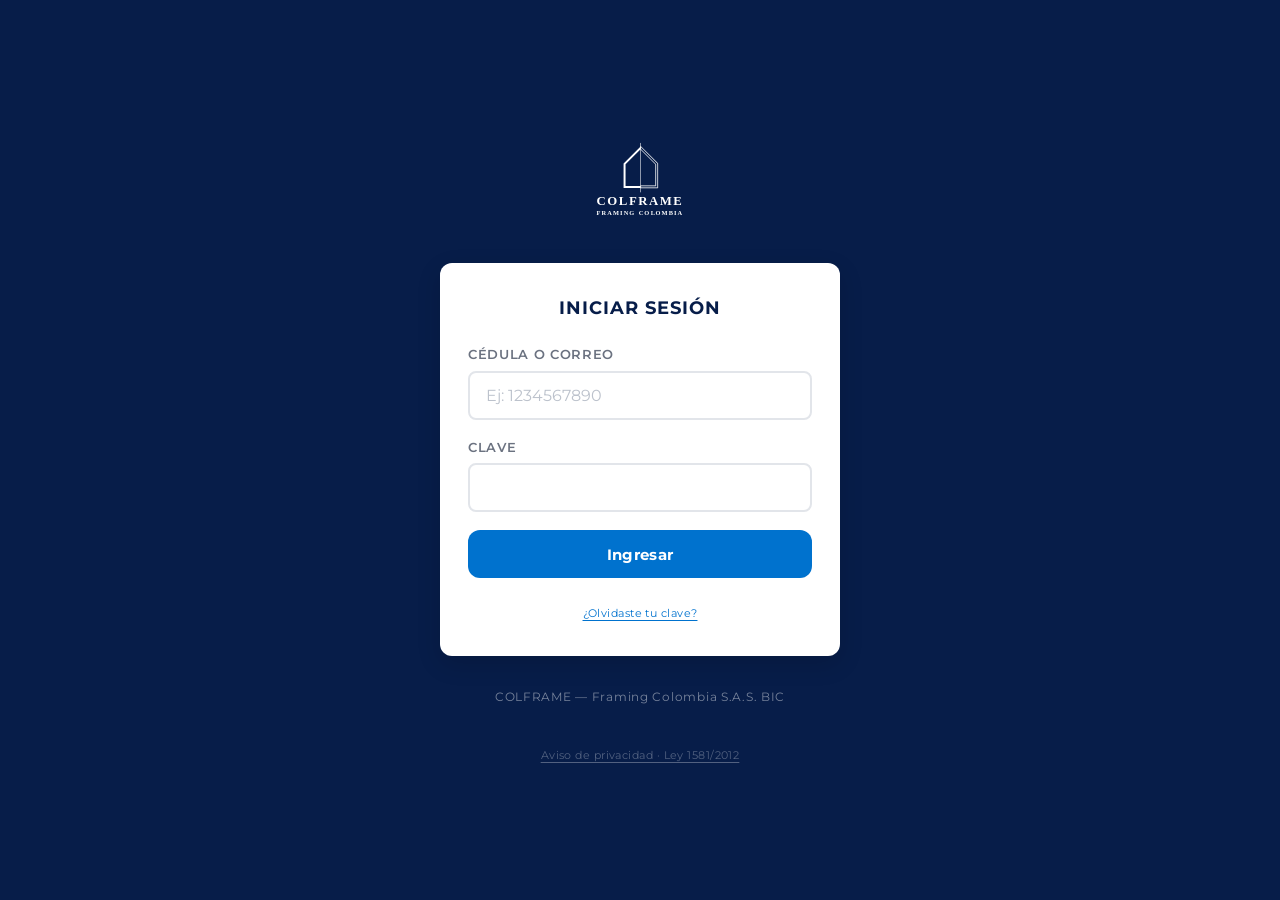
<file: remisiones.html>
<!DOCTYPE html>
<html lang="es">
<head>
  <meta charset="UTF-8">
  <meta name="viewport" content="width=device-width, initial-scale=1.0">
  <meta name="theme-color" content="#071D49">
  <title>COLFRAME — Remisiones</title>
  <link rel="manifest" href="manifest.json">
  <link rel="icon" href="assets/icon.svg" type="image/svg+xml">
  <link rel="preconnect" href="https://fonts.googleapis.com">
  <link rel="preconnect" href="https://fonts.gstatic.com" crossorigin>
  <link href="https://fonts.googleapis.com/css2?family=Montserrat:wght@400;600;700;800&display=swap" rel="stylesheet">
  <link rel="stylesheet" href="css/styles.css">
  <style>
    .mod-nav { background:#fff; border-bottom:1px solid var(--cf-gray-mid); padding:0 16px; display:flex; gap:4px; overflow-x:auto; }
    .mod-nav-link { padding:10px 14px; font-size:0.82rem; font-weight:700; color:var(--cf-gray-text); text-decoration:none; border-bottom:3px solid transparent; white-space:nowrap; }
    .mod-nav-link.active { color:var(--cf-blue); border-bottom-color:var(--cf-blue); }
    .mod-nav-link:hover:not(.active) { color:var(--cf-dark); }
    .mod-nav-sep { width:1px; background:var(--cf-gray-mid); margin:8px 6px; flex-shrink:0; }

    /* ── Estados ── */
    .rem-badge { font-size:0.66rem; font-weight:800; padding:2px 8px; border-radius:999px; white-space:nowrap; letter-spacing:0.02em; }
    .rem-badge.BORRADOR      { background:#F1F5F9; color:#475569; }
    .rem-badge.POR_CONCILIAR { background:#FEF3C7; color:#92400E; }
    .rem-badge.DESPACHADA    { background:#D1FAE5; color:#065F46; }
    .rem-badge.ENTREGADA     { background:#DBEAFE; color:#1D4ED8; }
    .rem-badge.FACTURADA     { background:#EDE9FE; color:#6D28D9; }
    .rem-badge.ANULADA       { background:#FEE2E2; color:#991B1B; text-decoration:line-through; }

    /* ── Aviso de borradores pendientes ── */
    .rem-alerta { background:#FFFBEB; border:1px solid #FDE68A; border-radius:10px; padding:12px 16px; margin-bottom:14px; font-size:0.86rem; color:#92400E; display:flex; align-items:center; gap:10px; flex-wrap:wrap; }
    .rem-alerta strong { font-weight:800; }
    .rem-alerta .btn { margin-left:auto; }

    /* La lista con la forma de Programación y Facturación (16-oct): tarjetas,
       barra de filtros con píldoras y el total de lo que se ve. */
    .rem-cortes { display:grid; grid-template-columns:repeat(auto-fit,minmax(190px,1fr)); gap:10px; margin-bottom:12px; }
    .corte { background:#fff; border-radius:var(--radius); box-shadow:var(--shadow); padding:12px 14px;
             border:none; border-left:4px solid var(--cf-gray-mid); text-align:left; font-family:inherit; color:inherit; cursor:pointer; transition:box-shadow .15s; }
    .corte:hover { box-shadow:0 0 0 2px var(--cf-blue) inset, var(--shadow); }
    .corte[aria-pressed="true"] { box-shadow:0 0 0 2px var(--cf-dark) inset, var(--shadow); }
    .corte .lbl { font-size:0.64rem; font-weight:800; text-transform:uppercase; letter-spacing:0.05em; color:var(--cf-gray-text); }
    .corte .val { font-size:1.1rem; font-weight:800; color:var(--cf-dark); margin-top:3px; font-variant-numeric:tabular-nums; }
    .corte .sub { font-size:0.68rem; color:var(--cf-gray-text); margin-top:2px; line-height:1.35; }
    .corte.a { border-left-color:var(--cf-blue); }
    .corte.b { border-left-color:var(--cf-success); }
    .corte.c { border-left-color:#D97706; }
    .corte.d { border-left-color:#DC2626; }
    .corte.d .val { color:#B91C1C; }
    .barra-f { display:flex; gap:8px; align-items:center; flex-wrap:wrap; margin-bottom:8px; }
    .chips-grupo { display:contents; }
    .buscar { flex:1 1 220px; min-width:170px; padding:8px 12px; font-family:inherit; font-size:0.85rem;
              border:1.5px solid var(--cf-gray-mid); border-radius:var(--radius-sm); color:var(--cf-dark); background:#fff; }
    .buscar:focus { outline:none; border-color:var(--cf-blue); }
    .fchip { font-family:inherit; font-size:0.75rem; font-weight:700; cursor:pointer;
             padding:7px 13px; border-radius:999px; border:1.5px solid var(--cf-gray-mid);
             background:#fff; color:var(--cf-gray-text); display:inline-flex; align-items:center; gap:6px; }
    .fchip:hover { border-color:var(--cf-blue); color:var(--cf-blue); }
    .fchip[aria-pressed="true"] { background:var(--cf-dark); border-color:var(--cf-dark); color:#fff; }
    .n-chip { font-weight:800; opacity:0.7; }
    .rango { display:inline-flex; align-items:center; gap:6px; margin-left:auto; font-size:0.72rem; font-weight:700; color:var(--cf-gray-text); }
    .rango input { padding:6px 8px; border:1.5px solid var(--cf-gray-mid); border-radius:8px; font-size:0.8rem; font-family:inherit; }
    .rem-total { font-size:0.78rem; color:var(--cf-gray-text); margin:0 2px; }
    .rem-total strong { color:var(--cf-dark); font-weight:800; }

    /* ── Tabla ── */
    .rem-tabla { width:100%; border-collapse:collapse; font-size:0.84rem; }
    .rem-tabla th { text-align:left; font-size:0.7rem; text-transform:uppercase; letter-spacing:0.04em; color:var(--cf-gray-text); padding:8px 10px; border-bottom:2px solid var(--cf-gray-mid); white-space:nowrap; }
    .rem-tabla td { padding:9px 10px; border-bottom:1px solid var(--cf-gray-light,#F1F5F9); vertical-align:middle; }
    .rem-tabla tr:hover td { background:#F8FAFC; }
    .rem-consec { font-weight:800; color:var(--cf-dark); }
    .rem-consec.sin { color:var(--cf-gray-text); font-weight:600; font-style:italic; }
    .rem-num { text-align:right; font-variant-numeric:tabular-nums; }

    /* ── Editor ── */
    .ed-grid { display:grid; grid-template-columns:repeat(auto-fit,minmax(220px,1fr)); gap:12px; }
    .ed-bloque { border:1px solid var(--cf-gray-mid); border-radius:10px; padding:14px 16px; margin-bottom:14px; }
    .ed-bloque > h3 { font-size:0.74rem; text-transform:uppercase; letter-spacing:0.06em; color:var(--cf-gray-text); margin:0 0 12px; font-weight:800; }

    /* La página de remisiones necesita más aire que las demás: la tabla de
       ítems tiene 7 columnas de inputs y a 900px (ancho compartido con todos
       los módulos) queda apretada — encabezados partidos en dos líneas,
       columnas angostas. Se ensancha solo aquí, sin tocar los otros módulos. */
    #vistaEditor.admin-main, #vistaLista.admin-main { max-width:1180px; }

    .lin-tabla { width:100%; border-collapse:collapse; font-size:0.82rem; }
    .lin-tabla th { font-size:0.68rem; text-transform:uppercase; color:var(--cf-gray-text); padding:6px 6px; text-align:left; border-bottom:1px solid var(--cf-gray-mid); white-space:nowrap; }
    .lin-tabla td { padding:6px 6px; border-bottom:1px solid #F1F5F9; }
    .lin-tabla input, .lin-tabla select { width:100%; padding:6px 8px; font-size:0.82rem; border:1px solid var(--cf-gray-mid); border-radius:6px; font-family:inherit; }
    .lin-tabla input:focus, .lin-tabla select:focus { outline:2px solid var(--cf-blue); outline-offset:-1px; }
    .lin-tabla input.peso-req { border-color:#DC2626; background:#FEF2F2; }
    .lin-tabla .col-cant, .lin-tabla .col-peso { width:100px; }
    .lin-tabla .col-und { width:74px; }
    .lin-tabla .col-caja { width:66px; }
    .lin-tabla .col-acc { width:36px; }
    /* El "#" quedaba ilegible porque las flechitas nativas del spinner (que
       no se pueden encoger) se comían casi todo el ancho de una columna de
       44px, dejando el dígito apretado contra el borde. Sin ellas sobra
       espacio de sobra, así que la columna baja a 36px. Escribir
       encima del número para reordenar sigue funcionando igual — el spinner
       nunca fue el mecanismo real de esta columna, solo venía gratis con
       type="number". */
    .lin-tabla input.orden-input { text-align:center; padding:6px 2px; font-weight:700; -moz-appearance:textfield; }
    .lin-tabla input.orden-input::-webkit-outer-spin-button,
    .lin-tabla input.orden-input::-webkit-inner-spin-button { -webkit-appearance:none; margin:0; }
    .lin-libre td:first-child::after { content:'libre'; font-size:0.6rem; background:#EDE9FE; color:#6D28D9; padding:1px 5px; border-radius:4px; margin-left:6px; font-weight:800; }
    /* .btn-icon trae color blanco (pensado para el encabezado oscuro). Dentro
       de la tabla de ítems, sobre fondo blanco, eso lo vuelve invisible —
       sigue siendo clicable, solo que no se ve. Se sobreescribe aquí, con más
       especificidad que la regla base, en vez de tocar cada botón uno por uno. */
    .lin-tabla .btn-icon { color: var(--cf-gray-text); }
    .lin-tabla .btn-icon:hover { background: #F1F5F9; color: var(--cf-dark); }
    .lin-tabla .btn-icon:disabled { opacity: .25; }

    .peso-aviso { font-size:0.72rem; color:#B91C1C; margin-top:6px; font-weight:600; }
    .sug-chip { font-size:0.66rem; background:#DBEAFE; color:#1D4ED8; padding:1px 6px; border-radius:4px; cursor:pointer; font-weight:700; }
    .desv { font-size:0.68rem; font-weight:700; }
    .desv.alta { color:#B91C1C; } .desv.ok { color:#15803D; }

    .empty { text-align:center; padding:40px 20px; color:var(--cf-gray-text); font-size:0.88rem; }

    /* ── Modal de división en cajas ── */
    #divFilas td { padding:4px 8px; border-bottom:1px solid #F1F5F9; }
    #divFilas input { width:100%; padding:5px 8px; font-size:0.84rem; border:1px solid var(--cf-gray-mid); border-radius:6px; font-family:inherit; }
    #divFilas input:focus { outline:2px solid var(--cf-blue); outline-offset:-1px; }
    /* La última fila se calcula sola: se muestra como texto, no como campo,
       para que quede claro que no hay nada que digitar ahí. */
    .div-auto { display:inline-block; padding:5px 8px; font-weight:800; color:var(--cf-dark); }
    .div-auto-lbl { font-size:0.66rem; color:var(--cf-blue); font-weight:700; margin-left:6px; }
    .div-ok  { color:#15803D; }
    .div-mal { color:#B91C1C; }

    /* ── Modal de importar (pegar lista) ── */
    #impFilas td { padding:5px 8px; border-bottom:1px solid #F1F5F9; vertical-align:top; }
    #impFilas select, #impFilas input { width:100%; padding:4px 6px; font-size:0.8rem; border:1px solid var(--cf-gray-mid); border-radius:6px; font-family:inherit; }
    .imp-crudo { font-family:ui-monospace,Consolas,monospace; font-size:0.74rem; color:var(--cf-gray-text); }
    .imp-ok    { color:#15803D; font-weight:700; }
    .imp-duda  { color:#B45309; font-weight:700; }
    .imp-nota  { font-size:0.7rem; color:#B45309; }
    /* Filas en cero o vacías: se muestran apagadas para que se vea que se
       leyeron y se decidió no traerlas — no que se perdieron en el camino. */
    .imp-cero  { opacity:.45; }
    .imp-cero .imp-crudo { text-decoration:line-through; }
    /* Encabezado de sección: título a la izquierda, acciones a la derecha. */
    .rem-head { display:flex; align-items:center; gap:12px; flex-wrap:wrap; margin-bottom:14px; }
    .rem-head h2 { flex:1; min-width:160px; margin:0; }
    .oculto { display:none !important; }
    /* Mientras guarda, el editor queda inerte (bloquearEditor): se ve atenuado,
       con el aviso fijo arriba, para que no parezca que la pantalla se colgó. */
    #vistaEditor.guardando { opacity:0.6; cursor:progress; }
    #vistaEditor.guardando::before { content:'Guardando… espera un momento antes de seguir'; display:block;
      position:sticky; top:0; z-index:5; margin:-4px 0 10px; padding:8px 12px; border-radius:6px;
      background:var(--cf-blue); color:#fff; font-weight:600; font-size:0.85rem; text-align:center; }
    /* Pista de "escribe para buscar" junto a la etiqueta del campo. */
    .pista { font-weight:600; font-size:0.66rem; color:var(--cf-blue); text-transform:none; letter-spacing:0; }
    /* Campo con buscador: la flecha indica que hay lista desplegable. */
    input[list] { background-image:linear-gradient(45deg,transparent 50%,var(--cf-gray-text) 50%),linear-gradient(135deg,var(--cf-gray-text) 50%,transparent 50%);
                  background-position:calc(100% - 14px) center,calc(100% - 9px) center;
                  background-size:5px 5px,5px 5px; background-repeat:no-repeat; padding-right:26px; }
    .lin-tabla input[list] { background-position:calc(100% - 11px) center,calc(100% - 6px) center; padding-right:20px; }
    /* Envíos que despacha la remisión (26-oct): casillas, uno o varios. */
    .envios-check { display:flex; flex-wrap:wrap; gap:6px 16px; padding:6px 0; }
    .form-group .envios-check label { display:inline-flex; align-items:center; gap:6px; font-size:0.84rem; font-weight:500; cursor:pointer;
                                      text-transform:none; letter-spacing:0; color:var(--cf-dark); margin:0; }
    .envios-check .envio-ya { color:#B45309; font-weight:600; }
    .envio-aviso { font-size:0.8rem; color:#92400E; background:#FFFBEB; border:1px solid #FDE68A; border-radius:8px; padding:6px 10px; margin-top:4px; }
    .envio-acciones { display:flex; gap:8px; margin-top:6px; }
    .mover-cotiz { margin-top:8px; padding:10px 12px; border:1px solid #BFDBFE; background:#EFF6FF; border-radius:8px;
                   font-size:0.84rem; color:#1E40AF; }
  </style>
</head>
<body>

  <!-- Header: misma estructura que produccion.html / cotizaciones.html.
       El logo va como hijo DIRECTO de .app-header, que es flex con
       space-between; envolverlo en otro div rompe el layout. -->
  <header class="app-header">
    <img src="assets/logo-horizontal-blanco.svg"
         onerror="this.outerHTML='<span style=\'color:#fff;font-weight:800;font-size:1.1rem\'><span>COL</span><span style=\'color:#0072CE\'>FRAME</span></span>'"
         alt="COLFRAME" class="header-logo">
    <div style="display:flex;align-items:center;gap:10px;">
      <span style="color:rgba(255,255,255,0.65);font-size:0.78rem;font-weight:600;letter-spacing:0.05em;">REMISIONES</span>
      <!-- El nombre sí se muestra acá (a diferencia de los otros módulos):
           en el flujo maker-checker importa saber con qué usuario estás
           creando o conciliando. -->
      <span id="userName" style="color:#fff;font-size:0.8rem;font-weight:700;"></span>
      <button id="logoutBtn" class="btn-icon" title="Cerrar sesión" aria-label="Cerrar sesión">
        <svg width="20" height="20" viewBox="0 0 24 24" fill="none" stroke="currentColor" stroke-width="2.5" stroke-linecap="round" stroke-linejoin="round">
          <path d="M9 21H5a2 2 0 0 1-2-2V5a2 2 0 0 1 2-2h4"/>
          <polyline points="16 17 21 12 16 7"/>
          <line x1="21" y1="12" x2="9" y2="12"/>
        </svg>
      </button>
    </div>
  </header>

  <nav class="mod-nav">
    <a href="cotizaciones.html"   class="mod-nav-link">Cotizaciones</a>
    <a href="programacion.html"   class="mod-nav-link">Programación</a>
    <a href="produccion.html"     class="mod-nav-link">Producción</a>
    <a href="remisiones.html"     class="mod-nav-link active">Remisiones</a>
    <a href="facturacion.html"    class="mod-nav-link">Facturación</a>
    <span class="mod-nav-sep" aria-hidden="true"></span>
    <a href="admin.html"          class="mod-nav-link">Asistencia</a>
    <a href="inventario.html"     class="mod-nav-link">Inventario</a>
  </nav>

  <main>

    <!-- ══════════ VISTA: LISTADO ══════════ -->
    <section id="vistaLista" class="admin-main admin-panel">
      <div class="rem-head">
        <h2>Remisiones</h2>
        <button id="btnRefrescarCatalogo" class="btn btn-ghost btn-sm" title="Vuelve a traer productos, clientes y municipios (el catálogo se guarda en caché 6 h)">↻ Catálogo</button>
        <button id="btnNueva" class="btn btn-primary btn-sm">+ Nueva remisión</button>
      </div>

      <!-- Lo pendiente y el cobro, como los cortes de Facturación. Un clic filtra. -->
      <div class="rem-cortes" id="remCortes"></div>

      <!-- Filtros: buscar, el estado (píldoras con su conteo) y el rango -->
      <div class="barra-f">
        <input type="search" id="fBuscar" class="buscar" placeholder="Buscar consecutivo, cliente, proyecto, placa…" aria-label="Buscar remisiones">
        <span id="chipsEstado" class="chips-grupo"></span>
        <!-- Las fechas filtran la historia: borradores y por conciliar salen siempre (remList, 2-oct). -->
        <span class="rango" title="Las remisiones en borrador o por conciliar se muestran siempre, sin importar la fecha">
          <label for="fDesde">Desde</label><input type="date" id="fDesde">
          <label for="fHasta">Hasta</label><input type="date" id="fHasta">
        </span>
      </div>
      <div class="rem-total" id="remTotal"></div>

      <div class="card" style="padding:0;overflow-x:auto;margin-top:10px;">
        <table class="rem-tabla">
          <thead>
            <tr>
              <th id="thRemision" style="cursor:pointer;user-select:none;white-space:nowrap;">Remisión ↓</th><th>Fecha</th><th>Estado</th><th>Cliente</th>
              <th>Destinatario</th><th>Proyecto</th>
              <th class="rem-num">Peso kg</th><th class="rem-num">Cajas</th><th></th>
            </tr>
          </thead>
          <tbody id="bodyLista">
            <tr><td colspan="9" class="empty">Cargando…</td></tr>
          </tbody>
        </table>
      </div>
    </section>

    <!-- ══════════ VISTA: EDITOR ══════════ -->
    <section id="vistaEditor" class="admin-main admin-panel oculto">
      <div class="rem-head">
        <h2 id="edTitulo">Nueva remisión</h2>
        <div style="display:flex;gap:8px;flex-wrap:wrap;">
          <button id="btnVolver" class="btn btn-ghost btn-sm">← Volver</button>
          <button id="btnGuardar" class="btn btn-primary btn-sm">Guardar borrador</button>
          <button id="btnEnviar" class="btn btn-primary btn-sm oculto"
                  style="background:#A16207;border-color:#A16207;">Enviar a conciliar</button>
          <button id="btnConciliar" class="btn btn-primary btn-sm oculto"
                  style="background:#15803D;border-color:#15803D;">✓ Conciliar y despachar</button>
          <button id="btnRechazar" class="btn btn-ghost btn-sm oculto" style="color:#B91C1C;">Devolver</button>
          <button id="btnAnular" class="btn btn-ghost btn-sm oculto" style="color:#B91C1C;">Anular</button>
          <button id="btnImprimir" class="btn btn-ghost btn-sm oculto">Imprimir</button>
          <!-- Copiar parte de la remisión que estás MIRANDO, no de una fila de
               la lista: este documento mueve inventario, y copiar uno que no se
               revisó es como se copia el equivocado. El clic de más es a
               propósito. -->
          <button id="btnCopiar" class="btn btn-ghost btn-sm oculto"
                  title="Crear un borrador nuevo con estos mismos datos e ítems">⧉ Copiar</button>
        </div>
      </div>

      <!-- Solo para quien tiene sesión — nunca sale en el PDF (no hay razón
           para que un cliente o transportador vea la cédula o el nombre de
           quien elaboró la remisión). -->
      <div id="edTrazabilidad" style="font-size:0.72rem;color:var(--cf-gray-text);margin:-6px 0 10px;"></div>

      <!-- El motivo de un ajuste de cantidad/peso (remItemsAjustar) va al
           final de "Observaciones", el último campo del formulario — sin
           esto, un admin podría conciliar sin bajar a leerlo, que es
           justo el caso que más importa que no se le pase. -->
      <div id="edAjusteBanner" class="rem-alerta oculto" style="background:#FEF2F2;border-color:#FECACA;color:#991B1B;align-items:flex-start;"></div>

      <div id="edEstadoBanner" class="rem-alerta oculto"></div>

      <!-- Qué NO se trajo la copia. Va como aviso fijo y no como toast: lo que
           falta es justo lo que nadie va a echar de menos mirando el formulario
           lleno, y un mensaje de cinco segundos no alcanza para eso. Desaparece
           solo al guardar, porque desde ahí ya es una remisión como cualquiera. -->
      <div id="edCopiaBanner" class="rem-alerta oculto"
           style="background:#EFF6FF;border-color:#BFDBFE;color:#1E40AF;align-items:flex-start;"></div>

      <!-- Proyecto / cotización -->
      <div class="ed-bloque">
        <h3>Proyecto (desde la cotización aprobada)</h3>
        <div class="ed-grid">
          <div class="form-group"><label for="edFecha">Fecha</label><input type="date" id="edFecha"></div>
          <div class="form-group" style="grid-column:1/-1;">
            <label for="edProyBuscar">Buscar cotización aprobada</label>
            <input type="text" id="edProyBuscar" placeholder="CB, proyecto…" autocomplete="off">
            <select id="edProySelect" size="4" style="margin-top:6px;display:none;"></select>
            <!-- Mover una remisión ya hecha a otra cotización sin cambiar la
                 remisión (26-oct): una casa repetida tiene varias cotizaciones
                 y una remisión quedó amarrada a la que no era. -->
            <button type="button" class="btn btn-ghost btn-sm oculto" id="btnMoverCotiz" style="margin-top:6px;">Mover a otra cotización</button>
            <div id="edMover" class="mover-cotiz oculto">
              <div id="edMoverInfo"></div>
              <div class="envio-acciones">
                <button type="button" class="btn btn-primary btn-sm" id="btnMoverConfirmar">Mover remisión</button>
                <button type="button" class="btn btn-ghost btn-sm" id="btnMoverCancelar">Cancelar</button>
              </div>
            </div>
          </div>
          <div class="form-group"><label for="edCb">CB</label><input type="text" id="edCb" readonly></div>
          <div class="form-group"><label for="edVersion">Versión</label><input type="text" id="edVersion" readonly></div>
          <div class="form-group" style="grid-column:1/-1;">
            <label for="edProyecto">Proyecto</label><input type="text" id="edProyecto">
          </div>
          <!-- Solo aparece si el proyecto está partido en envíos. Elegir el envío
               hace que la sugerencia de kg de acero se calcule contra ESE envío y
               no contra la obra completa (PLAN_PROGRAMACION §8). -->
          <!-- Uno o varios (26-oct): una remisión a veces lleva material de dos
               envíos. En un proyecto partido hay que marcar al menos uno: con
               "todo el proyecto" no contaba para ninguno en Facturación. -->
          <div class="form-group oculto" id="edEnvioWrap" style="grid-column:1/-1;">
            <label>Envío(s) que despacha esta remisión</label>
            <div id="edEnvios" class="envios-check"></div>
            <div id="edEnvioAviso" class="envio-aviso oculto"></div>
            <div class="envio-acciones">
              <button type="button" class="btn btn-ghost btn-sm oculto" id="btnAsignarEnvio">Asignar envío</button>
              <button type="button" class="btn btn-primary btn-sm oculto" id="btnGuardarEnvio">Guardar envío</button>
              <button type="button" class="btn btn-ghost btn-sm oculto" id="btnCancelarEnvio">Cancelar</button>
            </div>
          </div>
        </div>
      </div>

      <div class="ed-grid" style="grid-template-columns:repeat(auto-fit,minmax(320px,1fr));">
        <!-- Vendido a -->
        <div class="ed-bloque">
          <h3>Vendido a</h3>
          <!-- Buscador en vez de <select>: son 357 clientes y una lista
               desplegable nativa es imposible de recorrer. Se escribe parte del
               nombre o del código y el navegador filtra. -->
          <div class="form-group">
            <label for="edCliente">Cliente <span class="pista">escribe para buscar</span></label>
            <input type="text" id="edCliente" list="listaClientes" autocomplete="off"
                   placeholder="Nombre o código del cliente…">
            <datalist id="listaClientes"></datalist>
          </div>
          <div class="form-group">
            <label for="edNit">Facturar a (NIT)</label>
            <div style="display:flex;gap:6px;">
              <select id="edNit" style="flex:1;"><option value="">— Seleccionar cliente primero —</option></select>
              <button type="button" id="btnNitNuevo" class="btn btn-ghost btn-sm oculto"
                      title="Agregar una entidad de facturación nueva para este cliente (ej. un constructor distinto bajo el mismo código)">+ Nuevo</button>
            </div>
            <p id="edNitAviso" class="peso-aviso oculto"></p>
            <!-- Casos como un fondo/entidad que agrupa muchos constructores bajo
                 un mismo cod_cliente: cada despacho puede facturar a una entidad
                 distinta que todavía no está en el catálogo. Se agrega aquí mismo
                 en vez de obligar a pre-cargarla en la hoja antes de poder usarla. -->
            <div id="edNitNuevoForm" class="oculto" style="border:1px dashed var(--cf-gray-mid);border-radius:8px;padding:10px;margin-top:8px;">
              <div class="ed-grid">
                <div class="form-group"><label for="edNitNuevoNit">NIT o CC</label><input type="text" id="edNitNuevoNit" inputmode="numeric"></div>
                <div class="form-group" style="grid-column:span 2;"><label for="edNitNuevoRazon">Razón social</label><input type="text" id="edNitNuevoRazon"></div>
                <div class="form-group"><label for="edNitNuevoDireccion">Dirección (opcional)</label><input type="text" id="edNitNuevoDireccion"></div>
                <div class="form-group"><label for="edNitNuevoCiudad">Ciudad (opcional)</label><input type="text" id="edNitNuevoCiudad"></div>
              </div>
              <div style="display:flex;gap:8px;margin-top:8px;">
                <button type="button" id="btnNitNuevoGuardar" class="btn btn-primary btn-sm">Agregar entidad</button>
                <button type="button" id="btnNitNuevoCancelar" class="btn btn-ghost btn-sm">Cancelar</button>
              </div>
            </div>
          </div>
          <div class="form-group"><label for="edRazon">Razón social</label><input type="text" id="edRazon"></div>
          <div class="form-group"><label for="edDireccion">Dirección</label><input type="text" id="edDireccion"></div>
          <div class="ed-grid">
            <div class="form-group"><label for="edCiudad">Ciudad</label><input type="text" id="edCiudad"></div>
            <div class="form-group"><label for="edTelefono">Teléfono</label><input type="text" id="edTelefono"></div>
          </div>
        </div>

        <!-- Despachado a -->
        <div class="ed-bloque">
          <h3>Despachado a</h3>
          <div class="form-group"><label for="edDestinatario">Destinatario *</label><input type="text" id="edDestinatario"></div>
          <div class="form-group"><label for="edDirEnvio">Dirección de envío</label><input type="text" id="edDirEnvio"></div>
          <div class="ed-grid">
            <div class="form-group"><label for="edContacto">Contacto</label><input type="text" id="edContacto"></div>
            <div class="form-group"><label for="edTelDestino">Teléfono</label><input type="text" id="edTelDestino"></div>
          </div>
          <div class="form-group">
            <label for="edMunicipio">Municipio <span class="pista">escribe para buscar</span></label>
            <input type="text" id="edMunicipio" list="listaMunicipios" autocomplete="off"
                   placeholder="Municipio o código DANE…">
            <datalist id="listaMunicipios"></datalist>
          </div>
        </div>
      </div>

      <!-- Términos comerciales -->
      <div class="ed-bloque">
        <h3>Términos comerciales</h3>
        <div class="ed-grid">
          <div class="form-group"><label for="edOrdenCompra">Orden de compra</label><input type="text" id="edOrdenCompra"></div>
          <div class="form-group"><label for="edNoContrato">No. contrato</label><input type="text" id="edNoContrato"></div>
          <div class="form-group"><label for="edRepresentante">Representante comercial</label><input type="text" id="edRepresentante"></div>
          <div class="form-group"><label for="edDoctoAlt">Docto. alterno</label><input type="text" id="edDoctoAlt"></div>
        </div>
      </div>

      <!-- Transportador -->
      <div class="ed-bloque">
        <h3>Transportador</h3>
        <!-- Es solo una etiqueta informativa — NO oculta ni deshabilita los
             campos del conductor. Aunque el cliente recoja en planta, sigue
             llegando alguien manejando, y esos datos se quedan igual de
             obligatorios de capturar (para control de acceso a planta y
             para el acuse). -->
        <div class="form-group" style="flex-direction:row;align-items:center;gap:8px;margin-bottom:10px;">
          <input type="checkbox" id="edRecogeEnPlanta" style="width:auto;">
          <label for="edRecogeEnPlanta" style="margin:0;text-transform:none;font-size:0.86rem;font-weight:600;">
            El cliente recoge en planta
          </label>
        </div>
        <div class="ed-grid">
          <div class="form-group"><label for="edConductor">Conductor</label><input type="text" id="edConductor"></div>
          <div class="form-group"><label for="edCedCond">Identificación</label><input type="text" id="edCedCond" inputmode="numeric"></div>
          <div class="form-group"><label for="edPlaca">Placa</label><input type="text" id="edPlaca" style="text-transform:uppercase;"></div>
          <div class="form-group"><label for="edTelCond">Teléfono</label><input type="text" id="edTelCond" inputmode="numeric"></div>
          <div class="form-group"><label for="edTransportadora">Transportadora</label><input type="text" id="edTransportadora"></div>
        </div>
        <!-- Solo aparece cuando el resto del formulario está bloqueado para
             quien lo abrió (no es su borrador, o ya se envió a conciliar) —
             el botón "Guardar borrador" de arriba ya cubre el transportador
             cuando SÍ se puede editar todo, así que mostrar los dos sería
             confuso. -->
        <button type="button" id="btnGuardarTransportador" class="btn btn-primary btn-sm oculto" style="margin-top:10px;">
          Guardar transportador
        </button>
      </div>

      <!-- Ítems -->
      <div class="ed-bloque">
        <h3>Ítems</h3>
        <div style="overflow-x:auto;">
          <table class="lin-tabla">
            <thead>
              <tr>
                <th style="width:36px;" title="Cambia el número para reordenar">#</th>
                <th style="min-width:230px;">Producto / descripción</th>
                <th class="col-und">U.M.</th>
                <th class="col-cant">Cantidad</th>
                <th class="col-peso" title="Peso en kg">Peso</th>
                <th class="col-caja">Caja</th>
                <th class="col-acc"></th>
              </tr>
            </thead>
            <tbody id="bodyLineas"></tbody>
          </table>
        </div>
        <div style="display:flex;gap:8px;flex-wrap:wrap;margin-top:12px;align-items:center;">
          <button id="btnAddLinea" class="btn btn-ghost btn-sm">+ Ítem del catálogo</button>
          <button id="btnAddLibre" class="btn btn-ghost btn-sm">+ Línea libre</button>
          <button id="btnSugerir" class="btn btn-ghost btn-sm oculto">Sugerir desde la cotización</button>
          <button id="btnImportar" class="btn btn-ghost btn-sm oculto"
                  title="Pega una lista de ítems desde Excel o Sheets y el sistema los reconoce">📋 Pegar lista</button>
          <!-- Solo aparece cuando el resto del formulario está bloqueado
               para quien lo abrió pero cantidad/peso de los ítems ya
               existentes siguen disponibles (ver remItemsAjustar) — el caso
               de "no hay 3000 tornillos sino 2500". Pide motivo antes de
               guardar, nunca lo hace en silencio. -->
          <button id="btnGuardarAjusteItems" class="btn btn-primary btn-sm oculto"
                  style="background:#A16207;border-color:#A16207;">
            Guardar cambios en ítems
          </button>
          <span style="margin-left:auto;font-size:0.86rem;font-weight:800;color:var(--cf-dark);">
            Peso total: <span id="edPesoTotal">0</span> kg
          </span>
        </div>
        <p id="edPesoAviso" class="peso-aviso oculto"></p>
      </div>

      <!-- Cajas -->
      <div class="ed-bloque">
        <div style="display:flex;align-items:center;gap:10px;flex-wrap:wrap;margin-bottom:6px;">
          <!-- Ya no es hijo DIRECTO de .ed-bloque (queda envuelto en este div
               para poner el botón a la derecha), así que la regla CSS
               ".ed-bloque > h3" ya no le aplica — se repite en línea. -->
          <h3 style="margin:0;font-size:0.74rem;text-transform:uppercase;letter-spacing:0.06em;color:var(--cf-gray-text);font-weight:800;">Cajas / bultos</h3>
          <button type="button" id="btnAgruparCajas" class="btn btn-ghost btn-sm"
                  style="margin-left:auto;font-size:0.72rem;padding:4px 10px;"
                  title="Reordena los ítems para que queden todos los de la caja 1 seguidos, luego la 2, etc.">
            ↕ Agrupar ítems por caja
          </button>
        </div>
        <p style="font-size:0.78rem;color:var(--cf-gray-text);margin:0 0 10px;">
          Asigna cada ítem a una caja en la columna <strong>Caja</strong>. Cada caja tiene su
          etiqueta y su manifiesto imprimibles.
        </p>
        <!-- Solo aparece cuando el resto del formulario está bloqueado para
             quien lo abrió pero la caja de cada ítem sigue disponible (ver
             remDetalleCajasSet) — quien empaca no siempre es quien puede
             editar el resto de la remisión. -->
        <button type="button" id="btnGuardarCajas" class="btn btn-primary btn-sm oculto" style="margin-bottom:10px;">
          Guardar cajas
        </button>
        <div id="cajasResumen" style="display:flex;gap:8px;flex-wrap:wrap;"></div>
      </div>

      <div class="ed-bloque">
        <h3>Observaciones</h3>
        <textarea id="edObservaciones" rows="2" style="width:100%;padding:8px;border:1px solid var(--cf-gray-mid);border-radius:6px;font-family:inherit;font-size:0.86rem;"></textarea>
      </div>
    </section>
  </main>

  <!-- Catálogo de productos: una sola lista compartida por todas las filas de
       ítems. Va aquí y no dentro de la tabla para no duplicarla por fila. -->
  <datalist id="listaProductos"></datalist>

  <!-- Modal genérico de confirmación -->
  <div id="modalConfirm" class="modal-overlay hidden" role="dialog" aria-modal="true">
    <div class="modal" style="max-width:420px;">
      <div class="modal-header"><h2 id="confirmTitle">Confirmar</h2></div>
      <p id="confirmMsg" style="font-size:0.88rem;line-height:1.55;color:var(--cf-text);white-space:pre-line;"></p>
      <div class="form-group oculto" id="confirmInputWrap" style="margin-top:12px;">
        <label for="confirmInput">Motivo</label>
        <input type="text" id="confirmInput" placeholder="Por qué se devuelve…">
      </div>
      <div class="modal-actions" style="justify-content:flex-end;margin-top:18px;">
        <button id="confirmCancel" class="btn btn-ghost btn-sm">Cancelar</button>
        <button id="confirmOk" class="btn btn-primary btn-sm">Confirmar</button>
      </div>
    </div>
  </div>

  <!-- Dividir una línea entre varias cajas.
       El dato que el operario SÍ conoce es cuántos caben por caja (5.000
       remaches por caja es una constante del empaque) — no en cuántas partes.
       Por eso la capacidad es el campo principal y el número de cajas se
       deduce; "en N cajas iguales" queda como alternativa. La última fila
       nunca es editable: se calcula como el resto, así siempre cuadra con la
       cantidad original y nadie tiene que hacer la resta a mano. -->
  <div id="modalDividir" class="modal-overlay hidden" role="dialog" aria-modal="true">
    <div class="modal" style="max-width:560px;">
      <div class="modal-header"><h2 id="divTitulo">Dividir en varias cajas</h2></div>

      <div style="background:#F8FAFC;border-radius:8px;padding:10px 12px;font-size:0.86rem;margin-bottom:14px;">
        A repartir: <strong id="divTotal">—</strong>
        <span id="divTotalPesoWrap" style="color:var(--cf-gray-text);"> · <span id="divTotalPeso">—</span></span>
      </div>

      <div class="ed-grid" style="grid-template-columns:repeat(auto-fit,minmax(150px,1fr));">
        <div class="form-group">
          <label for="divPorCaja">¿Cuántos caben por caja?</label>
          <input type="number" id="divPorCaja" min="1" step="0.01" placeholder="ej. 5000">
        </div>
        <div class="form-group">
          <label for="divNumCajas">…o en cuántas cajas iguales</label>
          <input type="number" id="divNumCajas" min="2" max="20" step="1">
        </div>
        <div class="form-group">
          <label for="divPrimeraCaja">Primera caja</label>
          <input type="number" id="divPrimeraCaja" min="1" step="1" value="1">
        </div>
      </div>

      <table style="width:100%;border-collapse:collapse;font-size:0.84rem;margin-top:14px;">
        <thead>
          <tr>
            <th style="text-align:left;padding:6px 8px;border-bottom:1px solid var(--cf-gray-mid);font-size:0.7rem;text-transform:uppercase;color:var(--cf-gray-text);">Caja</th>
            <th style="text-align:left;padding:6px 8px;border-bottom:1px solid var(--cf-gray-mid);font-size:0.7rem;text-transform:uppercase;color:var(--cf-gray-text);">Cantidad</th>
            <th style="text-align:right;padding:6px 8px;border-bottom:1px solid var(--cf-gray-mid);font-size:0.7rem;text-transform:uppercase;color:var(--cf-gray-text);">Peso kg</th>
          </tr>
        </thead>
        <tbody id="divFilas"></tbody>
      </table>

      <p id="divAviso" style="font-size:0.82rem;font-weight:700;margin:12px 0 0;"></p>

      <div class="modal-actions" style="justify-content:flex-end;margin-top:18px;">
        <button id="divCancelar" class="btn btn-ghost btn-sm">Cancelar</button>
        <button id="divConfirmar" class="btn btn-primary btn-sm">Dividir</button>
      </div>
    </div>
  </div>

  <!-- Importar detalle pegando una tabla.
       Reconoce tres formatos sin preguntarle al usuario cuál es (esa pregunta
       es justo lo que vuelve técnica la herramienta): por código de
       referencia, por descripción, o por los alias del maestro de
       cotizaciones. Nada se aplica sin pasar por la previsualización — un
       match equivocado que se ve confiado es peor que una fila sin resolver. -->
  <div id="modalImportar" class="modal-overlay hidden" role="dialog" aria-modal="true">
    <div class="modal" style="max-width:840px;">
      <div class="modal-header"><h2>Pegar lista de ítems</h2></div>

      <p id="impPistaCotiz" class="oculto" style="font-size:0.82rem;background:#EFF6FF;border:1px solid #BFDBFE;color:#1E40AF;border-radius:8px;padding:9px 12px;margin:0 0 12px;"></p>

      <div class="form-group">
        <label for="impTexto">Pega aquí la tabla (desde Excel, Sheets o Word)</label>
        <textarea id="impTexto" rows="5" placeholder="DESCRIPCION&#9;UNIDAD&#9;CANTIDAD&#10;KIT ESTRUCTURAL&#9;&#9;1&#10;CONECTOR HOLD DOWN&#9;&#9;28"
                  style="width:100%;padding:8px;border:1px solid var(--cf-gray-mid);border-radius:6px;font-family:ui-monospace,Consolas,monospace;font-size:0.78rem;"></textarea>
      </div>

      <p id="impDeteccion" style="font-size:0.8rem;color:var(--cf-gray-text);margin:8px 0 0;"></p>

      <div style="max-height:300px;overflow-y:auto;margin-top:10px;">
        <table style="width:100%;border-collapse:collapse;font-size:0.82rem;">
          <thead>
            <tr>
              <th style="text-align:left;padding:6px 8px;border-bottom:1px solid var(--cf-gray-mid);font-size:0.68rem;text-transform:uppercase;color:var(--cf-gray-text);">Lo que pegaste</th>
              <th style="text-align:left;padding:6px 8px;border-bottom:1px solid var(--cf-gray-mid);font-size:0.68rem;text-transform:uppercase;color:var(--cf-gray-text);">Producto</th>
              <th style="text-align:right;padding:6px 8px;border-bottom:1px solid var(--cf-gray-mid);font-size:0.68rem;text-transform:uppercase;color:var(--cf-gray-text);width:80px;">Cant.</th>
            </tr>
          </thead>
          <tbody id="impFilas"></tbody>
        </table>
      </div>

      <p id="impResumen" style="font-size:0.84rem;font-weight:700;margin:12px 0 0;"></p>

      <div class="form-group" style="margin-top:12px;">
        <label>Al importar</label>
        <div style="display:flex;gap:16px;flex-wrap:wrap;font-size:0.86rem;">
          <label style="display:flex;align-items:center;gap:6px;text-transform:none;font-weight:600;margin:0;">
            <input type="radio" name="impModo" value="completar" checked style="width:auto;"> Completar las vacías
          </label>
          <label style="display:flex;align-items:center;gap:6px;text-transform:none;font-weight:600;margin:0;">
            <input type="radio" name="impModo" value="reemplazar" style="width:auto;"> Reemplazar todo el detalle
          </label>
        </div>
      </div>

      <div class="modal-actions" style="justify-content:flex-end;margin-top:18px;">
        <button id="impCancelar" class="btn btn-ghost btn-sm">Cancelar</button>
        <button id="impConfirmar" class="btn btn-primary btn-sm" disabled>Importar</button>
      </div>
    </div>
  </div>

  <div id="toastContainer" style="position:fixed;bottom:20px;right:20px;display:flex;flex-direction:column;gap:8px;z-index:9999;pointer-events:none;"></div>

  <script src="js/config.js"></script>
  <script src="js/api.js"></script>
  <script src="js/remisiones.js"></script>
</body>
</html>
</file>
<file: css/styles.css>
/* COLFRAME — Sistema de Horas Extra */

:root {
  --cf-blue:        #0072CE;
  --cf-blue-hover:  #005fa8;
  --cf-dark:        #071D49;
  --cf-dark-hover:  #0a2a6b;
  --cf-white:       #FFFFFF;
  --cf-black:       #111111;
  --cf-gray:        #F4F5F7;
  --cf-gray-mid:    #E2E5EA;
  --cf-gray-text:   #6B7280;
  --cf-success:     #10B981;
  --cf-error:       #EF4444;
  --cf-warning:     #F59E0B;
  --radius:         12px;
  --radius-sm:      8px;
  --shadow:         0 4px 12px rgba(0,0,0,0.08);
  --shadow-lg:      0 8px 24px rgba(0,0,0,0.14);
  --transition:     0.2s ease;
}

/* ── Reset ── */
*, *::before, *::after { box-sizing: border-box; margin: 0; padding: 0; }
html { font-size: 16px; -webkit-text-size-adjust: 100%; }

body {
  font-family: 'Montserrat', sans-serif;
  background: var(--cf-gray);
  color: var(--cf-black);
  min-height: 100vh;
  line-height: 1.5;
}

/* ── Typography ── */
h1 { font-size: 1.5rem; font-weight: 800; }
h2 { font-size: 1.2rem; font-weight: 700; }
h3 { font-size: 1rem;   font-weight: 600; }
p  { font-size: 0.9rem; }

/* ── Utility ── */
.hidden { display: none !important; }

/* ── Buttons ── */
.btn {
  display: inline-flex;
  align-items: center;
  justify-content: center;
  gap: 8px;
  padding: 14px 24px;
  border: none;
  border-radius: var(--radius);
  font-family: 'Montserrat', sans-serif;
  font-size: 0.95rem;
  font-weight: 700;
  cursor: pointer;
  transition: background var(--transition), transform var(--transition), opacity var(--transition);
  text-decoration: none;
  min-height: 48px;
  letter-spacing: 0.02em;
}

.btn:active { transform: scale(0.98); }
.btn:disabled { opacity: 0.55; cursor: not-allowed; transform: none; }

.btn-primary {
  background: var(--cf-blue);
  color: var(--cf-white);
}
.btn-primary:hover:not(:disabled) { background: var(--cf-blue-hover); }

.btn-dark {
  background: var(--cf-dark);
  color: var(--cf-white);
}
.btn-dark:hover:not(:disabled) { background: var(--cf-dark-hover); }

.btn-ghost {
  background: transparent;
  color: var(--cf-blue);
  border: 2px solid var(--cf-blue);
}
.btn-ghost:hover:not(:disabled) { background: rgba(0,114,206,0.06); }

.btn-danger {
  background: var(--cf-error);
  color: var(--cf-white);
}

.btn-full { width: 100%; }
.btn-sm   { padding: 8px 16px; font-size: 0.82rem; min-height: 36px; }

/* ── Icon button ── */
.btn-icon {
  background: none;
  border: none;
  cursor: pointer;
  padding: 8px;
  border-radius: 8px;
  display: flex;
  align-items: center;
  justify-content: center;
  color: var(--cf-white);
  transition: background var(--transition);
}
.btn-icon:hover { background: rgba(255,255,255,0.15); }

/* ── Forms ── */
.form-group { display: flex; flex-direction: column; gap: 6px; }
.form-group label { font-size: 0.82rem; font-weight: 600; color: var(--cf-gray-text); text-transform: uppercase; letter-spacing: 0.05em; }

input[type="text"],
input[type="number"],
input[type="password"],
input[type="date"],
input[type="email"],
input[type="search"],
select {
  width: 100%;
  padding: 13px 16px;
  border: 2px solid var(--cf-gray-mid);
  border-radius: var(--radius-sm);
  font-family: 'Montserrat', sans-serif;
  font-size: 1rem;
  color: var(--cf-black);
  background: var(--cf-white);
  transition: border-color var(--transition);
  outline: none;
  -webkit-appearance: none;
}

input:focus, select:focus { border-color: var(--cf-blue); }
input::placeholder { color: #BCC2CC; }

/* ── Cards ── */
.card {
  background: var(--cf-white);
  border-radius: var(--radius);
  padding: 24px;
  box-shadow: var(--shadow);
}

/* ── Alerts ── */
.alert {
  padding: 12px 16px;
  border-radius: var(--radius-sm);
  font-size: 0.88rem;
  font-weight: 600;
  line-height: 1.4;
}
.alert-error   { background: #FEE2E2; color: #B91C1C; border-left: 4px solid var(--cf-error); }
.alert-success { background: #D1FAE5; color: #065F46; border-left: 4px solid var(--cf-success); }
.alert-warning { background: #FEF3C7; color: #92400E; border-left: 4px solid var(--cf-warning); }
.alert-info    { background: #EFF6FF; color: #1E40AF; border-left: 4px solid var(--cf-blue); }

/* ── Tables ── */
.table-wrap { overflow-x: auto; }
table { width: 100%; border-collapse: collapse; font-size: 0.88rem; }
th {
  background: var(--cf-dark);
  color: var(--cf-white);
  padding: 10px 12px;
  text-align: left;
  font-weight: 700;
  font-size: 0.78rem;
  text-transform: uppercase;
  letter-spacing: 0.04em;
}
td { padding: 10px 12px; border-bottom: 1px solid var(--cf-gray-mid); }
tr:hover td { background: var(--cf-gray); }
tr:last-child td { border-bottom: none; }

/* ── Badges ── */
.badge {
  display: inline-block;
  padding: 3px 10px;
  border-radius: 20px;
  font-size: 0.75rem;
  font-weight: 700;
  text-transform: uppercase;
  letter-spacing: 0.04em;
}
.badge-entrada { background: #D1FAE5; color: #065F46; }
.badge-salida  { background: #FEE2E2; color: #B91C1C; }
.badge-active  { background: #D1FAE5; color: #065F46; }
.badge-inactive{ background: #F3F4F6; color: #6B7280; }

/* ── Header ── */
.app-header {
  background: var(--cf-dark);
  display: flex;
  align-items: center;
  justify-content: space-between;
  padding: 0 20px;
  height: 60px;
  position: sticky;
  top: 0;
  z-index: 100;
  box-shadow: 0 2px 8px rgba(0,0,0,0.2);
}
.header-logo { height: 32px; object-fit: contain; }

/* ── Tabs ── */
.tabs {
  display: flex;
  background: var(--cf-white);
  border-bottom: 2px solid var(--cf-gray-mid);
  overflow-x: auto;
}
.tab-btn {
  padding: 14px 20px;
  border: none;
  background: none;
  cursor: pointer;
  font-family: 'Montserrat', sans-serif;
  font-size: 0.88rem;
  font-weight: 600;
  color: var(--cf-gray-text);
  border-bottom: 3px solid transparent;
  margin-bottom: -2px;
  white-space: nowrap;
  transition: color var(--transition), border-color var(--transition);
}
.tab-btn:hover    { color: var(--cf-blue); }
.tab-btn.active   { color: var(--cf-blue); border-bottom-color: var(--cf-blue); }
.tab-panel        { display: none; }
.tab-panel.active { display: block; }

/* ── Modal ── */
.modal-overlay {
  position: fixed; inset: 0;
  background: rgba(7,29,73,0.6);
  display: flex;
  align-items: center;
  justify-content: center;
  padding: 20px;
  z-index: 200;
}
.modal {
  background: var(--cf-white);
  border-radius: var(--radius);
  padding: 28px;
  width: 100%;
  max-width: 480px;
  max-height: 90vh;
  overflow-y: auto;
  box-shadow: var(--shadow-lg);
}
.modal-header {
  display: flex;
  align-items: center;
  justify-content: space-between;
  margin-bottom: 20px;
}
.modal-actions {
  display: flex;
  gap: 10px;
  margin-top: 24px;
  justify-content: flex-end;
}

/* ── Spinner ── */
.spinner {
  width: 20px; height: 20px;
  border: 3px solid rgba(255,255,255,0.3);
  border-top-color: white;
  border-radius: 50%;
  animation: spin 0.7s linear infinite;
  display: inline-block;
}
@keyframes spin { to { transform: rotate(360deg); } }

/* ────────────────────────────────────────────────────────────
   LOGIN PAGE
   ──────────────────────────────────────────────────────────── */

.login-body {
  background: var(--cf-dark);
  display: flex;
  align-items: center;
  justify-content: center;
  min-height: 100vh;
  padding: 24px;
}

.login-container {
  width: 100%;
  max-width: 400px;
  display: flex;
  flex-direction: column;
  align-items: center;
  gap: 32px;
}

.login-logo-wrap { text-align: center; }
.login-logo      { height: 90px; object-fit: contain; }

.login-card {
  width: 100%;
  background: var(--cf-white);
  border-radius: var(--radius);
  padding: 32px 28px;
  box-shadow: var(--shadow-lg);
}

.login-title {
  font-size: 1.1rem;
  font-weight: 700;
  color: var(--cf-dark);
  text-align: center;
  margin-bottom: 24px;
  text-transform: uppercase;
  letter-spacing: 0.06em;
}

.login-form { display: flex; flex-direction: column; gap: 18px; }

.pin-input {
  font-size: 1.4rem !important;
  letter-spacing: 0.4em;
  text-align: center;
}

.login-footer {
  color: rgba(255,255,255,0.45);
  font-size: 0.75rem;
  text-align: center;
  letter-spacing: 0.06em;
}

.login-privacy-link {
  background: none;
  border: none;
  color: rgba(255,255,255,0.3);
  font-family: inherit;
  font-size: 0.7rem;
  letter-spacing: 0.04em;
  cursor: pointer;
  padding: 4px 0;
  margin-top: 6px;
  text-decoration: underline;
  text-underline-offset: 3px;
  transition: color var(--transition);
}
.login-privacy-link:hover { color: rgba(255,255,255,0.65); }

/* ────────────────────────────────────────────────────────────
   OPERATOR PAGE (app.html)
   ──────────────────────────────────────────────────────────── */

.app-main {
  padding: 20px;
  max-width: 600px;
  margin: 0 auto;
  display: flex;
  flex-direction: column;
  gap: 20px;
}

.user-card {
  background: var(--cf-white);
  border-radius: var(--radius);
  padding: 18px 20px;
  display: flex;
  align-items: center;
  gap: 14px;
  box-shadow: var(--shadow);
}

.user-avatar {
  width: 48px; height: 48px;
  background: var(--cf-dark);
  border-radius: 50%;
  display: flex;
  align-items: center;
  justify-content: center;
  color: white;
  font-weight: 800;
  font-size: 1.2rem;
  flex-shrink: 0;
}

.user-name  { font-weight: 700; font-size: 1rem; color: var(--cf-dark); }
.user-cargo { font-size: 0.82rem; color: var(--cf-gray-text); }

/* Mark card */
.mark-card {
  background: var(--cf-white);
  border-radius: var(--radius);
  padding: 28px 24px;
  box-shadow: var(--shadow);
  text-align: center;
  display: flex;
  flex-direction: column;
  gap: 16px;
}

.mark-status-label {
  font-size: 0.78rem;
  font-weight: 700;
  text-transform: uppercase;
  letter-spacing: 0.08em;
  color: var(--cf-gray-text);
}

.mark-time {
  font-size: 3rem;
  font-weight: 800;
  color: var(--cf-dark);
  letter-spacing: -1px;
  line-height: 1;
}

.mark-date {
  font-size: 0.88rem;
  color: var(--cf-gray-text);
  font-weight: 600;
}

.btn-mark {
  font-size: 1.1rem;
  padding: 18px 24px;
  border-radius: 14px;
  margin-top: 8px;
}

.btn-salida {
  background: var(--cf-dark);
  color: var(--cf-white);
}
.btn-salida:hover:not(:disabled) { background: var(--cf-dark-hover); }

.geo-status {
  font-size: 0.82rem;
  color: var(--cf-gray-text);
  font-weight: 600;
  min-height: 20px;
}

.last-mark {
  font-size: 0.82rem;
  color: var(--cf-gray-text);
  padding: 10px;
  background: var(--cf-gray);
  border-radius: var(--radius-sm);
}

/* History */
.section-title {
  font-size: 0.82rem;
  font-weight: 700;
  text-transform: uppercase;
  letter-spacing: 0.06em;
  color: var(--cf-gray-text);
  margin-bottom: 4px;
}

.history-card {
  background: var(--cf-white);
  border-radius: var(--radius);
  box-shadow: var(--shadow);
  overflow: hidden;
}

.history-item {
  display: flex;
  align-items: center;
  gap: 14px;
  padding: 14px 20px;
  border-bottom: 1px solid var(--cf-gray-mid);
}
.history-item:last-child { border-bottom: none; }

.history-icon {
  width: 36px; height: 36px;
  border-radius: 50%;
  display: flex;
  align-items: center;
  justify-content: center;
  flex-shrink: 0;
  font-size: 16px;
}
.history-icon.entrada { background: #D1FAE5; }
.history-icon.salida  { background: #FEE2E2; }

.history-info { flex: 1; }
.history-tipo { font-weight: 700; font-size: 0.88rem; }
.history-fecha{ font-size: 0.78rem; color: var(--cf-gray-text); }
.history-hora { font-weight: 700; font-size: 0.95rem; color: var(--cf-dark); margin-left: auto; }

/* ────────────────────────────────────────────────────────────
   ADMIN PAGE
   ──────────────────────────────────────────────────────────── */

.admin-main  { max-width: 900px; margin: 0 auto; }
.admin-panel { padding: 20px; }

.filter-bar {
  background: var(--cf-white);
  border-radius: var(--radius);
  padding: 16px 20px;
  display: flex;
  flex-wrap: wrap;
  gap: 12px;
  align-items: flex-end;
  box-shadow: var(--shadow);
  margin-bottom: 16px;
}

.filter-group { display: flex; flex-direction: column; gap: 4px; }
.filter-group label { font-size: 0.75rem; font-weight: 700; color: var(--cf-gray-text); text-transform: uppercase; letter-spacing: 0.04em; }
.filter-group input, .filter-group select { min-width: 140px; }

.summary-cards {
  display: grid;
  grid-template-columns: repeat(auto-fit, minmax(160px, 1fr));
  gap: 12px;
  margin-bottom: 16px;
}

.summary-card {
  background: var(--cf-white);
  border-radius: var(--radius);
  padding: 16px 18px;
  box-shadow: var(--shadow);
  border-left: 4px solid var(--cf-blue);
}
.summary-card .label { font-size: 0.75rem; font-weight: 700; color: var(--cf-gray-text); text-transform: uppercase; letter-spacing: 0.04em; }
.summary-card .value { font-size: 1.8rem; font-weight: 800; color: var(--cf-dark); line-height: 1.2; }

.table-card {
  background: var(--cf-white);
  border-radius: var(--radius);
  box-shadow: var(--shadow);
  overflow: hidden;
}

.table-header {
  display: flex;
  align-items: center;
  justify-content: space-between;
  padding: 16px 20px;
  border-bottom: 1px solid var(--cf-gray-mid);
}

.empty-state {
  text-align: center;
  padding: 48px 24px;
  color: var(--cf-gray-text);
}
.empty-state p { font-weight: 600; font-size: 0.9rem; }

/* ── Toast animation ── */
@keyframes slideIn { from { transform: translateX(20px); opacity: 0; } to { transform: translateX(0); opacity: 1; } }

/* ── Responsive ── */
@media (max-width: 480px) {
  .login-card { padding: 24px 20px; }
  .mark-time  { font-size: 2.4rem; }
  .filter-bar { flex-direction: column; }
  .filter-group input, .filter-group select { min-width: 100%; }
  .admin-panel { padding: 12px; }
  th, td { padding: 8px 10px; }
}

/* Copia mientras llega lo nuevo (api.js: modoCopia, 23-oct). El contenido se
   ve pero no se toca (inert): no se edita sobre datos que pueden ser viejos. */
.aviso-copia { position: sticky; top: 0; z-index: 50; margin: 0 auto 8px; max-width: 1200px;
               background: #FFFBEB; border: 1px solid #FCD34D; color: #92400E; border-radius: 8px;
               padding: 8px 12px; font-size: 0.82rem; font-weight: 600; display: flex; gap: 10px; align-items: center; }
.aviso-copia.falla { background: #FEF2F2; border-color: #FCA5A5; color: #991B1B; }
.aviso-copia button { margin-left: auto; border: 1px solid currentColor; background: none; color: inherit;
                      border-radius: 6px; padding: 3px 10px; font: inherit; cursor: pointer; }
.admin-main.con-copia { opacity: 0.72; }
</file>
